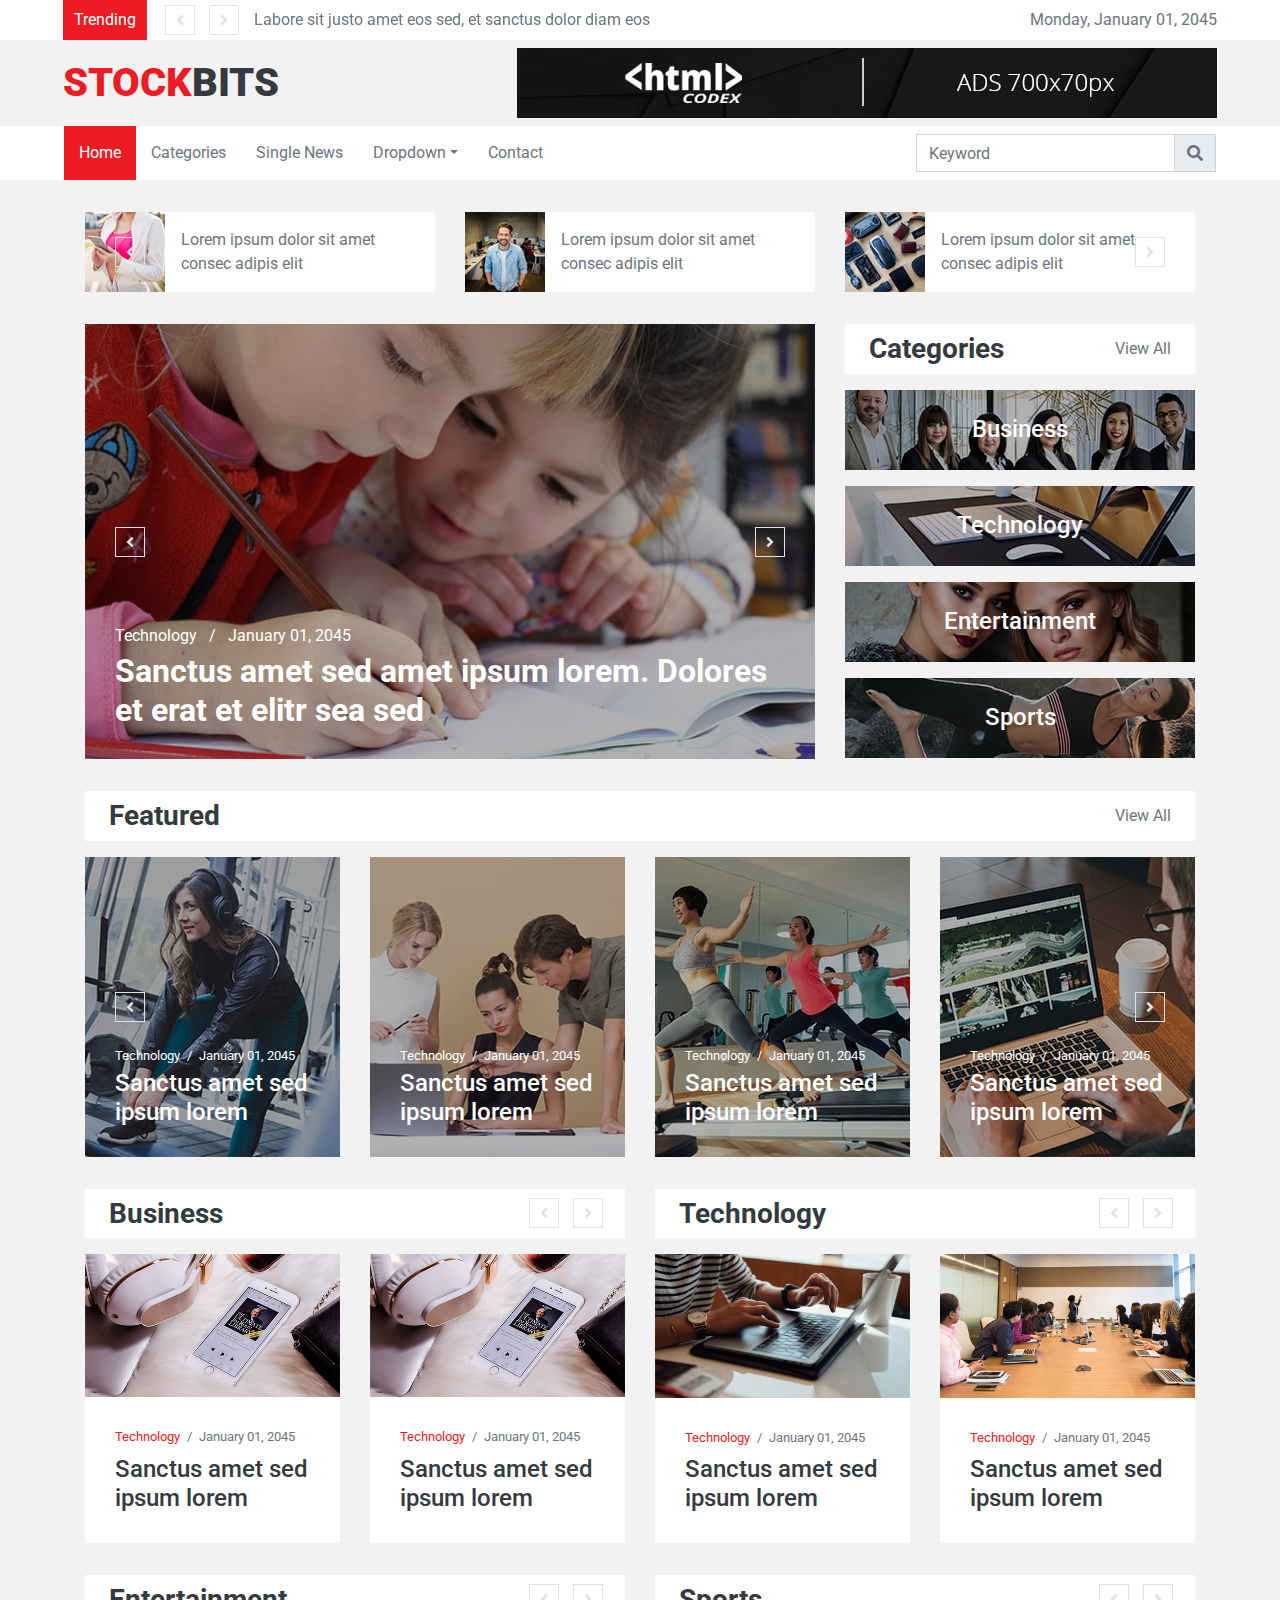
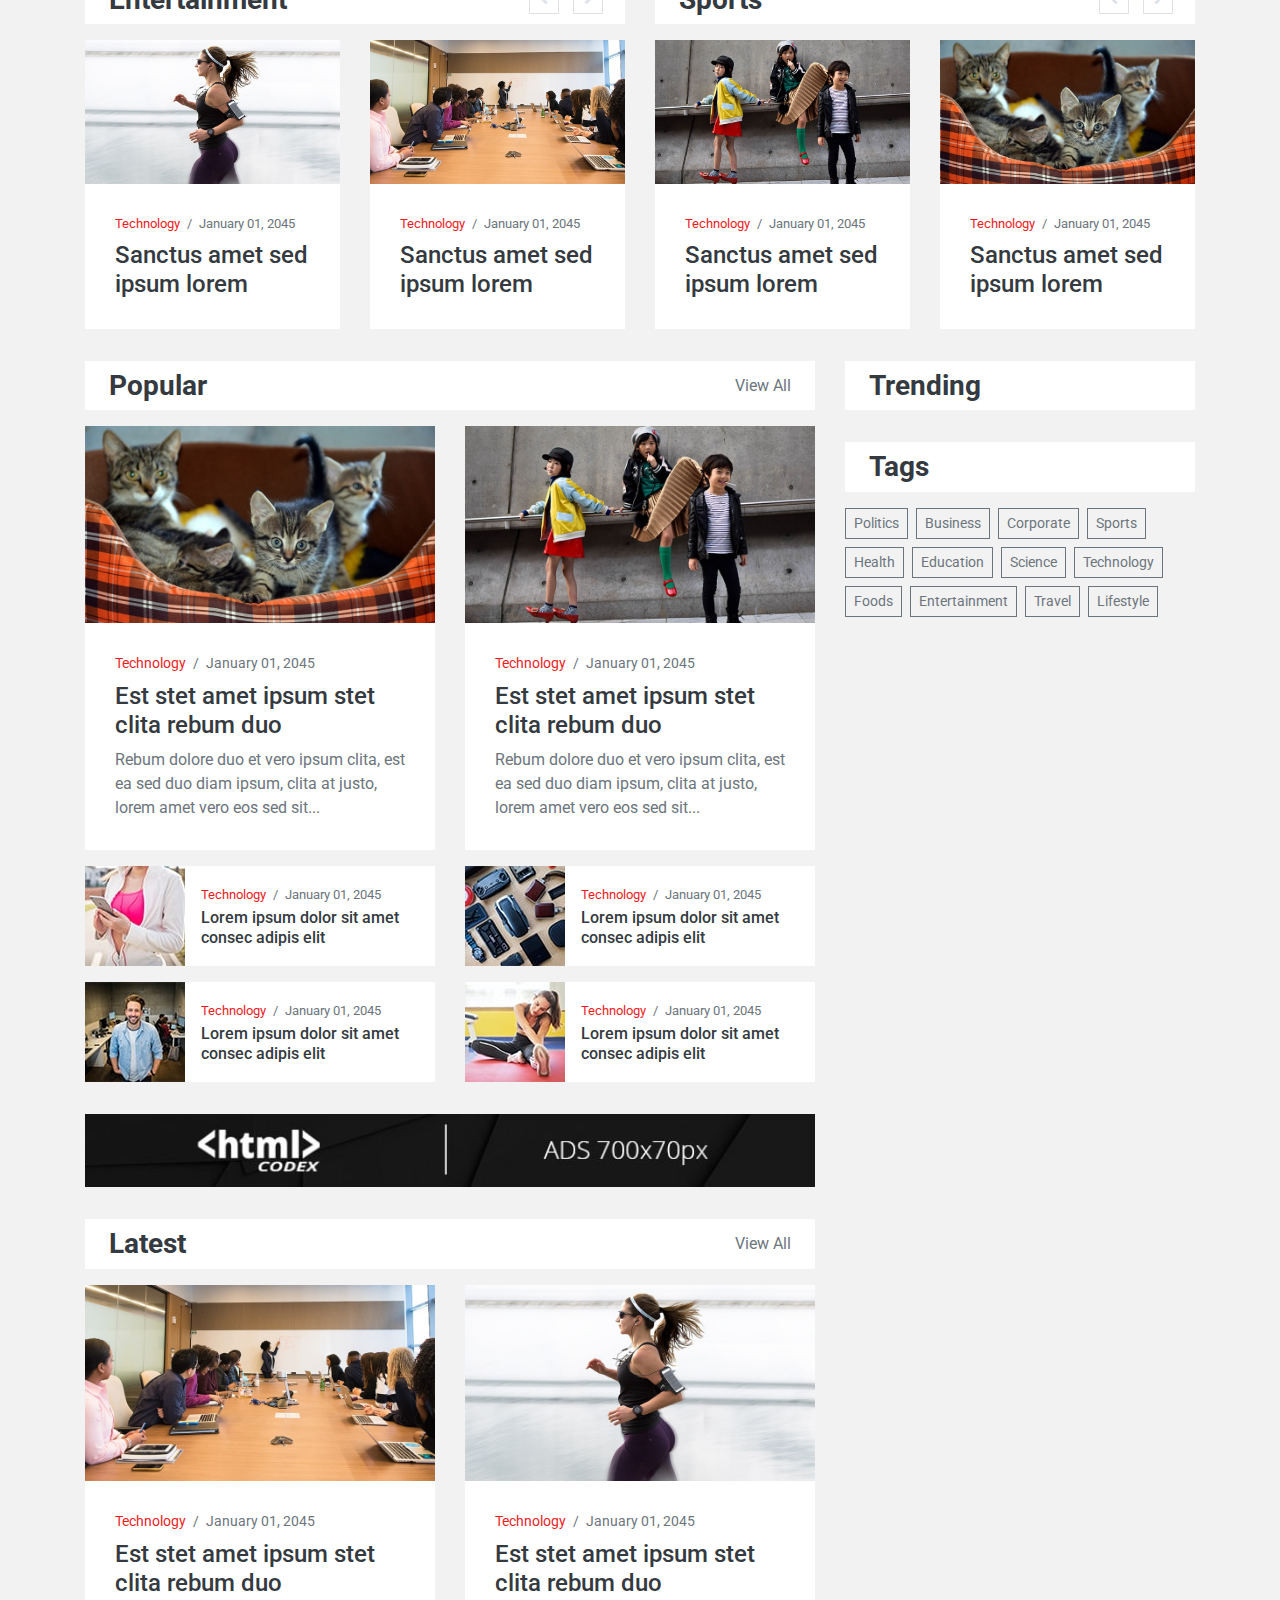
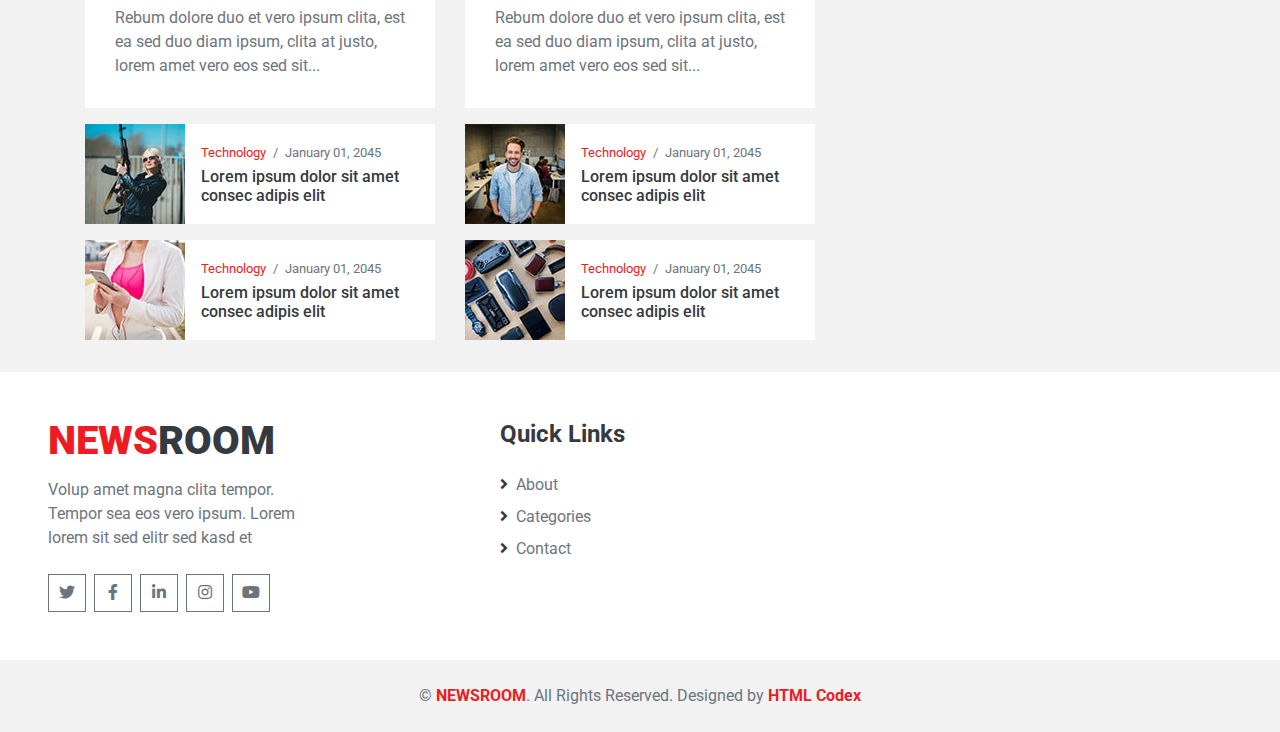
<file: index.html>
<!DOCTYPE html>
<html lang="en">

<head>
    <meta charset="utf-8">
    <title>StockBits - Free Financial advice.</title>
    <meta content="width=device-width, initial-scale=1.0" name="viewport">
    <meta content="Free HTML Templates" name="keywords">
    <meta content="Free HTML Templates" name="description">

    <!-- Favicon -->
    <link href="img/favicon.ico" rel="icon">

    <!-- Google Web Fonts -->
    <link rel="preconnect" href="https://fonts.gstatic.com">
    <link href="https://fonts.googleapis.com/css2?family=Roboto:wght@300;400;500;700;900&display=swap" rel="stylesheet">   

    <!-- Font Awesome -->
    <link href="https://cdnjs.cloudflare.com/ajax/libs/font-awesome/5.15.0/css/all.min.css" rel="stylesheet">

    <!-- Libraries Stylesheet -->
    <link href="lib/owlcarousel/assets/owl.carousel.min.css" rel="stylesheet">

    <!-- Customized Bootstrap Stylesheet -->
    <link href="css/style.css" rel="stylesheet">
</head>

<body>
    <!-- Topbar Start -->
    <div class="container-fluid">
        <div class="row align-items-center bg-light px-lg-5">
            <div class="col-12 col-md-8">
                <div class="d-flex justify-content-between">
                    <div class="bg-primary text-white text-center py-2" style="width: 100px;">Trending</div>
                    <div id="headerTrending" class="owl-carousel owl-carousel-1 tranding-carousel position-relative d-inline-flex align-items-center ml-3" style="width: calc(100% - 100px); padding-left: 90px;">
                        <div class="text-truncate"><a class="text-secondary" href="">Labore sit justo amet eos sed, et sanctus dolor diam eos</a></div>
                        <div class="text-truncate"><a class="text-secondary" href="">Gubergren elitr amet eirmod et lorem diam elitr, ut est erat Gubergren elitr amet eirmod et lorem diam elitr, ut est erat</a></div>
                    </div>
                </div>
            </div>
            <div id="headerDateTime" class="col-md-4 text-right d-none d-md-block">
                Monday, January 01, 2045
            </div>
        </div>
        <div class="row align-items-center py-2 px-lg-5">
            <div class="col-lg-4">
                <a href="" class="navbar-brand d-none d-lg-block">
                    <h1 class="m-0 display-5 text-uppercase"><span class="text-primary">Stock</span>Bits</h1>
                </a>
            </div>
            <div class="col-lg-8 text-center text-lg-right">
                <img class="img-fluid" src="img/ads-700x70.jpg" alt="">
            </div>
        </div>
    </div>
    <!-- Topbar End -->


    <!-- Navbar Start -->
    <div class="container-fluid p-0 mb-3">
        <nav class="navbar navbar-expand-lg bg-light navbar-light py-2 py-lg-0 px-lg-5">
            <a href="" class="navbar-brand d-block d-lg-none">
                <h1 class="m-0 display-5 text-uppercase"><span class="text-primary">Stock</span>Bits</h1>
            </a>
            <button type="button" class="navbar-toggler" data-toggle="collapse" data-target="#navbarCollapse">
                <span class="navbar-toggler-icon"></span>
            </button>
            <div class="collapse navbar-collapse justify-content-between px-0 px-lg-3" id="navbarCollapse">
                <div class="navbar-nav mr-auto py-0">
                    <a href="index.html" class="nav-item nav-link active">Home</a>
                    <a href="category.html" class="nav-item nav-link">Categories</a>
                    <a href="single.html" class="nav-item nav-link">Single News</a>
                    <div class="nav-item dropdown">
                        <a href="#" class="nav-link dropdown-toggle" data-toggle="dropdown">Dropdown</a>
                        <div class="dropdown-menu rounded-0 m-0">
                            <a href="#" class="dropdown-item">Menu item 1</a>
                            <a href="#" class="dropdown-item">Menu item 2</a>
                            <a href="#" class="dropdown-item">Menu item 3</a>
                        </div>
                    </div>
                    <a href="contact.html" class="nav-item nav-link">Contact</a>
                </div>
                <div class="input-group ml-auto" style="width: 100%; max-width: 300px;">
                    <input type="text" class="form-control" placeholder="Keyword">
                    <div class="input-group-append">
                        <button class="input-group-text text-secondary"><i
                                class="fa fa-search"></i></button>
                    </div>
                </div>
            </div>
        </nav>
    </div>
    <!-- Navbar End -->


    <!-- Top News Slider Start -->
    <div class="container-fluid py-3">
        <div class="container">
            <div id="home_top_news" class="owl-carousel owl-carousel-2 carousel-item-3 position-relative">
                <div class="d-flex">
                    <img src="img/news-100x100-1.jpg" style="width: 80px; height: 80px; object-fit: cover;">
                    <div class="d-flex align-items-center bg-light px-3" style="height: 80px;">
                        <a class="text-secondary font-weight-semi-bold" href="">Lorem ipsum dolor sit amet consec adipis elit</a>
                    </div>
                </div>
                <div class="d-flex">
                    <img src="img/news-100x100-2.jpg" style="width: 80px; height: 80px; object-fit: cover;">
                    <div class="d-flex align-items-center bg-light px-3" style="height: 80px;">
                        <a class="text-secondary font-weight-semi-bold" href="">Lorem ipsum dolor sit amet consec adipis elit</a>
                    </div>
                </div>
                <div class="d-flex">
                    <img src="img/news-100x100-3.jpg" style="width: 80px; height: 80px; object-fit: cover;">
                    <div class="d-flex align-items-center bg-light px-3" style="height: 80px;">
                        <a class="text-secondary font-weight-semi-bold" href="">Lorem ipsum dolor sit amet consec adipis elit</a>
                    </div>
                </div>
                <div class="d-flex">
                    <img src="img/news-100x100-4.jpg" style="width: 80px; height: 80px; object-fit: cover;">
                    <div class="d-flex align-items-center bg-light px-3" style="height: 80px;">
                        <a class="text-secondary font-weight-semi-bold" href="">Lorem ipsum dolor sit amet consec adipis elit</a>
                    </div>
                </div>
            </div>
        </div>
    </div>
    <!-- Top News Slider End -->


    <!-- Main News Slider Start -->
    <div class="container-fluid py-3">
        <div class="container">
            <div class="row">
                <div class="col-lg-8">
                    <div class="owl-carousel owl-carousel-2 carousel-item-1 position-relative mb-3 mb-lg-0">
                        <div class="position-relative overflow-hidden" style="height: 435px;">
                            <img class="img-fluid h-100" src="img/news-700x435-1.jpg" style="object-fit: cover;">
                            <div class="overlay">
                                <div class="mb-1">
                                    <a class="text-white" href="">Technology</a>
                                    <span class="px-2 text-white">/</span>
                                    <a class="text-white" href="">January 01, 2045</a>
                                </div>
                                <a class="h2 m-0 text-white font-weight-bold" href="">Sanctus amet sed amet ipsum lorem. Dolores et erat et elitr sea sed</a>
                            </div>
                        </div>
                        <div class="position-relative overflow-hidden" style="height: 435px;">
                            <img class="img-fluid h-100" src="img/news-700x435-2.jpg" style="object-fit: cover;">
                            <div class="overlay">
                                <div class="mb-1">
                                    <a class="text-white" href="">Technology</a>
                                    <span class="px-2 text-white">/</span>
                                    <a class="text-white" href="">January 01, 2045</a>
                                </div>
                                <a class="h2 m-0 text-white font-weight-bold" href="">Sanctus amet sed amet ipsum lorem. Dolores et erat et elitr sea sed</a>
                            </div>
                        </div>
                    </div>
                </div>
                <div class="col-lg-4">
                    <div class="d-flex align-items-center justify-content-between bg-light py-2 px-4 mb-3">
                        <h3 class="m-0">Categories</h3>
                        <a class="text-secondary font-weight-medium text-decoration-none" href="">View All</a>
                    </div>
                    <div class="position-relative overflow-hidden mb-3" style="height: 80px;">
                        <img class="img-fluid w-100 h-100" src="img/cat-500x80-1.jpg" style="object-fit: cover;">
                        <a href="" class="overlay align-items-center justify-content-center h4 m-0 text-white text-decoration-none">
                            Business
                        </a>
                    </div>
                    <div class="position-relative overflow-hidden mb-3" style="height: 80px;">
                        <img class="img-fluid w-100 h-100" src="img/cat-500x80-2.jpg" style="object-fit: cover;">
                        <a href="" class="overlay align-items-center justify-content-center h4 m-0 text-white text-decoration-none">
                            Technology
                        </a>
                    </div>
                    <div class="position-relative overflow-hidden mb-3" style="height: 80px;">
                        <img class="img-fluid w-100 h-100" src="img/cat-500x80-3.jpg" style="object-fit: cover;">
                        <a href="" class="overlay align-items-center justify-content-center h4 m-0 text-white text-decoration-none">
                            Entertainment
                        </a>
                    </div>
                    <div class="position-relative overflow-hidden" style="height: 80px;">
                        <img class="img-fluid w-100 h-100" src="img/cat-500x80-4.jpg" style="object-fit: cover;">
                        <a href="" class="overlay align-items-center justify-content-center h4 m-0 text-white text-decoration-none">
                            Sports
                        </a>
                    </div>
                </div>
            </div>
        </div>
    </div>
    <!-- Main News Slider End -->


    <!-- Featured News Slider Start -->
    <div class="container-fluid py-3">
        <div class="container">
            <div class="d-flex align-items-center justify-content-between bg-light py-2 px-4 mb-3">
                <h3 class="m-0">Featured</h3>
                <a class="text-secondary font-weight-medium text-decoration-none" href="">View All</a>
            </div>
            <div class="owl-carousel owl-carousel-2 carousel-item-4 position-relative">
                <div class="position-relative overflow-hidden" style="height: 300px;">
                    <img class="img-fluid w-100 h-100" src="img/news-300x300-1.jpg" style="object-fit: cover;">
                    <div class="overlay">
                        <div class="mb-1" style="font-size: 13px;">
                            <a class="text-white" href="">Technology</a>
                            <span class="px-1 text-white">/</span>
                            <a class="text-white" href="">January 01, 2045</a>
                        </div>
                        <a class="h4 m-0 text-white" href="">Sanctus amet sed ipsum lorem</a>
                    </div>
                </div>
                <div class="position-relative overflow-hidden" style="height: 300px;">
                    <img class="img-fluid w-100 h-100" src="img/news-300x300-2.jpg" style="object-fit: cover;">
                    <div class="overlay">
                        <div class="mb-1" style="font-size: 13px;">
                            <a class="text-white" href="">Technology</a>
                            <span class="px-1 text-white">/</span>
                            <a class="text-white" href="">January 01, 2045</a>
                        </div>
                        <a class="h4 m-0 text-white" href="">Sanctus amet sed ipsum lorem</a>
                    </div>
                </div>
                <div class="position-relative overflow-hidden" style="height: 300px;">
                    <img class="img-fluid w-100 h-100" src="img/news-300x300-3.jpg" style="object-fit: cover;">
                    <div class="overlay">
                        <div class="mb-1" style="font-size: 13px;">
                            <a class="text-white" href="">Technology</a>
                            <span class="px-1 text-white">/</span>
                            <a class="text-white" href="">January 01, 2045</a>
                        </div>
                        <a class="h4 m-0 text-white" href="">Sanctus amet sed ipsum lorem</a>
                    </div>
                </div>
                <div class="position-relative overflow-hidden" style="height: 300px;">
                    <img class="img-fluid w-100 h-100" src="img/news-300x300-4.jpg" style="object-fit: cover;">
                    <div class="overlay">
                        <div class="mb-1" style="font-size: 13px;">
                            <a class="text-white" href="">Technology</a>
                            <span class="px-1 text-white">/</span>
                            <a class="text-white" href="">January 01, 2045</a>
                        </div>
                        <a class="h4 m-0 text-white" href="">Sanctus amet sed ipsum lorem</a>
                    </div>
                </div>
                <div class="position-relative overflow-hidden" style="height: 300px;">
                    <img class="img-fluid w-100 h-100" src="img/news-300x300-5.jpg" style="object-fit: cover;">
                    <div class="overlay">
                        <div class="mb-1" style="font-size: 13px;">
                            <a class="text-white" href="">Technology</a>
                            <span class="px-1 text-white">/</span>
                            <a class="text-white" href="">January 01, 2045</a>
                        </div>
                        <a class="h4 m-0 text-white" href="">Sanctus amet sed ipsum lorem</a>
                    </div>
                </div>
            </div>
        </div>
    </div>
    </div>
    <!-- Featured News Slider End -->


    <!-- Category News Slider Start -->
    <div class="container-fluid">
        <div class="container">
            <div class="row">
                <div class="col-lg-6 py-3">
                    <div class="bg-light py-2 px-4 mb-3">
                        <h3 class="m-0">Business</h3>
                    </div>
                    <div id="businessNews" class="owl-carousel owl-carousel-3 carousel-item-2 position-relative">
                        <div class="position-relative">
                            <img class="img-fluid w-100" src="img/news-500x280-1.jpg" style="max-height: 280px; max-width: 500px;">
                            <div class="overlay position-relative bg-light">
                                <div class="mb-2" style="font-size: 13px;">
                                    <a href="">Technology</a>
                                    <span class="px-1">/</span>
                                    <span>January 01, 2045</span>
                                </div>
                                <a class="h4 m-0" href="">Sanctus amet sed ipsum lorem</a>
                            </div>
                        </div>
                        <div class="position-relative">
                            <img class="img-fluid w-100" src="img/news-500x280-1.jpg" style="max-height: 280px; max-width: 500px;">
                            <div class="overlay position-relative bg-light">
                                <div class="mb-2" style="font-size: 13px;">
                                    <a href="">Technology</a>
                                    <span class="px-1">/</span>
                                    <span>January 01, 2045</span>
                                </div>
                                <a class="h4 m-0" href="">Sanctus amet sed ipsum lorem</a>
                            </div>
                        </div>

                        <div class="position-relative">
                            <img class="img-fluid w-100" src="img/news-500x280-1.jpg" style="object-fit: cover;">
                            <div class="overlay position-relative bg-light">
                                <div class="mb-2" style="font-size: 13px;">
                                    <a href="">Technology</a>
                                    <span class="px-1">/</span>
                                    <span>January 01, 2045</span>
                                </div>
                                <a class="h4 m-0" href="">Sanctus amet sed ipsum lorem</a>
                            </div>
                        </div>
                        
                        <div class="position-relative">
                            <img class="img-fluid w-100" src="img/news-500x280-3.jpg" style="object-fit: cover;">
                            <div class="overlay position-relative bg-light">
                                <div class="mb-2" style="font-size: 13px;">
                                    <a href="">Technology</a>
                                    <span class="px-1">/</span>
                                    <span>January 01, 2045</span>
                                </div>
                                <a class="h4 m-0" href="">Sanctus amet sed ipsum lorem</a>
                            </div>
                        </div>
                    </div>
                </div>
                <div class="col-lg-6 py-3">
                    <div class="bg-light py-2 px-4 mb-3">
                        <h3 class="m-0">Technology</h3>
                    </div>
                    <div class="owl-carousel owl-carousel-3 carousel-item-2 position-relative">
                        <div class="position-relative">
                            <img class="img-fluid w-100" src="img/news-500x280-4.jpg" style="object-fit: cover;">
                            <div class="overlay position-relative bg-light">
                                <div class="mb-2" style="font-size: 13px;">
                                    <a href="">Technology</a>
                                    <span class="px-1">/</span>
                                    <span>January 01, 2045</span>
                                </div>
                                <a class="h4 m-0" href="">Sanctus amet sed ipsum lorem</a>
                            </div>
                        </div>
                        <div class="position-relative">
                            <img class="img-fluid w-100" src="img/news-500x280-5.jpg" style="object-fit: cover;">
                            <div class="overlay position-relative bg-light">
                                <div class="mb-2" style="font-size: 13px;">
                                    <a href="">Technology</a>
                                    <span class="px-1">/</span>
                                    <span>January 01, 2045</span>
                                </div>
                                <a class="h4 m-0" href="">Sanctus amet sed ipsum lorem</a>
                            </div>
                        </div>
                        <div class="position-relative">
                            <img class="img-fluid w-100" src="img/news-500x280-6.jpg" style="object-fit: cover;">
                            <div class="overlay position-relative bg-light">
                                <div class="mb-2" style="font-size: 13px;">
                                    <a href="">Technology</a>
                                    <span class="px-1">/</span>
                                    <span>January 01, 2045</span>
                                </div>
                                <a class="h4 m-0" href="">Sanctus amet sed ipsum lorem</a>
                            </div>
                        </div>
                    </div>
                </div>
            </div>
        </div>
    </div>
    </div>
    <!-- Category News Slider End -->


    <!-- Category News Slider Start -->
    <div class="container-fluid">
        <div class="container">
            <div class="row">
                <div class="col-lg-6 py-3">
                    <div class="bg-light py-2 px-4 mb-3">
                        <h3 class="m-0">Entertainment</h3>
                    </div>
                    <div class="owl-carousel owl-carousel-3 carousel-item-2 position-relative">
                        <div class="position-relative">
                            <img class="img-fluid w-100" src="img/news-500x280-6.jpg" style="object-fit: cover;">
                            <div class="overlay position-relative bg-light">
                                <div class="mb-2" style="font-size: 13px;">
                                    <a href="">Technology</a>
                                    <span class="px-1">/</span>
                                    <span>January 01, 2045</span>
                                </div>
                                <a class="h4 m-0" href="">Sanctus amet sed ipsum lorem</a>
                            </div>
                        </div>
                        <div class="position-relative">
                            <img class="img-fluid w-100" src="img/news-500x280-5.jpg" style="object-fit: cover;">
                            <div class="overlay position-relative bg-light">
                                <div class="mb-2" style="font-size: 13px;">
                                    <a href="">Technology</a>
                                    <span class="px-1">/</span>
                                    <span>January 01, 2045</span>
                                </div>
                                <a class="h4 m-0" href="">Sanctus amet sed ipsum lorem</a>
                            </div>
                        </div>
                        <div class="position-relative">
                            <img class="img-fluid w-100" src="img/news-500x280-4.jpg" style="object-fit: cover;">
                            <div class="overlay position-relative bg-light">
                                <div class="mb-2" style="font-size: 13px;">
                                    <a href="">Technology</a>
                                    <span class="px-1">/</span>
                                    <span>January 01, 2045</span>
                                </div>
                                <a class="h4 m-0" href="">Sanctus amet sed ipsum lorem</a>
                            </div>
                        </div>
                    </div>
                </div>
                <div class="col-lg-6 py-3">
                    <div class="bg-light py-2 px-4 mb-3">
                        <h3 class="m-0">Sports</h3>
                    </div>
                    <div class="owl-carousel owl-carousel-3 carousel-item-2 position-relative">
                        <div class="position-relative">
                            <img class="img-fluid w-100" src="img/news-500x280-3.jpg" style="object-fit: cover;">
                            <div class="overlay position-relative bg-light">
                                <div class="mb-2" style="font-size: 13px;">
                                    <a href="">Technology</a>
                                    <span class="px-1">/</span>
                                    <span>January 01, 2045</span>
                                </div>
                                <a class="h4 m-0" href="">Sanctus amet sed ipsum lorem</a>
                            </div>
                        </div>
                        <div class="position-relative">
                            <img class="img-fluid w-100" src="img/news-500x280-2.jpg" style="object-fit: cover;">
                            <div class="overlay position-relative bg-light">
                                <div class="mb-2" style="font-size: 13px;">
                                    <a href="">Technology</a>
                                    <span class="px-1">/</span>
                                    <span>January 01, 2045</span>
                                </div>
                                <a class="h4 m-0" href="">Sanctus amet sed ipsum lorem</a>
                            </div>
                        </div>
                        <div class="position-relative">
                            <img class="img-fluid w-100" src="img/news-500x280-1.jpg" style="object-fit: cover;">
                            <div class="overlay position-relative bg-light">
                                <div class="mb-2" style="font-size: 13px;">
                                    <a href="">Technology</a>
                                    <span class="px-1">/</span>
                                    <span>January 01, 2045</span>
                                </div>
                                <a class="h4 m-0" href="">Sanctus amet sed ipsum lorem</a>
                            </div>
                        </div>
                    </div>
                </div>
            </div>
        </div>
    </div>
    </div>
    <!-- Category News Slider End -->


    <!-- News With Sidebar Start -->
    <div class="container-fluid py-3">
        <div class="container">
            <div class="row">
                <div class="col-lg-8">
                    <div class="row mb-3">
                        <div class="col-12">
                            <div class="d-flex align-items-center justify-content-between bg-light py-2 px-4 mb-3">
                                <h3 class="m-0">Popular</h3>
                                <a class="text-secondary font-weight-medium text-decoration-none" href="">View All</a>
                            </div>
                        </div>
                        <div class="col-lg-6">
                            <div class="position-relative mb-3">
                                <img class="img-fluid w-100" src="img/news-500x280-2.jpg" style="object-fit: cover;">
                                <div class="overlay position-relative bg-light">
                                    <div class="mb-2" style="font-size: 14px;">
                                        <a href="">Technology</a>
                                        <span class="px-1">/</span>
                                        <span>January 01, 2045</span>
                                    </div>
                                    <a class="h4" href="">Est stet amet ipsum stet clita rebum duo</a>
                                    <p class="m-0">Rebum dolore duo et vero ipsum clita, est ea sed duo diam ipsum, clita at justo, lorem amet vero eos sed sit...</p>
                                </div>
                            </div>
                            <div class="d-flex mb-3">
                                <img src="img/news-100x100-1.jpg" style="width: 100px; height: 100px; object-fit: cover;">
                                <div class="w-100 d-flex flex-column justify-content-center bg-light px-3" style="height: 100px;">
                                    <div class="mb-1" style="font-size: 13px;">
                                        <a href="">Technology</a>
                                        <span class="px-1">/</span>
                                        <span>January 01, 2045</span>
                                    </div>
                                    <a class="h6 m-0" href="">Lorem ipsum dolor sit amet consec adipis elit</a>
                                </div>
                            </div>
                            <div class="d-flex mb-3">
                                <img src="img/news-100x100-2.jpg" style="width: 100px; height: 100px; object-fit: cover;">
                                <div class="w-100 d-flex flex-column justify-content-center bg-light px-3" style="height: 100px;">
                                    <div class="mb-1" style="font-size: 13px;">
                                        <a href="">Technology</a>
                                        <span class="px-1">/</span>
                                        <span>January 01, 2045</span>
                                    </div>
                                    <a class="h6 m-0" href="">Lorem ipsum dolor sit amet consec adipis elit</a>
                                </div>
                            </div>
                        </div>
                        <div class="col-lg-6">
                            <div class="position-relative mb-3">
                                <img class="img-fluid w-100" src="img/news-500x280-3.jpg" style="object-fit: cover;">
                                <div class="overlay position-relative bg-light">
                                    <div class="mb-2" style="font-size: 14px;">
                                        <a href="">Technology</a>
                                        <span class="px-1">/</span>
                                        <span>January 01, 2045</span>
                                    </div>
                                    <a class="h4" href="">Est stet amet ipsum stet clita rebum duo</a>
                                    <p class="m-0">Rebum dolore duo et vero ipsum clita, est ea sed duo diam ipsum, clita at justo, lorem amet vero eos sed sit...</p>
                                </div>
                            </div>
                            <div class="d-flex mb-3">
                                <img src="img/news-100x100-3.jpg" style="width: 100px; height: 100px; object-fit: cover;">
                                <div class="w-100 d-flex flex-column justify-content-center bg-light px-3" style="height: 100px;">
                                    <div class="mb-1" style="font-size: 13px;">
                                        <a href="">Technology</a>
                                        <span class="px-1">/</span>
                                        <span>January 01, 2045</span>
                                    </div>
                                    <a class="h6 m-0" href="">Lorem ipsum dolor sit amet consec adipis elit</a>
                                </div>
                            </div>
                            <div class="d-flex mb-3">
                                <img src="img/news-100x100-4.jpg" style="width: 100px; height: 100px; object-fit: cover;">
                                <div class="w-100 d-flex flex-column justify-content-center bg-light px-3" style="height: 100px;">
                                    <div class="mb-1" style="font-size: 13px;">
                                        <a href="">Technology</a>
                                        <span class="px-1">/</span>
                                        <span>January 01, 2045</span>
                                    </div>
                                    <a class="h6 m-0" href="">Lorem ipsum dolor sit amet consec adipis elit</a>
                                </div>
                            </div>
                        </div>
                    </div>
                    
                    <div class="mb-3 pb-3">
                        <a href=""><img class="img-fluid w-100" src="img/ads-700x70.jpg" alt=""></a>
                    </div>
                    
                    <div class="row">
                        <div class="col-12">
                            <div class="d-flex align-items-center justify-content-between bg-light py-2 px-4 mb-3">
                                <h3 class="m-0">Latest</h3>
                                <a class="text-secondary font-weight-medium text-decoration-none" href="">View All</a>
                            </div>
                        </div>
                        <div class="col-lg-6">
                            <div class="position-relative mb-3">
                                <img class="img-fluid w-100" src="img/news-500x280-5.jpg" style="object-fit: cover;">
                                <div class="overlay position-relative bg-light">
                                    <div class="mb-2" style="font-size: 14px;">
                                        <a href="">Technology</a>
                                        <span class="px-1">/</span>
                                        <span>January 01, 2045</span>
                                    </div>
                                    <a class="h4" href="">Est stet amet ipsum stet clita rebum duo</a>
                                    <p class="m-0">Rebum dolore duo et vero ipsum clita, est ea sed duo diam ipsum, clita at justo, lorem amet vero eos sed sit...</p>
                                </div>
                            </div>
                            <div class="d-flex mb-3">
                                <img src="img/news-100x100-5.jpg" style="width: 100px; height: 100px; object-fit: cover;">
                                <div class="w-100 d-flex flex-column justify-content-center bg-light px-3" style="height: 100px;">
                                    <div class="mb-1" style="font-size: 13px;">
                                        <a href="">Technology</a>
                                        <span class="px-1">/</span>
                                        <span>January 01, 2045</span>
                                    </div>
                                    <a class="h6 m-0" href="">Lorem ipsum dolor sit amet consec adipis elit</a>
                                </div>
                            </div>
                            <div class="d-flex mb-3">
                                <img src="img/news-100x100-1.jpg" style="width: 100px; height: 100px; object-fit: cover;">
                                <div class="w-100 d-flex flex-column justify-content-center bg-light px-3" style="height: 100px;">
                                    <div class="mb-1" style="font-size: 13px;">
                                        <a href="">Technology</a>
                                        <span class="px-1">/</span>
                                        <span>January 01, 2045</span>
                                    </div>
                                    <a class="h6 m-0" href="">Lorem ipsum dolor sit amet consec adipis elit</a>
                                </div>
                            </div>
                        </div>
                        <div class="col-lg-6">
                            <div class="position-relative mb-3">
                                <img class="img-fluid w-100" src="img/news-500x280-6.jpg" style="object-fit: cover;">
                                <div class="overlay position-relative bg-light">
                                    <div class="mb-2" style="font-size: 14px;">
                                        <a href="">Technology</a>
                                        <span class="px-1">/</span>
                                        <span>January 01, 2045</span>
                                    </div>
                                    <a class="h4" href="">Est stet amet ipsum stet clita rebum duo</a>
                                    <p class="m-0">Rebum dolore duo et vero ipsum clita, est ea sed duo diam ipsum, clita at justo, lorem amet vero eos sed sit...</p>
                                </div>
                            </div>
                            <div class="d-flex mb-3">
                                <img src="img/news-100x100-2.jpg" style="width: 100px; height: 100px; object-fit: cover;">
                                <div class="w-100 d-flex flex-column justify-content-center bg-light px-3" style="height: 100px;">
                                    <div class="mb-1" style="font-size: 13px;">
                                        <a href="">Technology</a>
                                        <span class="px-1">/</span>
                                        <span>January 01, 2045</span>
                                    </div>
                                    <a class="h6 m-0" href="">Lorem ipsum dolor sit amet consec adipis elit</a>
                                </div>
                            </div>
                            <div class="d-flex mb-3">
                                <img src="img/news-100x100-3.jpg" style="width: 100px; height: 100px; object-fit: cover;">
                                <div class="w-100 d-flex flex-column justify-content-center bg-light px-3" style="height: 100px;">
                                    <div class="mb-1" style="font-size: 13px;">
                                        <a href="">Technology</a>
                                        <span class="px-1">/</span>
                                        <span>January 01, 2045</span>
                                    </div>
                                    <a class="h6 m-0" href="">Lorem ipsum dolor sit amet consec adipis elit</a>
                                </div>
                            </div>
                        </div>
                    </div>
                </div>
                
                <div class="col-lg-4 pt-3 pt-lg-0">                                        

                    <!-- Popular News Start -->
                    <div id="popularNewsSidebar" class="pb-3">
                        <div class="bg-light py-2 px-4 mb-3">
                            <h3 class="m-0">Trending</h3>
                        </div>
                        <!-- popular news side bar data -->
                    </div>
                    <!-- Popular News End -->

                    <!-- Tags Start -->
                    <div class="pb-3">
                        <div class="bg-light py-2 px-4 mb-3">
                            <h3 class="m-0">Tags</h3>
                        </div>
                        <div class="d-flex flex-wrap m-n1">
                            <a href="" class="btn btn-sm btn-outline-secondary m-1">Politics</a>
                            <a href="" class="btn btn-sm btn-outline-secondary m-1">Business</a>
                            <a href="" class="btn btn-sm btn-outline-secondary m-1">Corporate</a>
                            <a href="" class="btn btn-sm btn-outline-secondary m-1">Sports</a>
                            <a href="" class="btn btn-sm btn-outline-secondary m-1">Health</a>
                            <a href="" class="btn btn-sm btn-outline-secondary m-1">Education</a>
                            <a href="" class="btn btn-sm btn-outline-secondary m-1">Science</a>
                            <a href="" class="btn btn-sm btn-outline-secondary m-1">Technology</a>
                            <a href="" class="btn btn-sm btn-outline-secondary m-1">Foods</a>
                            <a href="" class="btn btn-sm btn-outline-secondary m-1">Entertainment</a>
                            <a href="" class="btn btn-sm btn-outline-secondary m-1">Travel</a>
                            <a href="" class="btn btn-sm btn-outline-secondary m-1">Lifestyle</a>
                        </div>
                    </div>
                    <!-- Tags End -->
                </div>
            </div>
        </div>
    </div>
    </div>
    <!-- News With Sidebar End -->


    <!-- Footer Start -->
    <div class="container-fluid bg-light pt-5 px-sm-3 px-md-5">
        <div class="row">
            <div class="col-lg-3 col-md-6 mb-5">
                <a href="index.html" class="navbar-brand">
                    <h1 class="mb-2 mt-n2 display-5 text-uppercase"><span class="text-primary">News</span>Room</h1>
                </a>
                <p>Volup amet magna clita tempor. Tempor sea eos vero ipsum. Lorem lorem sit sed elitr sed kasd et</p>
                <div class="d-flex justify-content-start mt-4">
                    <a class="btn btn-outline-secondary text-center mr-2 px-0" style="width: 38px; height: 38px;" href="#"><i class="fab fa-twitter"></i></a>
                    <a class="btn btn-outline-secondary text-center mr-2 px-0" style="width: 38px; height: 38px;" href="#"><i class="fab fa-facebook-f"></i></a>
                    <a class="btn btn-outline-secondary text-center mr-2 px-0" style="width: 38px; height: 38px;" href="#"><i class="fab fa-linkedin-in"></i></a>
                    <a class="btn btn-outline-secondary text-center mr-2 px-0" style="width: 38px; height: 38px;" href="#"><i class="fab fa-instagram"></i></a>
                    <a class="btn btn-outline-secondary text-center mr-2 px-0" style="width: 38px; height: 38px;" href="#"><i class="fab fa-youtube"></i></a>
                </div>
            </div>
            
            <div class="col-lg-3 col-md-6 mb-5">                
                <div class="d-flex flex-column float-right">
                    <h4 class="font-weight-bold mb-4">Quick Links</h4>
                    <a class="text-secondary mb-2" href="#"><i class="fa fa-angle-right text-dark mr-2"></i>About</a>
                    <a class="text-secondary mb-2" href="#"><i class="fa fa-angle-right text-dark mr-2"></i>Categories</a>                                    
                    <a class="text-secondary" href="#"><i class="fa fa-angle-right text-dark mr-2"></i>Contact</a>
                </div>
            </div>
        </div>
    </div>
    <div class="container-fluid py-4 px-sm-3 px-md-5">
        <p class="m-0 text-center">
            &copy; <a class="font-weight-bold" href="#">NEWSROOM</a>. All Rights Reserved. 
			
			<!--/*** This template is free as long as you keep the footer author’s credit link/attribution link/backlink. If you'd like to use the template without the footer author’s credit link/attribution link/backlink, you can purchase the Credit Removal License from "https://htmlcodex.com/credit-removal". Thank you for your support. ***/-->
			Designed by <a class="font-weight-bold" href="https://htmlcodex.com">HTML Codex</a>
        </p>
    </div>
    <!-- Footer End -->


    <!-- Back to Top -->
    <a href="#" class="btn btn-dark back-to-top"><i class="fa fa-angle-up"></i></a>


    <!-- JavaScript Libraries -->
    <script src="https://code.jquery.com/jquery-3.4.1.min.js"></script>
    <script src="https://stackpath.bootstrapcdn.com/bootstrap/4.4.1/js/bootstrap.bundle.min.js"></script>
    <script src="lib/easing/easing.min.js"></script>
    <script src="lib/owlcarousel/owl.carousel.min.js"></script>

    <!-- Contact Javascript File -->
    <script src="mail/jqBootstrapValidation.min.js"></script>
    <script src="mail/contact.js"></script>

    <!-- Template Javascript -->
    <script type="module" src="js/common.js"></script>
    <script type="module" src="js/index.js"></script>
    <script src="js/main.js"></script>
    
</body>

</html>
</file>
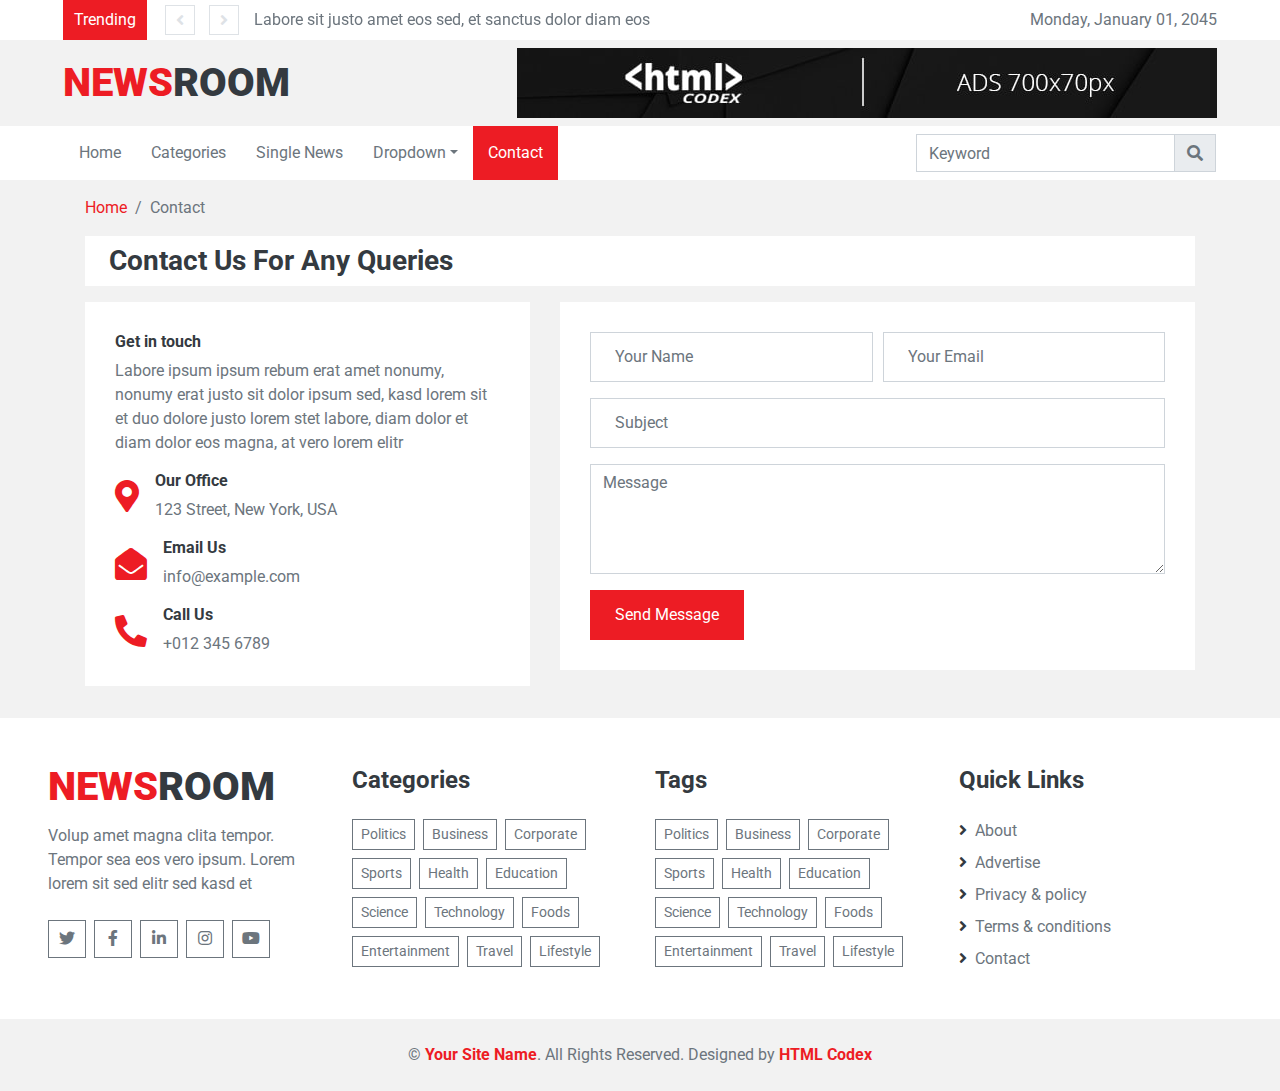
<file: category.html>
<!DOCTYPE html>
<html lang="en">

<head>
    <meta charset="utf-8">
    <title>NEWSROOM - Free Bootstrap Magazine Template</title>
    <meta content="width=device-width, initial-scale=1.0" name="viewport">
    <meta content="Free HTML Templates" name="keywords">
    <meta content="Free HTML Templates" name="description">

    <!-- Favicon -->
    <link href="img/favicon.ico" rel="icon">

    <!-- Google Web Fonts -->
    <link rel="preconnect" href="https://fonts.gstatic.com">
    <link href="https://fonts.googleapis.com/css2?family=Roboto:wght@300;400;500;700;900&display=swap" rel="stylesheet">   

    <!-- Font Awesome -->
    <link href="https://cdnjs.cloudflare.com/ajax/libs/font-awesome/5.15.0/css/all.min.css" rel="stylesheet">

    <!-- Libraries Stylesheet -->
    <link href="lib/owlcarousel/assets/owl.carousel.min.css" rel="stylesheet">

    <!-- Customized Bootstrap Stylesheet -->
    <link href="css/style.css" rel="stylesheet">
</head>

<body>
    <!-- Topbar Start -->
    <div class="container-fluid">
        <div class="row align-items-center bg-light px-lg-5">
            <div class="col-12 col-md-8">
                <div class="d-flex justify-content-between">
                    <div class="bg-primary text-white text-center py-2" style="width: 100px;">Trending</div>
                    <div class="owl-carousel owl-carousel-1 tranding-carousel position-relative d-inline-flex align-items-center ml-3" style="width: calc(100% - 100px); padding-left: 90px;">
                        <div class="text-truncate"><a class="text-secondary" href="">Labore sit justo amet eos sed, et sanctus dolor diam eos</a></div>
                        <div class="text-truncate"><a class="text-secondary" href="">Gubergren elitr amet eirmod et lorem diam elitr, ut est erat Gubergren elitr amet eirmod et lorem diam elitr, ut est erat</a></div>
                    </div>
                </div>
            </div>
            <div class="col-md-4 text-right d-none d-md-block">
                Monday, January 01, 2045
            </div>
        </div>
        <div class="row align-items-center py-2 px-lg-5">
            <div class="col-lg-4">
                <a href="" class="navbar-brand d-none d-lg-block">
                    <h1 class="m-0 display-5 text-uppercase"><span class="text-primary">News</span>Room</h1>
                </a>
            </div>
            <div class="col-lg-8 text-center text-lg-right">
                <img class="img-fluid" src="img/ads-700x70.jpg" alt="">
            </div>
        </div>
    </div>
    <!-- Topbar End -->


    <!-- Navbar Start -->
    <div class="container-fluid p-0 mb-3">
        <nav class="navbar navbar-expand-lg bg-light navbar-light py-2 py-lg-0 px-lg-5">
            <a href="" class="navbar-brand d-block d-lg-none">
                <h1 class="m-0 display-5 text-uppercase"><span class="text-primary">News</span>Room</h1>
            </a>
            <button type="button" class="navbar-toggler" data-toggle="collapse" data-target="#navbarCollapse">
                <span class="navbar-toggler-icon"></span>
            </button>
            <div class="collapse navbar-collapse justify-content-between px-0 px-lg-3" id="navbarCollapse">
                <div class="navbar-nav mr-auto py-0">
                    <a href="index.html" class="nav-item nav-link">Home</a>
                    <a href="category.html" class="nav-item nav-link">Categories</a>
                    <a href="single.html" class="nav-item nav-link">Single News</a>
                    <div class="nav-item dropdown">
                        <a href="#" class="nav-link dropdown-toggle" data-toggle="dropdown">Dropdown</a>
                        <div class="dropdown-menu rounded-0 m-0">
                            <a href="#" class="dropdown-item">Menu item 1</a>
                            <a href="#" class="dropdown-item">Menu item 2</a>
                            <a href="#" class="dropdown-item">Menu item 3</a>
                        </div>
                    </div>
                    <a href="contact.html" class="nav-item nav-link active">Contact</a>
                </div>
                <div class="input-group ml-auto" style="width: 100%; max-width: 300px;">
                    <input type="text" class="form-control" placeholder="Keyword">
                    <div class="input-group-append">
                        <button class="input-group-text text-secondary"><i
                                class="fa fa-search"></i></button>
                    </div>
                </div>
            </div>
        </nav>
    </div>
    <!-- Navbar End -->


    <!-- Breadcrumb Start -->
    <div class="container-fluid">
        <div class="container">
            <nav class="breadcrumb bg-transparent m-0 p-0">
                <a class="breadcrumb-item" href="#">Home</a>
                <span class="breadcrumb-item active">Contact</span>
            </nav>
        </div>
    </div>
    <!-- Breadcrumb End -->


    <!-- Contact Start -->
    <div class="container-fluid py-3">
        <div class="container">
            <div class="bg-light py-2 px-4 mb-3">
                <h3 class="m-0">Contact Us For Any Queries</h3>
            </div>
            <div class="row">
                <div class="col-md-5">
                    <div class="bg-light mb-3" style="padding: 30px;">
                        <h6 class="font-weight-bold">Get in touch</h6>
                        <p>Labore ipsum ipsum rebum erat amet nonumy, nonumy erat justo sit dolor ipsum sed, kasd lorem sit et duo dolore justo lorem stet labore, diam dolor et diam dolor eos magna, at vero lorem elitr</p>
                        <div class="d-flex align-items-center mb-3">
                            <i class="fa fa-2x fa-map-marker-alt text-primary mr-3"></i>
                            <div class="d-flex flex-column">
                                <h6 class="font-weight-bold">Our Office</h6>
                                <p class="m-0">123 Street, New York, USA</p>
                            </div>
                        </div>
                        <div class="d-flex align-items-center mb-3">
                            <i class="fa fa-2x fa-envelope-open text-primary mr-3"></i>
                            <div class="d-flex flex-column">
                                <h6 class="font-weight-bold">Email Us</h6>
                                <p class="m-0">info@example.com</p>
                            </div>
                        </div>
                        <div class="d-flex align-items-center">
                            <i class="fas fa-2x fa-phone-alt text-primary mr-3"></i>
                            <div class="d-flex flex-column">
                                <h6 class="font-weight-bold">Call Us</h6>
                                <p class="m-0">+012 345 6789</p>
                            </div>
                        </div>
                    </div>
                </div>
                <div class="col-md-7">
                    <div class="contact-form bg-light mb-3" style="padding: 30px;">
                        <div id="success"></div>
                        <form name="sentMessage" id="contactForm" novalidate="novalidate" onsubmit="sendEmail(); reset(); return false;">
                            <div class="form-row">
                                <div class="col-md-6">
                                    <div class="control-group">
                                        <input type="text" class="form-control p-4" id="name" placeholder="Your Name" required="required" data-validation-required-message="Please enter your name" />
                                        <p class="help-block text-danger"></p>
                                    </div>
                                </div>
                                <div class="col-md-6">
                                    <div class="control-group">
                                        <input type="email" class="form-control p-4" id="email" placeholder="Your Email" required="required" data-validation-required-message="Please enter your email" />
                                        <p class="help-block text-danger"></p>
                                    </div>
                                </div>
                            </div>
                            <div class="control-group">
                                <input type="text" class="form-control p-4" id="subject" placeholder="Subject" required="required" data-validation-required-message="Please enter a subject" />
                                <p class="help-block text-danger"></p>
                            </div>
                            <div class="control-group">
                                <textarea class="form-control" rows="4" id="message" placeholder="Message" required="required" data-validation-required-message="Please enter your message"></textarea>
                                <p class="help-block text-danger"></p>
                            </div>
                            <div>
                                <button class="btn btn-primary font-weight-semi-bold px-4" style="height: 50px;" type="submit" id="sendMessageButton">Send Message</button>
                            </div>
                        </form>
                    </div>
                </div>
            </div>
        </div>
    </div>
    <script src="https://smtpjs.com/v3/smtp.js">

    </script>

    <script>
        const sendEmail = (()=>{
    Email.send({
        Host : "smtp.elasticemail.com",
        Username : "stockbits5@gmail.com",
        Password : "2EC61E357EA5F6CCC5D978CEC6E4245243CC",
        To : 'stockbits5@gmail.com',
        From : "stockbits5@gmail.com",
        Subject : document.getElementById('subject').value,
        Body : document.getElementById('message').value
    }).then(
      message => alert(message)
    );
});
    </script>
    <!-- Contact End -->

    <!-- Footer Start -->
    <div class="container-fluid bg-light pt-5 px-sm-3 px-md-5">
        <div class="row">
            <div class="col-lg-3 col-md-6 mb-5">
                <a href="index.html" class="navbar-brand">
                    <h1 class="mb-2 mt-n2 display-5 text-uppercase"><span class="text-primary">News</span>Room</h1>
                </a>
                <p>Volup amet magna clita tempor. Tempor sea eos vero ipsum. Lorem lorem sit sed elitr sed kasd et</p>
                <div class="d-flex justify-content-start mt-4">
                    <a class="btn btn-outline-secondary text-center mr-2 px-0" style="width: 38px; height: 38px;" href="#"><i class="fab fa-twitter"></i></a>
                    <a class="btn btn-outline-secondary text-center mr-2 px-0" style="width: 38px; height: 38px;" href="#"><i class="fab fa-facebook-f"></i></a>
                    <a class="btn btn-outline-secondary text-center mr-2 px-0" style="width: 38px; height: 38px;" href="#"><i class="fab fa-linkedin-in"></i></a>
                    <a class="btn btn-outline-secondary text-center mr-2 px-0" style="width: 38px; height: 38px;" href="#"><i class="fab fa-instagram"></i></a>
                    <a class="btn btn-outline-secondary text-center mr-2 px-0" style="width: 38px; height: 38px;" href="#"><i class="fab fa-youtube"></i></a>
                </div>
            </div>
            <div class="col-lg-3 col-md-6 mb-5">
                <h4 class="font-weight-bold mb-4">Categories</h4>
                <div class="d-flex flex-wrap m-n1">
                    <a href="" class="btn btn-sm btn-outline-secondary m-1">Politics</a>
                    <a href="" class="btn btn-sm btn-outline-secondary m-1">Business</a>
                    <a href="" class="btn btn-sm btn-outline-secondary m-1">Corporate</a>
                    <a href="" class="btn btn-sm btn-outline-secondary m-1">Sports</a>
                    <a href="" class="btn btn-sm btn-outline-secondary m-1">Health</a>
                    <a href="" class="btn btn-sm btn-outline-secondary m-1">Education</a>
                    <a href="" class="btn btn-sm btn-outline-secondary m-1">Science</a>
                    <a href="" class="btn btn-sm btn-outline-secondary m-1">Technology</a>
                    <a href="" class="btn btn-sm btn-outline-secondary m-1">Foods</a>
                    <a href="" class="btn btn-sm btn-outline-secondary m-1">Entertainment</a>
                    <a href="" class="btn btn-sm btn-outline-secondary m-1">Travel</a>
                    <a href="" class="btn btn-sm btn-outline-secondary m-1">Lifestyle</a>
                </div>
            </div>
            <div class="col-lg-3 col-md-6 mb-5">
                <h4 class="font-weight-bold mb-4">Tags</h4>
                <div class="d-flex flex-wrap m-n1">
                    <a href="" class="btn btn-sm btn-outline-secondary m-1">Politics</a>
                    <a href="" class="btn btn-sm btn-outline-secondary m-1">Business</a>
                    <a href="" class="btn btn-sm btn-outline-secondary m-1">Corporate</a>
                    <a href="" class="btn btn-sm btn-outline-secondary m-1">Sports</a>
                    <a href="" class="btn btn-sm btn-outline-secondary m-1">Health</a>
                    <a href="" class="btn btn-sm btn-outline-secondary m-1">Education</a>
                    <a href="" class="btn btn-sm btn-outline-secondary m-1">Science</a>
                    <a href="" class="btn btn-sm btn-outline-secondary m-1">Technology</a>
                    <a href="" class="btn btn-sm btn-outline-secondary m-1">Foods</a>
                    <a href="" class="btn btn-sm btn-outline-secondary m-1">Entertainment</a>
                    <a href="" class="btn btn-sm btn-outline-secondary m-1">Travel</a>
                    <a href="" class="btn btn-sm btn-outline-secondary m-1">Lifestyle</a>
                </div>
            </div>
            <div class="col-lg-3 col-md-6 mb-5">
                <h4 class="font-weight-bold mb-4">Quick Links</h4>
                <div class="d-flex flex-column justify-content-start">
                    <a class="text-secondary mb-2" href="#"><i class="fa fa-angle-right text-dark mr-2"></i>About</a>
                    <a class="text-secondary mb-2" href="#"><i class="fa fa-angle-right text-dark mr-2"></i>Advertise</a>
                    <a class="text-secondary mb-2" href="#"><i class="fa fa-angle-right text-dark mr-2"></i>Privacy & policy</a>
                    <a class="text-secondary mb-2" href="#"><i class="fa fa-angle-right text-dark mr-2"></i>Terms & conditions</a>
                    <a class="text-secondary" href="#"><i class="fa fa-angle-right text-dark mr-2"></i>Contact</a>
                </div>
            </div>
        </div>
    </div>
    <div class="container-fluid py-4 px-sm-3 px-md-5">
        <p class="m-0 text-center">
            &copy; <a class="font-weight-bold" href="#">Your Site Name</a>. All Rights Reserved. 
			
			<!--/*** This template is free as long as you keep the footer author’s credit link/attribution link/backlink. If you'd like to use the template without the footer author’s credit link/attribution link/backlink, you can purchase the Credit Removal License from "https://htmlcodex.com/credit-removal". Thank you for your support. ***/-->
			Designed by <a class="font-weight-bold" href="https://htmlcodex.com">HTML Codex</a>
        </p>
    </div>
    <!-- Footer End -->


    <!-- Back to Top -->
    <a href="#" class="btn btn-dark back-to-top"><i class="fa fa-angle-up"></i></a>


    <!-- JavaScript Libraries -->
    <script src="https://code.jquery.com/jquery-3.4.1.min.js"></script>
    <script src="https://stackpath.bootstrapcdn.com/bootstrap/4.4.1/js/bootstrap.bundle.min.js"></script>
    <script src="lib/easing/easing.min.js"></script>
    <script src="lib/owlcarousel/owl.carousel.min.js"></script>

    <!-- Contact Javascript File -->
    <script src="mail/jqBootstrapValidation.min.js"></script>
    <script src="mail/contact.js"></script>

    <!-- Template Javascript -->
    <script src="js/main.js"></script>
</body>

</html>
</file>
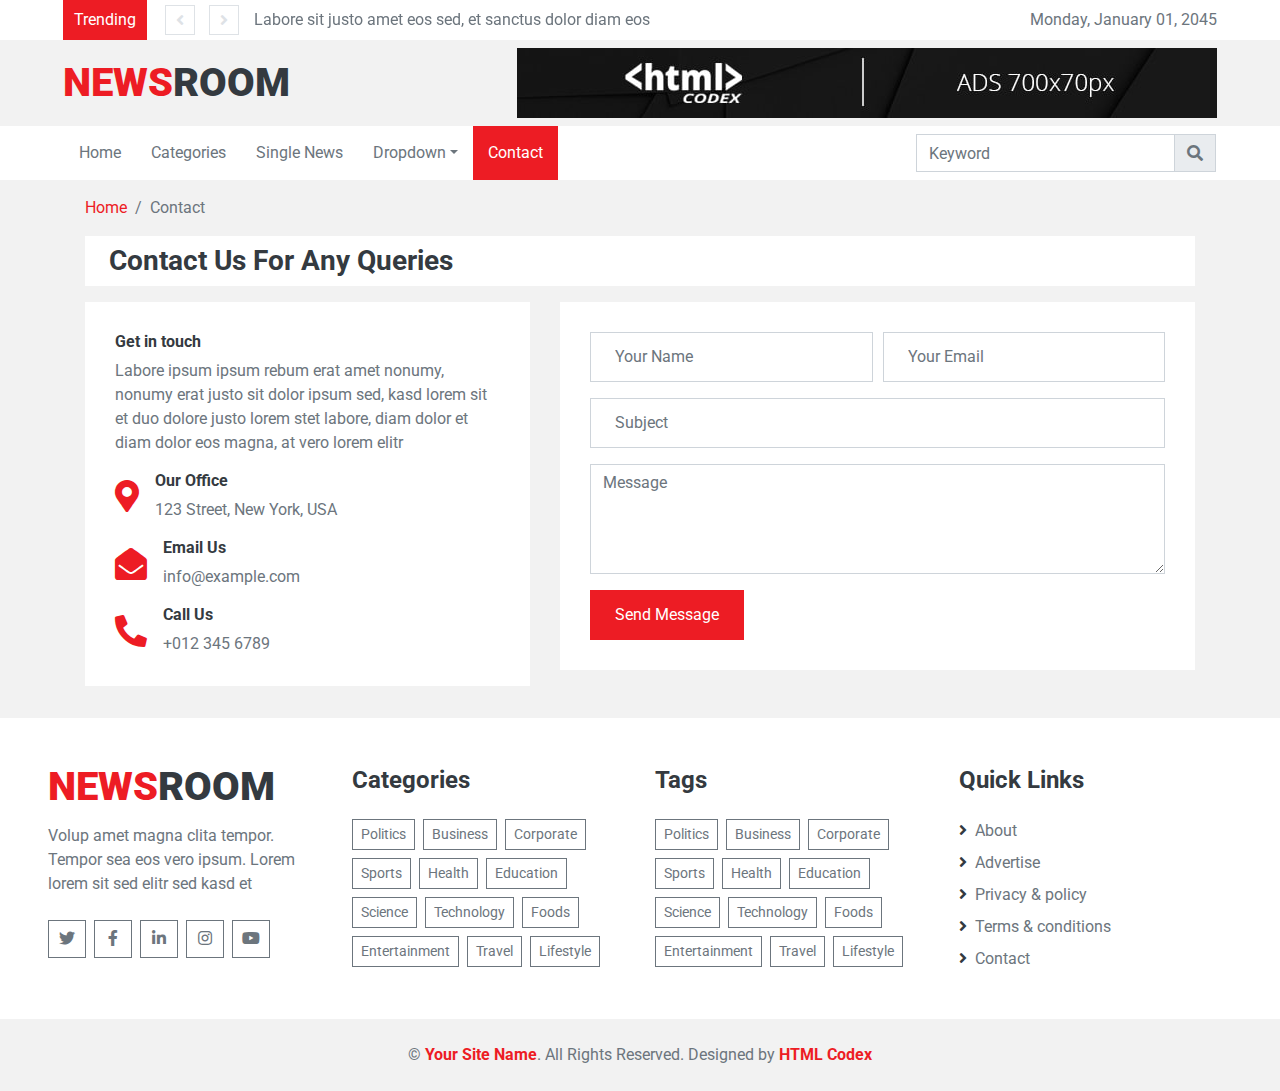
<file: contact.html>
<!DOCTYPE html>
<html lang="en">

<head>
    <meta charset="utf-8">
    <title>NEWSROOM - Free Bootstrap Magazine Template</title>
    <meta content="width=device-width, initial-scale=1.0" name="viewport">
    <meta content="Free HTML Templates" name="keywords">
    <meta content="Free HTML Templates" name="description">

    <!-- Favicon -->
    <link href="img/favicon.ico" rel="icon">

    <!-- Google Web Fonts -->
    <link rel="preconnect" href="https://fonts.gstatic.com">
    <link href="https://fonts.googleapis.com/css2?family=Roboto:wght@300;400;500;700;900&display=swap" rel="stylesheet">   

    <!-- Font Awesome -->
    <link href="https://cdnjs.cloudflare.com/ajax/libs/font-awesome/5.15.0/css/all.min.css" rel="stylesheet">

    <!-- Libraries Stylesheet -->
    <link href="lib/owlcarousel/assets/owl.carousel.min.css" rel="stylesheet">

    <!-- Customized Bootstrap Stylesheet -->
    <link href="css/style.css" rel="stylesheet">
</head>

<body>
    <!-- Topbar Start -->
    <div class="container-fluid">
        <div class="row align-items-center bg-light px-lg-5">
            <div class="col-12 col-md-8">
                <div class="d-flex justify-content-between">
                    <div class="bg-primary text-white text-center py-2" style="width: 100px;">Trending</div>
                    <div class="owl-carousel owl-carousel-1 tranding-carousel position-relative d-inline-flex align-items-center ml-3" style="width: calc(100% - 100px); padding-left: 90px;">
                        <div class="text-truncate"><a class="text-secondary" href="">Labore sit justo amet eos sed, et sanctus dolor diam eos</a></div>
                        <div class="text-truncate"><a class="text-secondary" href="">Gubergren elitr amet eirmod et lorem diam elitr, ut est erat Gubergren elitr amet eirmod et lorem diam elitr, ut est erat</a></div>
                    </div>
                </div>
            </div>
            <div class="col-md-4 text-right d-none d-md-block">
                Monday, January 01, 2045
            </div>
        </div>
        <div class="row align-items-center py-2 px-lg-5">
            <div class="col-lg-4">
                <a href="" class="navbar-brand d-none d-lg-block">
                    <h1 class="m-0 display-5 text-uppercase"><span class="text-primary">News</span>Room</h1>
                </a>
            </div>
            <div class="col-lg-8 text-center text-lg-right">
                <img class="img-fluid" src="img/ads-700x70.jpg" alt="">
            </div>
        </div>
    </div>
    <!-- Topbar End -->


    <!-- Navbar Start -->
    <div class="container-fluid p-0 mb-3">
        <nav class="navbar navbar-expand-lg bg-light navbar-light py-2 py-lg-0 px-lg-5">
            <a href="" class="navbar-brand d-block d-lg-none">
                <h1 class="m-0 display-5 text-uppercase"><span class="text-primary">News</span>Room</h1>
            </a>
            <button type="button" class="navbar-toggler" data-toggle="collapse" data-target="#navbarCollapse">
                <span class="navbar-toggler-icon"></span>
            </button>
            <div class="collapse navbar-collapse justify-content-between px-0 px-lg-3" id="navbarCollapse">
                <div class="navbar-nav mr-auto py-0">
                    <a href="index.html" class="nav-item nav-link">Home</a>
                    <a href="category.html" class="nav-item nav-link">Categories</a>
                    <a href="single.html" class="nav-item nav-link">Single News</a>
                    <div class="nav-item dropdown">
                        <a href="#" class="nav-link dropdown-toggle" data-toggle="dropdown">Dropdown</a>
                        <div class="dropdown-menu rounded-0 m-0">
                            <a href="#" class="dropdown-item">Menu item 1</a>
                            <a href="#" class="dropdown-item">Menu item 2</a>
                            <a href="#" class="dropdown-item">Menu item 3</a>
                        </div>
                    </div>
                    <a href="contact.html" class="nav-item nav-link active">Contact</a>
                </div>
                <div class="input-group ml-auto" style="width: 100%; max-width: 300px;">
                    <input type="text" class="form-control" placeholder="Keyword">
                    <div class="input-group-append">
                        <button class="input-group-text text-secondary"><i
                                class="fa fa-search"></i></button>
                    </div>
                </div>
            </div>
        </nav>
    </div>
    <!-- Navbar End -->


    <!-- Breadcrumb Start -->
    <div class="container-fluid">
        <div class="container">
            <nav class="breadcrumb bg-transparent m-0 p-0">
                <a class="breadcrumb-item" href="#">Home</a>
                <span class="breadcrumb-item active">Contact</span>
            </nav>
        </div>
    </div>
    <!-- Breadcrumb End -->


    <!-- Contact Start -->
    <div class="container-fluid py-3">
        <div class="container">
            <div class="bg-light py-2 px-4 mb-3">
                <h3 class="m-0">Contact Us For Any Queries</h3>
            </div>
            <div class="row">
                <div class="col-md-5">
                    <div class="bg-light mb-3" style="padding: 30px;">
                        <h6 class="font-weight-bold">Get in touch</h6>
                        <p>Labore ipsum ipsum rebum erat amet nonumy, nonumy erat justo sit dolor ipsum sed, kasd lorem sit et duo dolore justo lorem stet labore, diam dolor et diam dolor eos magna, at vero lorem elitr</p>
                        <div class="d-flex align-items-center mb-3">
                            <i class="fa fa-2x fa-map-marker-alt text-primary mr-3"></i>
                            <div class="d-flex flex-column">
                                <h6 class="font-weight-bold">Our Office</h6>
                                <p class="m-0">123 Street, New York, USA</p>
                            </div>
                        </div>
                        <div class="d-flex align-items-center mb-3">
                            <i class="fa fa-2x fa-envelope-open text-primary mr-3"></i>
                            <div class="d-flex flex-column">
                                <h6 class="font-weight-bold">Email Us</h6>
                                <p class="m-0">info@example.com</p>
                            </div>
                        </div>
                        <div class="d-flex align-items-center">
                            <i class="fas fa-2x fa-phone-alt text-primary mr-3"></i>
                            <div class="d-flex flex-column">
                                <h6 class="font-weight-bold">Call Us</h6>
                                <p class="m-0">+012 345 6789</p>
                            </div>
                        </div>
                    </div>
                </div>
                <div class="col-md-7">
                    <div class="contact-form bg-light mb-3" style="padding: 30px;">
                        <div id="success"></div>
                        <form name="sentMessage" id="contactForm" novalidate="novalidate">
                            <div class="form-row">
                                <div class="col-md-6">
                                    <div class="control-group">
                                        <input type="text" class="form-control p-4" id="name" placeholder="Your Name" required="required" data-validation-required-message="Please enter your name" />
                                        <p class="help-block text-danger"></p>
                                    </div>
                                </div>
                                <div class="col-md-6">
                                    <div class="control-group">
                                        <input type="email" class="form-control p-4" id="email" placeholder="Your Email" required="required" data-validation-required-message="Please enter your email" />
                                        <p class="help-block text-danger"></p>
                                    </div>
                                </div>
                            </div>
                            <div class="control-group">
                                <input type="text" class="form-control p-4" id="subject" placeholder="Subject" required="required" data-validation-required-message="Please enter a subject" />
                                <p class="help-block text-danger"></p>
                            </div>
                            <div class="control-group">
                                <textarea class="form-control" rows="4" id="message" placeholder="Message" required="required" data-validation-required-message="Please enter your message"></textarea>
                                <p class="help-block text-danger"></p>
                            </div>
                            <div>
                                <button class="btn btn-primary font-weight-semi-bold px-4" style="height: 50px;" type="submit" id="sendMessageButton">Send Message</button>
                            </div>
                        </form>
                    </div>
                </div>
            </div>
        </div>
    </div>
    <!-- Contact End -->

    <!-- Footer Start -->
    <div class="container-fluid bg-light pt-5 px-sm-3 px-md-5">
        <div class="row">
            <div class="col-lg-3 col-md-6 mb-5">
                <a href="index.html" class="navbar-brand">
                    <h1 class="mb-2 mt-n2 display-5 text-uppercase"><span class="text-primary">News</span>Room</h1>
                </a>
                <p>Volup amet magna clita tempor. Tempor sea eos vero ipsum. Lorem lorem sit sed elitr sed kasd et</p>
                <div class="d-flex justify-content-start mt-4">
                    <a class="btn btn-outline-secondary text-center mr-2 px-0" style="width: 38px; height: 38px;" href="#"><i class="fab fa-twitter"></i></a>
                    <a class="btn btn-outline-secondary text-center mr-2 px-0" style="width: 38px; height: 38px;" href="#"><i class="fab fa-facebook-f"></i></a>
                    <a class="btn btn-outline-secondary text-center mr-2 px-0" style="width: 38px; height: 38px;" href="#"><i class="fab fa-linkedin-in"></i></a>
                    <a class="btn btn-outline-secondary text-center mr-2 px-0" style="width: 38px; height: 38px;" href="#"><i class="fab fa-instagram"></i></a>
                    <a class="btn btn-outline-secondary text-center mr-2 px-0" style="width: 38px; height: 38px;" href="#"><i class="fab fa-youtube"></i></a>
                </div>
            </div>
            <div class="col-lg-3 col-md-6 mb-5">
                <h4 class="font-weight-bold mb-4">Categories</h4>
                <div class="d-flex flex-wrap m-n1">
                    <a href="" class="btn btn-sm btn-outline-secondary m-1">Politics</a>
                    <a href="" class="btn btn-sm btn-outline-secondary m-1">Business</a>
                    <a href="" class="btn btn-sm btn-outline-secondary m-1">Corporate</a>
                    <a href="" class="btn btn-sm btn-outline-secondary m-1">Sports</a>
                    <a href="" class="btn btn-sm btn-outline-secondary m-1">Health</a>
                    <a href="" class="btn btn-sm btn-outline-secondary m-1">Education</a>
                    <a href="" class="btn btn-sm btn-outline-secondary m-1">Science</a>
                    <a href="" class="btn btn-sm btn-outline-secondary m-1">Technology</a>
                    <a href="" class="btn btn-sm btn-outline-secondary m-1">Foods</a>
                    <a href="" class="btn btn-sm btn-outline-secondary m-1">Entertainment</a>
                    <a href="" class="btn btn-sm btn-outline-secondary m-1">Travel</a>
                    <a href="" class="btn btn-sm btn-outline-secondary m-1">Lifestyle</a>
                </div>
            </div>
            <div class="col-lg-3 col-md-6 mb-5">
                <h4 class="font-weight-bold mb-4">Tags</h4>
                <div class="d-flex flex-wrap m-n1">
                    <a href="" class="btn btn-sm btn-outline-secondary m-1">Politics</a>
                    <a href="" class="btn btn-sm btn-outline-secondary m-1">Business</a>
                    <a href="" class="btn btn-sm btn-outline-secondary m-1">Corporate</a>
                    <a href="" class="btn btn-sm btn-outline-secondary m-1">Sports</a>
                    <a href="" class="btn btn-sm btn-outline-secondary m-1">Health</a>
                    <a href="" class="btn btn-sm btn-outline-secondary m-1">Education</a>
                    <a href="" class="btn btn-sm btn-outline-secondary m-1">Science</a>
                    <a href="" class="btn btn-sm btn-outline-secondary m-1">Technology</a>
                    <a href="" class="btn btn-sm btn-outline-secondary m-1">Foods</a>
                    <a href="" class="btn btn-sm btn-outline-secondary m-1">Entertainment</a>
                    <a href="" class="btn btn-sm btn-outline-secondary m-1">Travel</a>
                    <a href="" class="btn btn-sm btn-outline-secondary m-1">Lifestyle</a>
                </div>
            </div>
            <div class="col-lg-3 col-md-6 mb-5">
                <h4 class="font-weight-bold mb-4">Quick Links</h4>
                <div class="d-flex flex-column justify-content-start">
                    <a class="text-secondary mb-2" href="#"><i class="fa fa-angle-right text-dark mr-2"></i>About</a>
                    <a class="text-secondary mb-2" href="#"><i class="fa fa-angle-right text-dark mr-2"></i>Advertise</a>
                    <a class="text-secondary mb-2" href="#"><i class="fa fa-angle-right text-dark mr-2"></i>Privacy & policy</a>
                    <a class="text-secondary mb-2" href="#"><i class="fa fa-angle-right text-dark mr-2"></i>Terms & conditions</a>
                    <a class="text-secondary" href="#"><i class="fa fa-angle-right text-dark mr-2"></i>Contact</a>
                </div>
            </div>
        </div>
    </div>
    <div class="container-fluid py-4 px-sm-3 px-md-5">
        <p class="m-0 text-center">
            &copy; <a class="font-weight-bold" href="#">Your Site Name</a>. All Rights Reserved. 
			
			<!--/*** This template is free as long as you keep the footer author’s credit link/attribution link/backlink. If you'd like to use the template without the footer author’s credit link/attribution link/backlink, you can purchase the Credit Removal License from "https://htmlcodex.com/credit-removal". Thank you for your support. ***/-->
			Designed by <a class="font-weight-bold" href="https://htmlcodex.com">HTML Codex</a>
        </p>
    </div>
    <!-- Footer End -->


    <!-- Back to Top -->
    <a href="#" class="btn btn-dark back-to-top"><i class="fa fa-angle-up"></i></a>


    <!-- JavaScript Libraries -->
    <script src="https://code.jquery.com/jquery-3.4.1.min.js"></script>
    <script src="https://stackpath.bootstrapcdn.com/bootstrap/4.4.1/js/bootstrap.bundle.min.js"></script>
    <script src="lib/easing/easing.min.js"></script>
    <script src="lib/owlcarousel/owl.carousel.min.js"></script>

    <!-- Contact Javascript File -->
    <script src="mail/jqBootstrapValidation.min.js"></script>
    <script src="mail/contact.js"></script>

    <!-- Template Javascript -->
    <script src="js/main.js"></script>
</body>

</html>
</file>
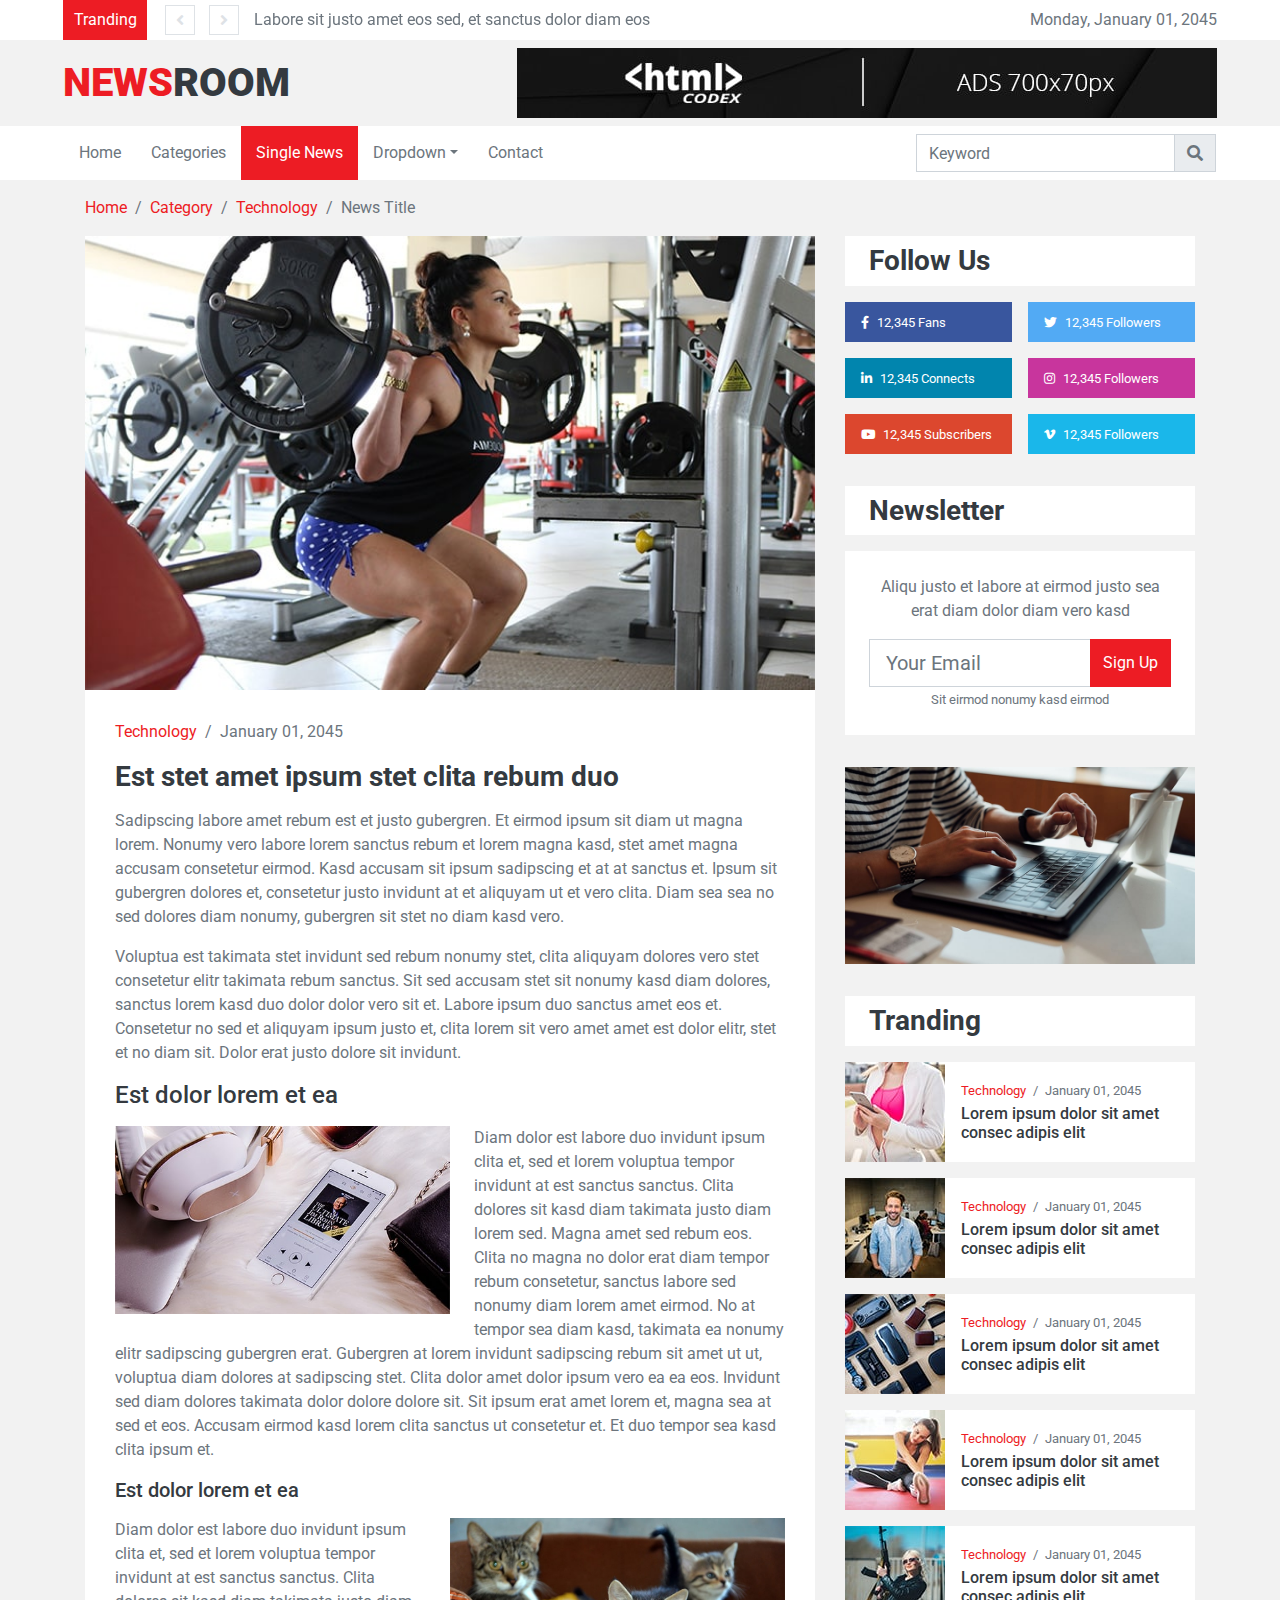
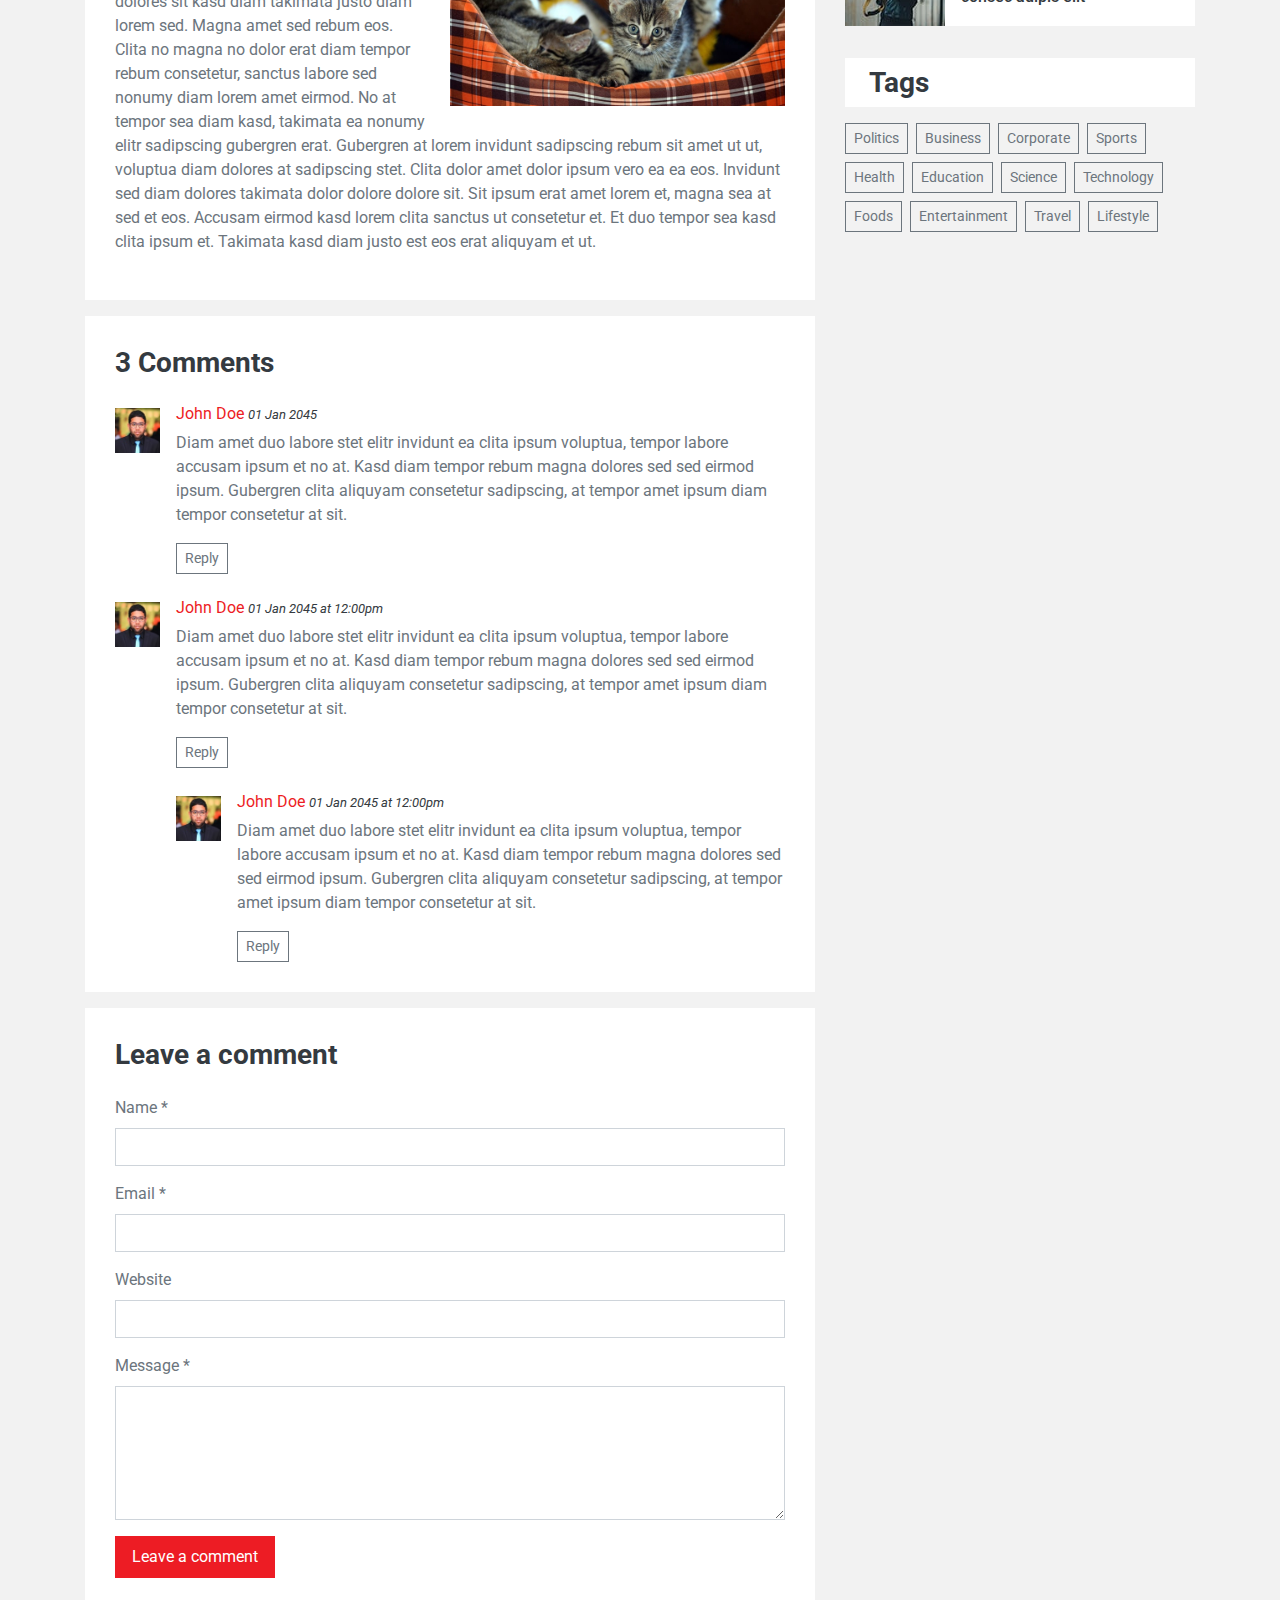
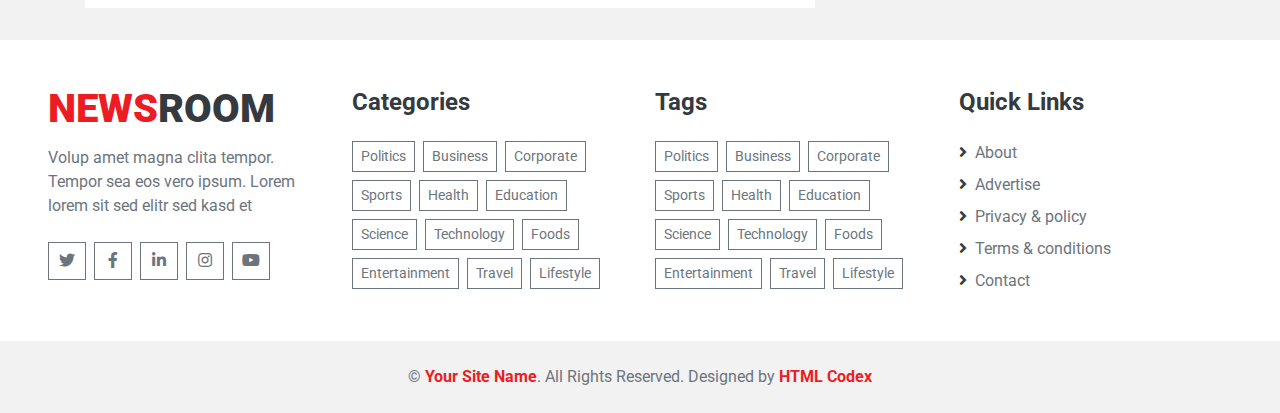
<file: single.html>
<!DOCTYPE html>
<html lang="en">

<head>
    <meta charset="utf-8">
    <title>NEWSROOM - Free Bootstrap Magazine Template</title>
    <meta content="width=device-width, initial-scale=1.0" name="viewport">
    <meta content="Free HTML Templates" name="keywords">
    <meta content="Free HTML Templates" name="description">

    <!-- Favicon -->
    <link href="img/favicon.ico" rel="icon">

    <!-- Google Web Fonts -->
    <link rel="preconnect" href="https://fonts.gstatic.com">
    <link href="https://fonts.googleapis.com/css2?family=Roboto:wght@300;400;500;700;900&display=swap" rel="stylesheet">   

    <!-- Font Awesome -->
    <link href="https://cdnjs.cloudflare.com/ajax/libs/font-awesome/5.15.0/css/all.min.css" rel="stylesheet">

    <!-- Libraries Stylesheet -->
    <link href="lib/owlcarousel/assets/owl.carousel.min.css" rel="stylesheet">

    <!-- Customized Bootstrap Stylesheet -->
    <link href="css/style.css" rel="stylesheet">
</head>

<body>
    <!-- Topbar Start -->
    <div class="container-fluid">
        <div class="row align-items-center bg-light px-lg-5">
            <div class="col-12 col-md-8">
                <div class="d-flex justify-content-between">
                    <div class="bg-primary text-white text-center py-2" style="width: 100px;">Tranding</div>
                    <div class="owl-carousel owl-carousel-1 tranding-carousel position-relative d-inline-flex align-items-center ml-3" style="width: calc(100% - 100px); padding-left: 90px;">
                        <div class="text-truncate"><a class="text-secondary" href="">Labore sit justo amet eos sed, et sanctus dolor diam eos</a></div>
                        <div class="text-truncate"><a class="text-secondary" href="">Gubergren elitr amet eirmod et lorem diam elitr, ut est erat Gubergren elitr amet eirmod et lorem diam elitr, ut est erat</a></div>
                    </div>
                </div>
            </div>
            <div class="col-md-4 text-right d-none d-md-block">
                Monday, January 01, 2045
            </div>
        </div>
        <div class="row align-items-center py-2 px-lg-5">
            <div class="col-lg-4">
                <a href="" class="navbar-brand d-none d-lg-block">
                    <h1 class="m-0 display-5 text-uppercase"><span class="text-primary">News</span>Room</h1>
                </a>
            </div>
            <div class="col-lg-8 text-center text-lg-right">
                <img class="img-fluid" src="img/ads-700x70.jpg" alt="">
            </div>
        </div>
    </div>
    <!-- Topbar End -->


    <!-- Navbar Start -->
    <div class="container-fluid p-0 mb-3">
        <nav class="navbar navbar-expand-lg bg-light navbar-light py-2 py-lg-0 px-lg-5">
            <a href="" class="navbar-brand d-block d-lg-none">
                <h1 class="m-0 display-5 text-uppercase"><span class="text-primary">News</span>Room</h1>
            </a>
            <button type="button" class="navbar-toggler" data-toggle="collapse" data-target="#navbarCollapse">
                <span class="navbar-toggler-icon"></span>
            </button>
            <div class="collapse navbar-collapse justify-content-between px-0 px-lg-3" id="navbarCollapse">
                <div class="navbar-nav mr-auto py-0">
                    <a href="index.html" class="nav-item nav-link">Home</a>
                    <a href="category.html" class="nav-item nav-link">Categories</a>
                    <a href="single.html" class="nav-item nav-link active">Single News</a>
                    <div class="nav-item dropdown">
                        <a href="#" class="nav-link dropdown-toggle" data-toggle="dropdown">Dropdown</a>
                        <div class="dropdown-menu rounded-0 m-0">
                            <a href="#" class="dropdown-item">Menu item 1</a>
                            <a href="#" class="dropdown-item">Menu item 2</a>
                            <a href="#" class="dropdown-item">Menu item 3</a>
                        </div>
                    </div>
                    <a href="contact.html" class="nav-item nav-link">Contact</a>
                </div>
                <div class="input-group ml-auto" style="width: 100%; max-width: 300px;">
                    <input type="text" class="form-control" placeholder="Keyword">
                    <div class="input-group-append">
                        <button class="input-group-text text-secondary"><i
                                class="fa fa-search"></i></button>
                    </div>
                </div>
            </div>
        </nav>
    </div>
    <!-- Navbar End -->


    <!-- Breadcrumb Start -->
    <div class="container-fluid">
        <div class="container">
            <nav class="breadcrumb bg-transparent m-0 p-0">
                <a class="breadcrumb-item" href="#">Home</a>
                <a class="breadcrumb-item" href="#">Category</a>
                <a class="breadcrumb-item" href="#">Technology</a>
                <span class="breadcrumb-item active">News Title</span>
            </nav>
        </div>
    </div>
    <!-- Breadcrumb End -->


    <!-- News With Sidebar Start -->
    <div class="container-fluid py-3">
        <div class="container">
            <div class="row">
                <div class="col-lg-8">
                    <!-- News Detail Start -->
                    <div class="position-relative mb-3">
                        <img class="img-fluid w-100" src="img/news-700x435-2.jpg" style="object-fit: cover;">
                        <div class="overlay position-relative bg-light">
                            <div class="mb-3">
                                <a href="">Technology</a>
                                <span class="px-1">/</span>
                                <span>January 01, 2045</span>
                            </div>
                            <div>
                                <h3 class="mb-3">Est stet amet ipsum stet clita rebum duo</h3>
                                <p>Sadipscing labore amet rebum est et justo gubergren. Et eirmod ipsum sit diam ut
                                    magna lorem. Nonumy vero labore lorem sanctus rebum et lorem magna kasd, stet
                                    amet magna accusam consetetur eirmod. Kasd accusam sit ipsum sadipscing et at at
                                    sanctus et. Ipsum sit gubergren dolores et, consetetur justo invidunt at et
                                    aliquyam ut et vero clita. Diam sea sea no sed dolores diam nonumy, gubergren
                                    sit stet no diam kasd vero.</p>
                                <p>Voluptua est takimata stet invidunt sed rebum nonumy stet, clita aliquyam dolores
                                    vero stet consetetur elitr takimata rebum sanctus. Sit sed accusam stet sit
                                    nonumy kasd diam dolores, sanctus lorem kasd duo dolor dolor vero sit et. Labore
                                    ipsum duo sanctus amet eos et. Consetetur no sed et aliquyam ipsum justo et,
                                    clita lorem sit vero amet amet est dolor elitr, stet et no diam sit. Dolor erat
                                    justo dolore sit invidunt.</p>
                                <h4 class="mb-3">Est dolor lorem et ea</h4>
                                <img class="img-fluid w-50 float-left mr-4 mb-2" src="img/news-500x280-1.jpg">
                                <p>Diam dolor est labore duo invidunt ipsum clita et, sed et lorem voluptua tempor
                                    invidunt at est sanctus sanctus. Clita dolores sit kasd diam takimata justo diam
                                    lorem sed. Magna amet sed rebum eos. Clita no magna no dolor erat diam tempor
                                    rebum consetetur, sanctus labore sed nonumy diam lorem amet eirmod. No at tempor
                                    sea diam kasd, takimata ea nonumy elitr sadipscing gubergren erat. Gubergren at
                                    lorem invidunt sadipscing rebum sit amet ut ut, voluptua diam dolores at
                                    sadipscing stet. Clita dolor amet dolor ipsum vero ea ea eos. Invidunt sed diam
                                    dolores takimata dolor dolore dolore sit. Sit ipsum erat amet lorem et, magna
                                    sea at sed et eos. Accusam eirmod kasd lorem clita sanctus ut consetetur et. Et
                                    duo tempor sea kasd clita ipsum et.</p>
                                <h5 class="mb-3">Est dolor lorem et ea</h5>
                                <img class="img-fluid w-50 float-right ml-4 mb-2" src="img/news-500x280-2.jpg">
                                <p>Diam dolor est labore duo invidunt ipsum clita et, sed et lorem voluptua tempor
                                    invidunt at est sanctus sanctus. Clita dolores sit kasd diam takimata justo diam
                                    lorem sed. Magna amet sed rebum eos. Clita no magna no dolor erat diam tempor
                                    rebum consetetur, sanctus labore sed nonumy diam lorem amet eirmod. No at tempor
                                    sea diam kasd, takimata ea nonumy elitr sadipscing gubergren erat. Gubergren at
                                    lorem invidunt sadipscing rebum sit amet ut ut, voluptua diam dolores at
                                    sadipscing stet. Clita dolor amet dolor ipsum vero ea ea eos. Invidunt sed diam
                                    dolores takimata dolor dolore dolore sit. Sit ipsum erat amet lorem et, magna
                                    sea at sed et eos. Accusam eirmod kasd lorem clita sanctus ut consetetur et. Et
                                    duo tempor sea kasd clita ipsum et. Takimata kasd diam justo est eos erat
                                    aliquyam et ut.</p>
                            </div>
                        </div>
                    </div>
                    <!-- News Detail End -->

                    <!-- Comment List Start -->
                    <div class="bg-light mb-3" style="padding: 30px;">
                        <h3 class="mb-4">3 Comments</h3>
                        <div class="media mb-4">
                            <img src="img/user.jpg" alt="Image" class="img-fluid mr-3 mt-1" style="width: 45px;">
                            <div class="media-body">
                                <h6><a href="">John Doe</a> <small><i>01 Jan 2045</i></small></h6>
                                <p>Diam amet duo labore stet elitr invidunt ea clita ipsum voluptua, tempor labore
                                    accusam ipsum et no at. Kasd diam tempor rebum magna dolores sed sed eirmod ipsum.
                                    Gubergren clita aliquyam consetetur sadipscing, at tempor amet ipsum diam tempor
                                    consetetur at sit.</p>
                                <button class="btn btn-sm btn-outline-secondary">Reply</button>
                            </div>
                        </div>
                        <div class="media">
                            <img src="img/user.jpg" alt="Image" class="img-fluid mr-3 mt-1" style="width: 45px;">
                            <div class="media-body">
                                <h6><a href="">John Doe</a> <small><i>01 Jan 2045 at 12:00pm</i></small></h6>
                                <p>Diam amet duo labore stet elitr invidunt ea clita ipsum voluptua, tempor labore
                                    accusam ipsum et no at. Kasd diam tempor rebum magna dolores sed sed eirmod ipsum.
                                    Gubergren clita aliquyam consetetur sadipscing, at tempor amet ipsum diam tempor
                                    consetetur at sit.</p>
                                <button class="btn btn-sm btn-outline-secondary">Reply</button>
                                <div class="media mt-4">
                                    <img src="img/user.jpg" alt="Image" class="img-fluid mr-3 mt-1"
                                        style="width: 45px;">
                                    <div class="media-body">
                                        <h6><a href="">John Doe</a> <small><i>01 Jan 2045 at 12:00pm</i></small></h6>
                                        <p>Diam amet duo labore stet elitr invidunt ea clita ipsum voluptua, tempor
                                            labore accusam ipsum et no at. Kasd diam tempor rebum magna dolores sed sed
                                            eirmod ipsum. Gubergren clita aliquyam consetetur sadipscing, at tempor amet
                                            ipsum diam tempor consetetur at sit.</p>
                                        <button class="btn btn-sm btn-outline-secondary">Reply</button>
                                    </div>
                                </div>
                            </div>
                        </div>
                    </div>
                    <!-- Comment List End -->

                    <!-- Comment Form Start -->
                    <div class="bg-light mb-3" style="padding: 30px;">
                        <h3 class="mb-4">Leave a comment</h3>
                        <form>
                            <div class="form-group">
                                <label for="name">Name *</label>
                                <input type="text" class="form-control" id="name">
                            </div>
                            <div class="form-group">
                                <label for="email">Email *</label>
                                <input type="email" class="form-control" id="email">
                            </div>
                            <div class="form-group">
                                <label for="website">Website</label>
                                <input type="url" class="form-control" id="website">
                            </div>

                            <div class="form-group">
                                <label for="message">Message *</label>
                                <textarea id="message" cols="30" rows="5" class="form-control"></textarea>
                            </div>
                            <div class="form-group mb-0">
                                <input type="submit" value="Leave a comment"
                                    class="btn btn-primary font-weight-semi-bold py-2 px-3">
                            </div>
                        </form>
                    </div>
                    <!-- Comment Form End -->
                </div>

                <div class="col-lg-4 pt-3 pt-lg-0">
                    <!-- Social Follow Start -->
                    <div class="pb-3">
                        <div class="bg-light py-2 px-4 mb-3">
                            <h3 class="m-0">Follow Us</h3>
                        </div>
                        <div class="d-flex mb-3">
                            <a href="" class="d-block w-50 py-2 px-3 text-white text-decoration-none mr-2" style="background: #39569E;">
                                <small class="fab fa-facebook-f mr-2"></small><small>12,345 Fans</small>
                            </a>
                            <a href="" class="d-block w-50 py-2 px-3 text-white text-decoration-none ml-2" style="background: #52AAF4;">
                                <small class="fab fa-twitter mr-2"></small><small>12,345 Followers</small>
                            </a>
                        </div>
                        <div class="d-flex mb-3">
                            <a href="" class="d-block w-50 py-2 px-3 text-white text-decoration-none mr-2" style="background: #0185AE;">
                                <small class="fab fa-linkedin-in mr-2"></small><small>12,345 Connects</small>
                            </a>
                            <a href="" class="d-block w-50 py-2 px-3 text-white text-decoration-none ml-2" style="background: #C8359D;">
                                <small class="fab fa-instagram mr-2"></small><small>12,345 Followers</small>
                            </a>
                        </div>
                        <div class="d-flex mb-3">
                            <a href="" class="d-block w-50 py-2 px-3 text-white text-decoration-none mr-2" style="background: #DC472E;">
                                <small class="fab fa-youtube mr-2"></small><small>12,345 Subscribers</small>
                            </a>
                            <a href="" class="d-block w-50 py-2 px-3 text-white text-decoration-none ml-2" style="background: #1AB7EA;">
                                <small class="fab fa-vimeo-v mr-2"></small><small>12,345 Followers</small>
                            </a>
                        </div>
                    </div>
                    <!-- Social Follow End -->

                    <!-- Newsletter Start -->
                    <div class="pb-3">
                        <div class="bg-light py-2 px-4 mb-3">
                            <h3 class="m-0">Newsletter</h3>
                        </div>
                        <div class="bg-light text-center p-4 mb-3">
                            <p>Aliqu justo et labore at eirmod justo sea erat diam dolor diam vero kasd</p>
                            <div class="input-group" style="width: 100%;">
                                <input type="text" class="form-control form-control-lg" placeholder="Your Email">
                                <div class="input-group-append">
                                    <button class="btn btn-primary">Sign Up</button>
                                </div>
                            </div>
                            <small>Sit eirmod nonumy kasd eirmod</small>
                        </div>
                    </div>
                    <!-- Newsletter End -->

                    <!-- Ads Start -->
                    <div class="mb-3 pb-3">
                        <a href=""><img class="img-fluid" src="img/news-500x280-4.jpg" alt=""></a>
                    </div>
                    <!-- Ads End -->

                    <!-- Popular News Start -->
                    <div class="pb-3">
                        <div class="bg-light py-2 px-4 mb-3">
                            <h3 class="m-0">Tranding</h3>
                        </div>
                        <div class="d-flex mb-3">
                            <img src="img/news-100x100-1.jpg" style="width: 100px; height: 100px; object-fit: cover;">
                            <div class="w-100 d-flex flex-column justify-content-center bg-light px-3" style="height: 100px;">
                                <div class="mb-1" style="font-size: 13px;">
                                    <a href="">Technology</a>
                                    <span class="px-1">/</span>
                                    <span>January 01, 2045</span>
                                </div>
                                <a class="h6 m-0" href="">Lorem ipsum dolor sit amet consec adipis elit</a>
                            </div>
                        </div>
                        <div class="d-flex mb-3">
                            <img src="img/news-100x100-2.jpg" style="width: 100px; height: 100px; object-fit: cover;">
                            <div class="w-100 d-flex flex-column justify-content-center bg-light px-3" style="height: 100px;">
                                <div class="mb-1" style="font-size: 13px;">
                                    <a href="">Technology</a>
                                    <span class="px-1">/</span>
                                    <span>January 01, 2045</span>
                                </div>
                                <a class="h6 m-0" href="">Lorem ipsum dolor sit amet consec adipis elit</a>
                            </div>
                        </div>
                        <div class="d-flex mb-3">
                            <img src="img/news-100x100-3.jpg" style="width: 100px; height: 100px; object-fit: cover;">
                            <div class="w-100 d-flex flex-column justify-content-center bg-light px-3" style="height: 100px;">
                                <div class="mb-1" style="font-size: 13px;">
                                    <a href="">Technology</a>
                                    <span class="px-1">/</span>
                                    <span>January 01, 2045</span>
                                </div>
                                <a class="h6 m-0" href="">Lorem ipsum dolor sit amet consec adipis elit</a>
                            </div>
                        </div>
                        <div class="d-flex mb-3">
                            <img src="img/news-100x100-4.jpg" style="width: 100px; height: 100px; object-fit: cover;">
                            <div class="w-100 d-flex flex-column justify-content-center bg-light px-3" style="height: 100px;">
                                <div class="mb-1" style="font-size: 13px;">
                                    <a href="">Technology</a>
                                    <span class="px-1">/</span>
                                    <span>January 01, 2045</span>
                                </div>
                                <a class="h6 m-0" href="">Lorem ipsum dolor sit amet consec adipis elit</a>
                            </div>
                        </div>
                        <div class="d-flex mb-3">
                            <img src="img/news-100x100-5.jpg" style="width: 100px; height: 100px; object-fit: cover;">
                            <div class="w-100 d-flex flex-column justify-content-center bg-light px-3" style="height: 100px;">
                                <div class="mb-1" style="font-size: 13px;">
                                    <a href="">Technology</a>
                                    <span class="px-1">/</span>
                                    <span>January 01, 2045</span>
                                </div>
                                <a class="h6 m-0" href="">Lorem ipsum dolor sit amet consec adipis elit</a>
                            </div>
                        </div>
                    </div>
                    <!-- Popular News End -->

                    <!-- Tags Start -->
                    <div class="pb-3">
                        <div class="bg-light py-2 px-4 mb-3">
                            <h3 class="m-0">Tags</h3>
                        </div>
                        <div class="d-flex flex-wrap m-n1">
                            <a href="" class="btn btn-sm btn-outline-secondary m-1">Politics</a>
                            <a href="" class="btn btn-sm btn-outline-secondary m-1">Business</a>
                            <a href="" class="btn btn-sm btn-outline-secondary m-1">Corporate</a>
                            <a href="" class="btn btn-sm btn-outline-secondary m-1">Sports</a>
                            <a href="" class="btn btn-sm btn-outline-secondary m-1">Health</a>
                            <a href="" class="btn btn-sm btn-outline-secondary m-1">Education</a>
                            <a href="" class="btn btn-sm btn-outline-secondary m-1">Science</a>
                            <a href="" class="btn btn-sm btn-outline-secondary m-1">Technology</a>
                            <a href="" class="btn btn-sm btn-outline-secondary m-1">Foods</a>
                            <a href="" class="btn btn-sm btn-outline-secondary m-1">Entertainment</a>
                            <a href="" class="btn btn-sm btn-outline-secondary m-1">Travel</a>
                            <a href="" class="btn btn-sm btn-outline-secondary m-1">Lifestyle</a>
                        </div>
                    </div>
                    <!-- Tags End -->
                </div>
            </div>
        </div>
    </div>
    </div>
    <!-- News With Sidebar End -->


    <!-- Footer Start -->
    <div class="container-fluid bg-light pt-5 px-sm-3 px-md-5">
        <div class="row">
            <div class="col-lg-3 col-md-6 mb-5">
                <a href="index.html" class="navbar-brand">
                    <h1 class="mb-2 mt-n2 display-5 text-uppercase"><span class="text-primary">News</span>Room</h1>
                </a>
                <p>Volup amet magna clita tempor. Tempor sea eos vero ipsum. Lorem lorem sit sed elitr sed kasd et</p>
                <div class="d-flex justify-content-start mt-4">
                    <a class="btn btn-outline-secondary text-center mr-2 px-0" style="width: 38px; height: 38px;" href="#"><i class="fab fa-twitter"></i></a>
                    <a class="btn btn-outline-secondary text-center mr-2 px-0" style="width: 38px; height: 38px;" href="#"><i class="fab fa-facebook-f"></i></a>
                    <a class="btn btn-outline-secondary text-center mr-2 px-0" style="width: 38px; height: 38px;" href="#"><i class="fab fa-linkedin-in"></i></a>
                    <a class="btn btn-outline-secondary text-center mr-2 px-0" style="width: 38px; height: 38px;" href="#"><i class="fab fa-instagram"></i></a>
                    <a class="btn btn-outline-secondary text-center mr-2 px-0" style="width: 38px; height: 38px;" href="#"><i class="fab fa-youtube"></i></a>
                </div>
            </div>
            <div class="col-lg-3 col-md-6 mb-5">
                <h4 class="font-weight-bold mb-4">Categories</h4>
                <div class="d-flex flex-wrap m-n1">
                    <a href="" class="btn btn-sm btn-outline-secondary m-1">Politics</a>
                    <a href="" class="btn btn-sm btn-outline-secondary m-1">Business</a>
                    <a href="" class="btn btn-sm btn-outline-secondary m-1">Corporate</a>
                    <a href="" class="btn btn-sm btn-outline-secondary m-1">Sports</a>
                    <a href="" class="btn btn-sm btn-outline-secondary m-1">Health</a>
                    <a href="" class="btn btn-sm btn-outline-secondary m-1">Education</a>
                    <a href="" class="btn btn-sm btn-outline-secondary m-1">Science</a>
                    <a href="" class="btn btn-sm btn-outline-secondary m-1">Technology</a>
                    <a href="" class="btn btn-sm btn-outline-secondary m-1">Foods</a>
                    <a href="" class="btn btn-sm btn-outline-secondary m-1">Entertainment</a>
                    <a href="" class="btn btn-sm btn-outline-secondary m-1">Travel</a>
                    <a href="" class="btn btn-sm btn-outline-secondary m-1">Lifestyle</a>
                </div>
            </div>
            <div class="col-lg-3 col-md-6 mb-5">
                <h4 class="font-weight-bold mb-4">Tags</h4>
                <div class="d-flex flex-wrap m-n1">
                    <a href="" class="btn btn-sm btn-outline-secondary m-1">Politics</a>
                    <a href="" class="btn btn-sm btn-outline-secondary m-1">Business</a>
                    <a href="" class="btn btn-sm btn-outline-secondary m-1">Corporate</a>
                    <a href="" class="btn btn-sm btn-outline-secondary m-1">Sports</a>
                    <a href="" class="btn btn-sm btn-outline-secondary m-1">Health</a>
                    <a href="" class="btn btn-sm btn-outline-secondary m-1">Education</a>
                    <a href="" class="btn btn-sm btn-outline-secondary m-1">Science</a>
                    <a href="" class="btn btn-sm btn-outline-secondary m-1">Technology</a>
                    <a href="" class="btn btn-sm btn-outline-secondary m-1">Foods</a>
                    <a href="" class="btn btn-sm btn-outline-secondary m-1">Entertainment</a>
                    <a href="" class="btn btn-sm btn-outline-secondary m-1">Travel</a>
                    <a href="" class="btn btn-sm btn-outline-secondary m-1">Lifestyle</a>
                </div>
            </div>
            <div class="col-lg-3 col-md-6 mb-5">
                <h4 class="font-weight-bold mb-4">Quick Links</h4>
                <div class="d-flex flex-column justify-content-start">
                    <a class="text-secondary mb-2" href="#"><i class="fa fa-angle-right text-dark mr-2"></i>About</a>
                    <a class="text-secondary mb-2" href="#"><i class="fa fa-angle-right text-dark mr-2"></i>Advertise</a>
                    <a class="text-secondary mb-2" href="#"><i class="fa fa-angle-right text-dark mr-2"></i>Privacy & policy</a>
                    <a class="text-secondary mb-2" href="#"><i class="fa fa-angle-right text-dark mr-2"></i>Terms & conditions</a>
                    <a class="text-secondary" href="#"><i class="fa fa-angle-right text-dark mr-2"></i>Contact</a>
                </div>
            </div>
        </div>
    </div>
    <div class="container-fluid py-4 px-sm-3 px-md-5">
        <p class="m-0 text-center">
            &copy; <a class="font-weight-bold" href="#">Your Site Name</a>. All Rights Reserved. 
			
			<!--/*** This template is free as long as you keep the footer author’s credit link/attribution link/backlink. If you'd like to use the template without the footer author’s credit link/attribution link/backlink, you can purchase the Credit Removal License from "https://htmlcodex.com/credit-removal". Thank you for your support. ***/-->
			Designed by <a class="font-weight-bold" href="https://htmlcodex.com">HTML Codex</a>
        </p>
    </div>
    <!-- Footer End -->


    <!-- Back to Top -->
    <a href="#" class="btn btn-dark back-to-top"><i class="fa fa-angle-up"></i></a>


    <!-- JavaScript Libraries -->
    <script src="https://code.jquery.com/jquery-3.4.1.min.js"></script>
    <script src="https://stackpath.bootstrapcdn.com/bootstrap/4.4.1/js/bootstrap.bundle.min.js"></script>
    <script src="lib/easing/easing.min.js"></script>
    <script src="lib/owlcarousel/owl.carousel.min.js"></script>

    <!-- Contact Javascript File -->
    <script src="mail/jqBootstrapValidation.min.js"></script>
    <script src="mail/contact.js"></script>

    <!-- Template Javascript -->
    <script src="js/main.js"></script>
</body>

</html>
</file>
<file: css/style.css>
@charset "UTF-8";
/******* Bootstrap Theming ********/ /*!
 * Bootstrap v4.5.3 (https://getbootstrap.com/)
 * Copyright 2011-2020 The Bootstrap Authors
 * Copyright 2011-2020 Twitter, Inc.
 * Licensed under MIT (https://github.com/twbs/bootstrap/blob/main/LICENSE)
 */
:root {
  --blue: #007bff;
  --indigo: #6610f2;
  --purple: #6f42c1;
  --pink: #e83e8c;
  --red: #dc3545;
  --orange: #fd7e14;
  --yellow: #ffc107;
  --green: #28a745;
  --teal: #20c997;
  --cyan: #17a2b8;
  --white: #fff;
  --gray: #6c757d;
  --gray-dark: #343a40;
  --primary: #ED1C24;
  --secondary: #6c757d;
  --success: #28a745;
  --info: #17a2b8;
  --warning: #ffc107;
  --danger: #dc3545;
  --light: #ffffff;
  --dark: #343a40;
  --breakpoint-xs: 0;
  --breakpoint-sm: 576px;
  --breakpoint-md: 768px;
  --breakpoint-lg: 992px;
  --breakpoint-xl: 1200px;
  --font-family-sans-serif: "Roboto", sans-serif;
  --font-family-monospace: SFMono-Regular, Menlo, Monaco, Consolas, "Liberation Mono", "Courier New", monospace;
}

*,
*::before,
*::after {
  box-sizing: border-box;
}

html {
  font-family: sans-serif;
  line-height: 1.15;
  -webkit-text-size-adjust: 100%;
  -webkit-tap-highlight-color: rgba(0, 0, 0, 0);
}

article, aside, figcaption, figure, footer, header, hgroup, main, nav, section {
  display: block;
}

body {
  margin: 0;
  font-family: "Roboto", sans-serif;
  font-size: 1rem;
  font-weight: 400;
  line-height: 1.5;
  color: #6c757d;
  text-align: left;
  background-color: #f2f2f2;
}

[tabindex="-1"]:focus:not(:focus-visible) {
  outline: 0 !important;
}

hr {
  box-sizing: content-box;
  height: 0;
  overflow: visible;
}

h1, h2, h3, h4, h5, h6 {
  margin-top: 0;
  margin-bottom: 0.5rem;
}

p {
  margin-top: 0;
  margin-bottom: 1rem;
}

abbr[title],
abbr[data-original-title] {
  text-decoration: underline;
  -webkit-text-decoration: underline dotted;
          text-decoration: underline dotted;
  cursor: help;
  border-bottom: 0;
  -webkit-text-decoration-skip-ink: none;
          text-decoration-skip-ink: none;
}

address {
  margin-bottom: 1rem;
  font-style: normal;
  line-height: inherit;
}

ol,
ul,
dl {
  margin-top: 0;
  margin-bottom: 1rem;
}

ol ol,
ul ul,
ol ul,
ul ol {
  margin-bottom: 0;
}

dt {
  font-weight: 700;
}

dd {
  margin-bottom: 0.5rem;
  margin-left: 0;
}

blockquote {
  margin: 0 0 1rem;
}

b,
strong {
  font-weight: bolder;
}

small {
  font-size: 80%;
}

sub,
sup {
  position: relative;
  font-size: 75%;
  line-height: 0;
  vertical-align: baseline;
}

sub {
  bottom: -0.25em;
}

sup {
  top: -0.5em;
}

a {
  color: #ED1C24;
  text-decoration: none;
  background-color: transparent;
}
a:hover {
  color: #af0e14;
  text-decoration: underline;
}

a:not([href]):not([class]) {
  color: inherit;
  text-decoration: none;
}
a:not([href]):not([class]):hover {
  color: inherit;
  text-decoration: none;
}

pre,
code,
kbd,
samp {
  font-family: SFMono-Regular, Menlo, Monaco, Consolas, "Liberation Mono", "Courier New", monospace;
  font-size: 1em;
}

pre {
  margin-top: 0;
  margin-bottom: 1rem;
  overflow: auto;
  -ms-overflow-style: scrollbar;
}

figure {
  margin: 0 0 1rem;
}

img {
  vertical-align: middle;
  border-style: none;
}

svg {
  overflow: hidden;
  vertical-align: middle;
}

table {
  border-collapse: collapse;
}

caption {
  padding-top: 0.75rem;
  padding-bottom: 0.75rem;
  color: #6c757d;
  text-align: left;
  caption-side: bottom;
}

th {
  text-align: inherit;
  text-align: -webkit-match-parent;
}

label {
  display: inline-block;
  margin-bottom: 0.5rem;
}

button {
  border-radius: 0;
}

button:focus {
  outline: 1px dotted;
  outline: 5px auto -webkit-focus-ring-color;
}

input,
button,
select,
optgroup,
textarea {
  margin: 0;
  font-family: inherit;
  font-size: inherit;
  line-height: inherit;
}

button,
input {
  overflow: visible;
}

button,
select {
  text-transform: none;
}

[role=button] {
  cursor: pointer;
}

select {
  word-wrap: normal;
}

button,
[type=button],
[type=reset],
[type=submit] {
  -webkit-appearance: button;
}

button:not(:disabled),
[type=button]:not(:disabled),
[type=reset]:not(:disabled),
[type=submit]:not(:disabled) {
  cursor: pointer;
}

button::-moz-focus-inner,
[type=button]::-moz-focus-inner,
[type=reset]::-moz-focus-inner,
[type=submit]::-moz-focus-inner {
  padding: 0;
  border-style: none;
}

input[type=radio],
input[type=checkbox] {
  box-sizing: border-box;
  padding: 0;
}

textarea {
  overflow: auto;
  resize: vertical;
}

fieldset {
  min-width: 0;
  padding: 0;
  margin: 0;
  border: 0;
}

legend {
  display: block;
  width: 100%;
  max-width: 100%;
  padding: 0;
  margin-bottom: 0.5rem;
  font-size: 1.5rem;
  line-height: inherit;
  color: inherit;
  white-space: normal;
}
@media (max-width: 1200px) {
  legend {
    font-size: calc(1.275rem + 0.3vw);
  }
}

progress {
  vertical-align: baseline;
}

[type=number]::-webkit-inner-spin-button,
[type=number]::-webkit-outer-spin-button {
  height: auto;
}

[type=search] {
  outline-offset: -2px;
  -webkit-appearance: none;
}

[type=search]::-webkit-search-decoration {
  -webkit-appearance: none;
}

::-webkit-file-upload-button {
  font: inherit;
  -webkit-appearance: button;
}

output {
  display: inline-block;
}

summary {
  display: list-item;
  cursor: pointer;
}

template {
  display: none;
}

[hidden] {
  display: none !important;
}

h1, h2, h3, h4, h5, h6,
.h1, .h2, .h3, .h4, .h5, .h6 {
  margin-bottom: 0.5rem;
  font-weight: 500;
  line-height: 1.2;
  color: #343a40;
}

h1, .h1 {
  font-size: 2.5rem;
}
@media (max-width: 1200px) {
  h1, .h1 {
    font-size: calc(1.375rem + 1.5vw);
  }
}

h2, .h2 {
  font-size: 2rem;
}
@media (max-width: 1200px) {
  h2, .h2 {
    font-size: calc(1.325rem + 0.9vw);
  }
}

h3, .h3 {
  font-size: 1.75rem;
}
@media (max-width: 1200px) {
  h3, .h3 {
    font-size: calc(1.3rem + 0.6vw);
  }
}

h4, .h4 {
  font-size: 1.5rem;
}
@media (max-width: 1200px) {
  h4, .h4 {
    font-size: calc(1.275rem + 0.3vw);
  }
}

h5, .h5 {
  font-size: 1.25rem;
}

h6, .h6 {
  font-size: 1rem;
}

.lead {
  font-size: 1.25rem;
  font-weight: 300;
}

.display-1 {
  font-size: 6rem;
  font-weight: 300;
  line-height: 1.2;
}
@media (max-width: 1200px) {
  .display-1 {
    font-size: calc(1.725rem + 5.7vw);
  }
}

.display-2 {
  font-size: 5.5rem;
  font-weight: 300;
  line-height: 1.2;
}
@media (max-width: 1200px) {
  .display-2 {
    font-size: calc(1.675rem + 5.1vw);
  }
}

.display-3 {
  font-size: 4.5rem;
  font-weight: 300;
  line-height: 1.2;
}
@media (max-width: 1200px) {
  .display-3 {
    font-size: calc(1.575rem + 3.9vw);
  }
}

.display-4 {
  font-size: 3.5rem;
  font-weight: 300;
  line-height: 1.2;
}
@media (max-width: 1200px) {
  .display-4 {
    font-size: calc(1.475rem + 2.7vw);
  }
}

hr {
  margin-top: 1rem;
  margin-bottom: 1rem;
  border: 0;
  border-top: 1px solid rgba(0, 0, 0, 0.1);
}

small,
.small {
  font-size: 80%;
  font-weight: 400;
}

mark,
.mark {
  padding: 0.2em;
  background-color: #fcf8e3;
}

.list-unstyled {
  padding-left: 0;
  list-style: none;
}

.list-inline {
  padding-left: 0;
  list-style: none;
}

.list-inline-item {
  display: inline-block;
}
.list-inline-item:not(:last-child) {
  margin-right: 0.5rem;
}

.initialism {
  font-size: 90%;
  text-transform: uppercase;
}

.blockquote {
  margin-bottom: 1rem;
  font-size: 1.25rem;
}

.blockquote-footer {
  display: block;
  font-size: 80%;
  color: #6c757d;
}
.blockquote-footer::before {
  content: "— ";
}

.img-fluid {
  max-width: 100%;
  height: auto;
}

.img-thumbnail {
  padding: 0.25rem;
  background-color: #f2f2f2;
  border: 1px solid #dee2e6;
  max-width: 100%;
  height: auto;
}

.figure {
  display: inline-block;
}

.figure-img {
  margin-bottom: 0.5rem;
  line-height: 1;
}

.figure-caption {
  font-size: 90%;
  color: #6c757d;
}

code {
  font-size: 87.5%;
  color: #e83e8c;
  word-wrap: break-word;
}
a > code {
  color: inherit;
}

kbd {
  padding: 0.2rem 0.4rem;
  font-size: 87.5%;
  color: #fff;
  background-color: #212529;
}
kbd kbd {
  padding: 0;
  font-size: 100%;
  font-weight: 700;
}

pre {
  display: block;
  font-size: 87.5%;
  color: #212529;
}
pre code {
  font-size: inherit;
  color: inherit;
  word-break: normal;
}

.pre-scrollable {
  max-height: 340px;
  overflow-y: scroll;
}

.container,
.container-fluid,
.container-xl,
.container-lg,
.container-md,
.container-sm {
  width: 100%;
  padding-right: 15px;
  padding-left: 15px;
  margin-right: auto;
  margin-left: auto;
}

@media (min-width: 576px) {
  .container-sm, .container {
    max-width: 540px;
  }
}
@media (min-width: 768px) {
  .container-md, .container-sm, .container {
    max-width: 720px;
  }
}
@media (min-width: 992px) {
  .container-lg, .container-md, .container-sm, .container {
    max-width: 960px;
  }
}
@media (min-width: 1200px) {
  .container-xl, .container-lg, .container-md, .container-sm, .container {
    max-width: 1140px;
  }
}
.row {
  display: flex;
  flex-wrap: wrap;
  margin-right: -15px;
  margin-left: -15px;
}

.no-gutters {
  margin-right: 0;
  margin-left: 0;
}
.no-gutters > .col,
.no-gutters > [class*=col-] {
  padding-right: 0;
  padding-left: 0;
}

.col-xl,
.col-xl-auto, .col-xl-12, .col-xl-11, .col-xl-10, .col-xl-9, .col-xl-8, .col-xl-7, .col-xl-6, .col-xl-5, .col-xl-4, .col-xl-3, .col-xl-2, .col-xl-1, .col-lg,
.col-lg-auto, .col-lg-12, .col-lg-11, .col-lg-10, .col-lg-9, .col-lg-8, .col-lg-7, .col-lg-6, .col-lg-5, .col-lg-4, .col-lg-3, .col-lg-2, .col-lg-1, .col-md,
.col-md-auto, .col-md-12, .col-md-11, .col-md-10, .col-md-9, .col-md-8, .col-md-7, .col-md-6, .col-md-5, .col-md-4, .col-md-3, .col-md-2, .col-md-1, .col-sm,
.col-sm-auto, .col-sm-12, .col-sm-11, .col-sm-10, .col-sm-9, .col-sm-8, .col-sm-7, .col-sm-6, .col-sm-5, .col-sm-4, .col-sm-3, .col-sm-2, .col-sm-1, .col,
.col-auto, .col-12, .col-11, .col-10, .col-9, .col-8, .col-7, .col-6, .col-5, .col-4, .col-3, .col-2, .col-1 {
  position: relative;
  width: 100%;
  padding-right: 15px;
  padding-left: 15px;
}

.col {
  flex-basis: 0;
  flex-grow: 1;
  max-width: 100%;
}

.row-cols-1 > * {
  flex: 0 0 100%;
  max-width: 100%;
}

.row-cols-2 > * {
  flex: 0 0 50%;
  max-width: 50%;
}

.row-cols-3 > * {
  flex: 0 0 33.3333333333%;
  max-width: 33.3333333333%;
}

.row-cols-4 > * {
  flex: 0 0 25%;
  max-width: 25%;
}

.row-cols-5 > * {
  flex: 0 0 20%;
  max-width: 20%;
}

.row-cols-6 > * {
  flex: 0 0 16.6666666667%;
  max-width: 16.6666666667%;
}

.col-auto {
  flex: 0 0 auto;
  width: auto;
  max-width: 100%;
}

.col-1 {
  flex: 0 0 8.3333333333%;
  max-width: 8.3333333333%;
}

.col-2 {
  flex: 0 0 16.6666666667%;
  max-width: 16.6666666667%;
}

.col-3 {
  flex: 0 0 25%;
  max-width: 25%;
}

.col-4 {
  flex: 0 0 33.3333333333%;
  max-width: 33.3333333333%;
}

.col-5 {
  flex: 0 0 41.6666666667%;
  max-width: 41.6666666667%;
}

.col-6 {
  flex: 0 0 50%;
  max-width: 50%;
}

.col-7 {
  flex: 0 0 58.3333333333%;
  max-width: 58.3333333333%;
}

.col-8 {
  flex: 0 0 66.6666666667%;
  max-width: 66.6666666667%;
}

.col-9 {
  flex: 0 0 75%;
  max-width: 75%;
}

.col-10 {
  flex: 0 0 83.3333333333%;
  max-width: 83.3333333333%;
}

.col-11 {
  flex: 0 0 91.6666666667%;
  max-width: 91.6666666667%;
}

.col-12 {
  flex: 0 0 100%;
  max-width: 100%;
}

.order-first {
  order: -1;
}

.order-last {
  order: 13;
}

.order-0 {
  order: 0;
}

.order-1 {
  order: 1;
}

.order-2 {
  order: 2;
}

.order-3 {
  order: 3;
}

.order-4 {
  order: 4;
}

.order-5 {
  order: 5;
}

.order-6 {
  order: 6;
}

.order-7 {
  order: 7;
}

.order-8 {
  order: 8;
}

.order-9 {
  order: 9;
}

.order-10 {
  order: 10;
}

.order-11 {
  order: 11;
}

.order-12 {
  order: 12;
}

.offset-1 {
  margin-left: 8.3333333333%;
}

.offset-2 {
  margin-left: 16.6666666667%;
}

.offset-3 {
  margin-left: 25%;
}

.offset-4 {
  margin-left: 33.3333333333%;
}

.offset-5 {
  margin-left: 41.6666666667%;
}

.offset-6 {
  margin-left: 50%;
}

.offset-7 {
  margin-left: 58.3333333333%;
}

.offset-8 {
  margin-left: 66.6666666667%;
}

.offset-9 {
  margin-left: 75%;
}

.offset-10 {
  margin-left: 83.3333333333%;
}

.offset-11 {
  margin-left: 91.6666666667%;
}

@media (min-width: 576px) {
  .col-sm {
    flex-basis: 0;
    flex-grow: 1;
    max-width: 100%;
  }
  .row-cols-sm-1 > * {
    flex: 0 0 100%;
    max-width: 100%;
  }
  .row-cols-sm-2 > * {
    flex: 0 0 50%;
    max-width: 50%;
  }
  .row-cols-sm-3 > * {
    flex: 0 0 33.3333333333%;
    max-width: 33.3333333333%;
  }
  .row-cols-sm-4 > * {
    flex: 0 0 25%;
    max-width: 25%;
  }
  .row-cols-sm-5 > * {
    flex: 0 0 20%;
    max-width: 20%;
  }
  .row-cols-sm-6 > * {
    flex: 0 0 16.6666666667%;
    max-width: 16.6666666667%;
  }
  .col-sm-auto {
    flex: 0 0 auto;
    width: auto;
    max-width: 100%;
  }
  .col-sm-1 {
    flex: 0 0 8.3333333333%;
    max-width: 8.3333333333%;
  }
  .col-sm-2 {
    flex: 0 0 16.6666666667%;
    max-width: 16.6666666667%;
  }
  .col-sm-3 {
    flex: 0 0 25%;
    max-width: 25%;
  }
  .col-sm-4 {
    flex: 0 0 33.3333333333%;
    max-width: 33.3333333333%;
  }
  .col-sm-5 {
    flex: 0 0 41.6666666667%;
    max-width: 41.6666666667%;
  }
  .col-sm-6 {
    flex: 0 0 50%;
    max-width: 50%;
  }
  .col-sm-7 {
    flex: 0 0 58.3333333333%;
    max-width: 58.3333333333%;
  }
  .col-sm-8 {
    flex: 0 0 66.6666666667%;
    max-width: 66.6666666667%;
  }
  .col-sm-9 {
    flex: 0 0 75%;
    max-width: 75%;
  }
  .col-sm-10 {
    flex: 0 0 83.3333333333%;
    max-width: 83.3333333333%;
  }
  .col-sm-11 {
    flex: 0 0 91.6666666667%;
    max-width: 91.6666666667%;
  }
  .col-sm-12 {
    flex: 0 0 100%;
    max-width: 100%;
  }
  .order-sm-first {
    order: -1;
  }
  .order-sm-last {
    order: 13;
  }
  .order-sm-0 {
    order: 0;
  }
  .order-sm-1 {
    order: 1;
  }
  .order-sm-2 {
    order: 2;
  }
  .order-sm-3 {
    order: 3;
  }
  .order-sm-4 {
    order: 4;
  }
  .order-sm-5 {
    order: 5;
  }
  .order-sm-6 {
    order: 6;
  }
  .order-sm-7 {
    order: 7;
  }
  .order-sm-8 {
    order: 8;
  }
  .order-sm-9 {
    order: 9;
  }
  .order-sm-10 {
    order: 10;
  }
  .order-sm-11 {
    order: 11;
  }
  .order-sm-12 {
    order: 12;
  }
  .offset-sm-0 {
    margin-left: 0;
  }
  .offset-sm-1 {
    margin-left: 8.3333333333%;
  }
  .offset-sm-2 {
    margin-left: 16.6666666667%;
  }
  .offset-sm-3 {
    margin-left: 25%;
  }
  .offset-sm-4 {
    margin-left: 33.3333333333%;
  }
  .offset-sm-5 {
    margin-left: 41.6666666667%;
  }
  .offset-sm-6 {
    margin-left: 50%;
  }
  .offset-sm-7 {
    margin-left: 58.3333333333%;
  }
  .offset-sm-8 {
    margin-left: 66.6666666667%;
  }
  .offset-sm-9 {
    margin-left: 75%;
  }
  .offset-sm-10 {
    margin-left: 83.3333333333%;
  }
  .offset-sm-11 {
    margin-left: 91.6666666667%;
  }
}
@media (min-width: 768px) {
  .col-md {
    flex-basis: 0;
    flex-grow: 1;
    max-width: 100%;
  }
  .row-cols-md-1 > * {
    flex: 0 0 100%;
    max-width: 100%;
  }
  .row-cols-md-2 > * {
    flex: 0 0 50%;
    max-width: 50%;
  }
  .row-cols-md-3 > * {
    flex: 0 0 33.3333333333%;
    max-width: 33.3333333333%;
  }
  .row-cols-md-4 > * {
    flex: 0 0 25%;
    max-width: 25%;
  }
  .row-cols-md-5 > * {
    flex: 0 0 20%;
    max-width: 20%;
  }
  .row-cols-md-6 > * {
    flex: 0 0 16.6666666667%;
    max-width: 16.6666666667%;
  }
  .col-md-auto {
    flex: 0 0 auto;
    width: auto;
    max-width: 100%;
  }
  .col-md-1 {
    flex: 0 0 8.3333333333%;
    max-width: 8.3333333333%;
  }
  .col-md-2 {
    flex: 0 0 16.6666666667%;
    max-width: 16.6666666667%;
  }
  .col-md-3 {
    flex: 0 0 25%;
    max-width: 25%;
  }
  .col-md-4 {
    flex: 0 0 33.3333333333%;
    max-width: 33.3333333333%;
  }
  .col-md-5 {
    flex: 0 0 41.6666666667%;
    max-width: 41.6666666667%;
  }
  .col-md-6 {
    flex: 0 0 50%;
    max-width: 50%;
  }
  .col-md-7 {
    flex: 0 0 58.3333333333%;
    max-width: 58.3333333333%;
  }
  .col-md-8 {
    flex: 0 0 66.6666666667%;
    max-width: 66.6666666667%;
  }
  .col-md-9 {
    flex: 0 0 75%;
    max-width: 75%;
  }
  .col-md-10 {
    flex: 0 0 83.3333333333%;
    max-width: 83.3333333333%;
  }
  .col-md-11 {
    flex: 0 0 91.6666666667%;
    max-width: 91.6666666667%;
  }
  .col-md-12 {
    flex: 0 0 100%;
    max-width: 100%;
  }
  .order-md-first {
    order: -1;
  }
  .order-md-last {
    order: 13;
  }
  .order-md-0 {
    order: 0;
  }
  .order-md-1 {
    order: 1;
  }
  .order-md-2 {
    order: 2;
  }
  .order-md-3 {
    order: 3;
  }
  .order-md-4 {
    order: 4;
  }
  .order-md-5 {
    order: 5;
  }
  .order-md-6 {
    order: 6;
  }
  .order-md-7 {
    order: 7;
  }
  .order-md-8 {
    order: 8;
  }
  .order-md-9 {
    order: 9;
  }
  .order-md-10 {
    order: 10;
  }
  .order-md-11 {
    order: 11;
  }
  .order-md-12 {
    order: 12;
  }
  .offset-md-0 {
    margin-left: 0;
  }
  .offset-md-1 {
    margin-left: 8.3333333333%;
  }
  .offset-md-2 {
    margin-left: 16.6666666667%;
  }
  .offset-md-3 {
    margin-left: 25%;
  }
  .offset-md-4 {
    margin-left: 33.3333333333%;
  }
  .offset-md-5 {
    margin-left: 41.6666666667%;
  }
  .offset-md-6 {
    margin-left: 50%;
  }
  .offset-md-7 {
    margin-left: 58.3333333333%;
  }
  .offset-md-8 {
    margin-left: 66.6666666667%;
  }
  .offset-md-9 {
    margin-left: 75%;
  }
  .offset-md-10 {
    margin-left: 83.3333333333%;
  }
  .offset-md-11 {
    margin-left: 91.6666666667%;
  }
}
@media (min-width: 992px) {
  .col-lg {
    flex-basis: 0;
    flex-grow: 1;
    max-width: 100%;
  }
  .row-cols-lg-1 > * {
    flex: 0 0 100%;
    max-width: 100%;
  }
  .row-cols-lg-2 > * {
    flex: 0 0 50%;
    max-width: 50%;
  }
  .row-cols-lg-3 > * {
    flex: 0 0 33.3333333333%;
    max-width: 33.3333333333%;
  }
  .row-cols-lg-4 > * {
    flex: 0 0 25%;
    max-width: 25%;
  }
  .row-cols-lg-5 > * {
    flex: 0 0 20%;
    max-width: 20%;
  }
  .row-cols-lg-6 > * {
    flex: 0 0 16.6666666667%;
    max-width: 16.6666666667%;
  }
  .col-lg-auto {
    flex: 0 0 auto;
    width: auto;
    max-width: 100%;
  }
  .col-lg-1 {
    flex: 0 0 8.3333333333%;
    max-width: 8.3333333333%;
  }
  .col-lg-2 {
    flex: 0 0 16.6666666667%;
    max-width: 16.6666666667%;
  }
  .col-lg-3 {
    flex: 0 0 25%;
    max-width: 25%;
  }
  .col-lg-4 {
    flex: 0 0 33.3333333333%;
    max-width: 33.3333333333%;
  }
  .col-lg-5 {
    flex: 0 0 41.6666666667%;
    max-width: 41.6666666667%;
  }
  .col-lg-6 {
    flex: 0 0 50%;
    max-width: 50%;
  }
  .col-lg-7 {
    flex: 0 0 58.3333333333%;
    max-width: 58.3333333333%;
  }
  .col-lg-8 {
    flex: 0 0 66.6666666667%;
    max-width: 66.6666666667%;
  }
  .col-lg-9 {
    flex: 0 0 75%;
    max-width: 75%;
  }
  .col-lg-10 {
    flex: 0 0 83.3333333333%;
    max-width: 83.3333333333%;
  }
  .col-lg-11 {
    flex: 0 0 91.6666666667%;
    max-width: 91.6666666667%;
  }
  .col-lg-12 {
    flex: 0 0 100%;
    max-width: 100%;
  }
  .order-lg-first {
    order: -1;
  }
  .order-lg-last {
    order: 13;
  }
  .order-lg-0 {
    order: 0;
  }
  .order-lg-1 {
    order: 1;
  }
  .order-lg-2 {
    order: 2;
  }
  .order-lg-3 {
    order: 3;
  }
  .order-lg-4 {
    order: 4;
  }
  .order-lg-5 {
    order: 5;
  }
  .order-lg-6 {
    order: 6;
  }
  .order-lg-7 {
    order: 7;
  }
  .order-lg-8 {
    order: 8;
  }
  .order-lg-9 {
    order: 9;
  }
  .order-lg-10 {
    order: 10;
  }
  .order-lg-11 {
    order: 11;
  }
  .order-lg-12 {
    order: 12;
  }
  .offset-lg-0 {
    margin-left: 0;
  }
  .offset-lg-1 {
    margin-left: 8.3333333333%;
  }
  .offset-lg-2 {
    margin-left: 16.6666666667%;
  }
  .offset-lg-3 {
    margin-left: 25%;
  }
  .offset-lg-4 {
    margin-left: 33.3333333333%;
  }
  .offset-lg-5 {
    margin-left: 41.6666666667%;
  }
  .offset-lg-6 {
    margin-left: 50%;
  }
  .offset-lg-7 {
    margin-left: 58.3333333333%;
  }
  .offset-lg-8 {
    margin-left: 66.6666666667%;
  }
  .offset-lg-9 {
    margin-left: 75%;
  }
  .offset-lg-10 {
    margin-left: 83.3333333333%;
  }
  .offset-lg-11 {
    margin-left: 91.6666666667%;
  }
}
@media (min-width: 1200px) {
  .col-xl {
    flex-basis: 0;
    flex-grow: 1;
    max-width: 100%;
  }
  .row-cols-xl-1 > * {
    flex: 0 0 100%;
    max-width: 100%;
  }
  .row-cols-xl-2 > * {
    flex: 0 0 50%;
    max-width: 50%;
  }
  .row-cols-xl-3 > * {
    flex: 0 0 33.3333333333%;
    max-width: 33.3333333333%;
  }
  .row-cols-xl-4 > * {
    flex: 0 0 25%;
    max-width: 25%;
  }
  .row-cols-xl-5 > * {
    flex: 0 0 20%;
    max-width: 20%;
  }
  .row-cols-xl-6 > * {
    flex: 0 0 16.6666666667%;
    max-width: 16.6666666667%;
  }
  .col-xl-auto {
    flex: 0 0 auto;
    width: auto;
    max-width: 100%;
  }
  .col-xl-1 {
    flex: 0 0 8.3333333333%;
    max-width: 8.3333333333%;
  }
  .col-xl-2 {
    flex: 0 0 16.6666666667%;
    max-width: 16.6666666667%;
  }
  .col-xl-3 {
    flex: 0 0 25%;
    max-width: 25%;
  }
  .col-xl-4 {
    flex: 0 0 33.3333333333%;
    max-width: 33.3333333333%;
  }
  .col-xl-5 {
    flex: 0 0 41.6666666667%;
    max-width: 41.6666666667%;
  }
  .col-xl-6 {
    flex: 0 0 50%;
    max-width: 50%;
  }
  .col-xl-7 {
    flex: 0 0 58.3333333333%;
    max-width: 58.3333333333%;
  }
  .col-xl-8 {
    flex: 0 0 66.6666666667%;
    max-width: 66.6666666667%;
  }
  .col-xl-9 {
    flex: 0 0 75%;
    max-width: 75%;
  }
  .col-xl-10 {
    flex: 0 0 83.3333333333%;
    max-width: 83.3333333333%;
  }
  .col-xl-11 {
    flex: 0 0 91.6666666667%;
    max-width: 91.6666666667%;
  }
  .col-xl-12 {
    flex: 0 0 100%;
    max-width: 100%;
  }
  .order-xl-first {
    order: -1;
  }
  .order-xl-last {
    order: 13;
  }
  .order-xl-0 {
    order: 0;
  }
  .order-xl-1 {
    order: 1;
  }
  .order-xl-2 {
    order: 2;
  }
  .order-xl-3 {
    order: 3;
  }
  .order-xl-4 {
    order: 4;
  }
  .order-xl-5 {
    order: 5;
  }
  .order-xl-6 {
    order: 6;
  }
  .order-xl-7 {
    order: 7;
  }
  .order-xl-8 {
    order: 8;
  }
  .order-xl-9 {
    order: 9;
  }
  .order-xl-10 {
    order: 10;
  }
  .order-xl-11 {
    order: 11;
  }
  .order-xl-12 {
    order: 12;
  }
  .offset-xl-0 {
    margin-left: 0;
  }
  .offset-xl-1 {
    margin-left: 8.3333333333%;
  }
  .offset-xl-2 {
    margin-left: 16.6666666667%;
  }
  .offset-xl-3 {
    margin-left: 25%;
  }
  .offset-xl-4 {
    margin-left: 33.3333333333%;
  }
  .offset-xl-5 {
    margin-left: 41.6666666667%;
  }
  .offset-xl-6 {
    margin-left: 50%;
  }
  .offset-xl-7 {
    margin-left: 58.3333333333%;
  }
  .offset-xl-8 {
    margin-left: 66.6666666667%;
  }
  .offset-xl-9 {
    margin-left: 75%;
  }
  .offset-xl-10 {
    margin-left: 83.3333333333%;
  }
  .offset-xl-11 {
    margin-left: 91.6666666667%;
  }
}
.table {
  width: 100%;
  margin-bottom: 1rem;
  color: #6c757d;
}
.table th,
.table td {
  padding: 0.75rem;
  vertical-align: top;
  border-top: 1px solid #dee2e6;
}
.table thead th {
  vertical-align: bottom;
  border-bottom: 2px solid #dee2e6;
}
.table tbody + tbody {
  border-top: 2px solid #dee2e6;
}

.table-sm th,
.table-sm td {
  padding: 0.3rem;
}

.table-bordered {
  border: 1px solid #dee2e6;
}
.table-bordered th,
.table-bordered td {
  border: 1px solid #dee2e6;
}
.table-bordered thead th,
.table-bordered thead td {
  border-bottom-width: 2px;
}

.table-borderless th,
.table-borderless td,
.table-borderless thead th,
.table-borderless tbody + tbody {
  border: 0;
}

.table-striped tbody tr:nth-of-type(odd) {
  background-color: rgba(0, 0, 0, 0.05);
}

.table-hover tbody tr:hover {
  color: #6c757d;
  background-color: rgba(0, 0, 0, 0.075);
}

.table-primary,
.table-primary > th,
.table-primary > td {
  background-color: #fabfc2;
}
.table-primary th,
.table-primary td,
.table-primary thead th,
.table-primary tbody + tbody {
  border-color: #f6898d;
}

.table-hover .table-primary:hover {
  background-color: #f8a7ab;
}
.table-hover .table-primary:hover > td,
.table-hover .table-primary:hover > th {
  background-color: #f8a7ab;
}

.table-secondary,
.table-secondary > th,
.table-secondary > td {
  background-color: #d6d8db;
}
.table-secondary th,
.table-secondary td,
.table-secondary thead th,
.table-secondary tbody + tbody {
  border-color: #b3b7bb;
}

.table-hover .table-secondary:hover {
  background-color: #c8cbcf;
}
.table-hover .table-secondary:hover > td,
.table-hover .table-secondary:hover > th {
  background-color: #c8cbcf;
}

.table-success,
.table-success > th,
.table-success > td {
  background-color: #c3e6cb;
}
.table-success th,
.table-success td,
.table-success thead th,
.table-success tbody + tbody {
  border-color: #8fd19e;
}

.table-hover .table-success:hover {
  background-color: #b1dfbb;
}
.table-hover .table-success:hover > td,
.table-hover .table-success:hover > th {
  background-color: #b1dfbb;
}

.table-info,
.table-info > th,
.table-info > td {
  background-color: #bee5eb;
}
.table-info th,
.table-info td,
.table-info thead th,
.table-info tbody + tbody {
  border-color: #86cfda;
}

.table-hover .table-info:hover {
  background-color: #abdde5;
}
.table-hover .table-info:hover > td,
.table-hover .table-info:hover > th {
  background-color: #abdde5;
}

.table-warning,
.table-warning > th,
.table-warning > td {
  background-color: #ffeeba;
}
.table-warning th,
.table-warning td,
.table-warning thead th,
.table-warning tbody + tbody {
  border-color: #ffdf7e;
}

.table-hover .table-warning:hover {
  background-color: #ffe8a1;
}
.table-hover .table-warning:hover > td,
.table-hover .table-warning:hover > th {
  background-color: #ffe8a1;
}

.table-danger,
.table-danger > th,
.table-danger > td {
  background-color: #f5c6cb;
}
.table-danger th,
.table-danger td,
.table-danger thead th,
.table-danger tbody + tbody {
  border-color: #ed969e;
}

.table-hover .table-danger:hover {
  background-color: #f1b0b7;
}
.table-hover .table-danger:hover > td,
.table-hover .table-danger:hover > th {
  background-color: #f1b0b7;
}

.table-light,
.table-light > th,
.table-light > td {
  background-color: white;
}
.table-light th,
.table-light td,
.table-light thead th,
.table-light tbody + tbody {
  border-color: white;
}

.table-hover .table-light:hover {
  background-color: #f2f2f2;
}
.table-hover .table-light:hover > td,
.table-hover .table-light:hover > th {
  background-color: #f2f2f2;
}

.table-dark,
.table-dark > th,
.table-dark > td {
  background-color: #c6c8ca;
}
.table-dark th,
.table-dark td,
.table-dark thead th,
.table-dark tbody + tbody {
  border-color: #95999c;
}

.table-hover .table-dark:hover {
  background-color: #b9bbbe;
}
.table-hover .table-dark:hover > td,
.table-hover .table-dark:hover > th {
  background-color: #b9bbbe;
}

.table-active,
.table-active > th,
.table-active > td {
  background-color: rgba(0, 0, 0, 0.075);
}

.table-hover .table-active:hover {
  background-color: rgba(0, 0, 0, 0.075);
}
.table-hover .table-active:hover > td,
.table-hover .table-active:hover > th {
  background-color: rgba(0, 0, 0, 0.075);
}

.table .thead-dark th {
  color: #fff;
  background-color: #343a40;
  border-color: #454d55;
}
.table .thead-light th {
  color: #495057;
  background-color: #e9ecef;
  border-color: #dee2e6;
}

.table-dark {
  color: #fff;
  background-color: #343a40;
}
.table-dark th,
.table-dark td,
.table-dark thead th {
  border-color: #454d55;
}
.table-dark.table-bordered {
  border: 0;
}
.table-dark.table-striped tbody tr:nth-of-type(odd) {
  background-color: rgba(255, 255, 255, 0.05);
}
.table-dark.table-hover tbody tr:hover {
  color: #fff;
  background-color: rgba(255, 255, 255, 0.075);
}

@media (max-width: 575.98px) {
  .table-responsive-sm {
    display: block;
    width: 100%;
    overflow-x: auto;
    -webkit-overflow-scrolling: touch;
  }
  .table-responsive-sm > .table-bordered {
    border: 0;
  }
}
@media (max-width: 767.98px) {
  .table-responsive-md {
    display: block;
    width: 100%;
    overflow-x: auto;
    -webkit-overflow-scrolling: touch;
  }
  .table-responsive-md > .table-bordered {
    border: 0;
  }
}
@media (max-width: 991.98px) {
  .table-responsive-lg {
    display: block;
    width: 100%;
    overflow-x: auto;
    -webkit-overflow-scrolling: touch;
  }
  .table-responsive-lg > .table-bordered {
    border: 0;
  }
}
@media (max-width: 1199.98px) {
  .table-responsive-xl {
    display: block;
    width: 100%;
    overflow-x: auto;
    -webkit-overflow-scrolling: touch;
  }
  .table-responsive-xl > .table-bordered {
    border: 0;
  }
}
.table-responsive {
  display: block;
  width: 100%;
  overflow-x: auto;
  -webkit-overflow-scrolling: touch;
}
.table-responsive > .table-bordered {
  border: 0;
}

.form-control {
  display: block;
  width: 100%;
  height: calc(1.5em + 0.75rem + 2px);
  padding: 0.375rem 0.75rem;
  font-size: 1rem;
  font-weight: 400;
  line-height: 1.5;
  color: #495057;
  background-color: #fff;
  background-clip: padding-box;
  border: 1px solid #ced4da;
  border-radius: 0;
  transition: border-color 0.15s ease-in-out, box-shadow 0.15s ease-in-out;
}
@media (prefers-reduced-motion: reduce) {
  .form-control {
    transition: none;
  }
}
.form-control::-ms-expand {
  background-color: transparent;
  border: 0;
}
.form-control:-moz-focusring {
  color: transparent;
  text-shadow: 0 0 0 #495057;
}
.form-control:focus {
  color: #495057;
  background-color: #fff;
  border-color: #f69296;
  outline: 0;
  box-shadow: 0 0 0 0.2rem rgba(237, 28, 36, 0.25);
}
.form-control::-moz-placeholder {
  color: #6c757d;
  opacity: 1;
}
.form-control:-ms-input-placeholder {
  color: #6c757d;
  opacity: 1;
}
.form-control::placeholder {
  color: #6c757d;
  opacity: 1;
}
.form-control:disabled, .form-control[readonly] {
  background-color: #e9ecef;
  opacity: 1;
}

input[type=date].form-control,
input[type=time].form-control,
input[type=datetime-local].form-control,
input[type=month].form-control {
  -webkit-appearance: none;
     -moz-appearance: none;
          appearance: none;
}

select.form-control:focus::-ms-value {
  color: #495057;
  background-color: #fff;
}

.form-control-file,
.form-control-range {
  display: block;
  width: 100%;
}

.col-form-label {
  padding-top: calc(0.375rem + 1px);
  padding-bottom: calc(0.375rem + 1px);
  margin-bottom: 0;
  font-size: inherit;
  line-height: 1.5;
}

.col-form-label-lg {
  padding-top: calc(0.5rem + 1px);
  padding-bottom: calc(0.5rem + 1px);
  font-size: 1.25rem;
  line-height: 1.5;
}

.col-form-label-sm {
  padding-top: calc(0.25rem + 1px);
  padding-bottom: calc(0.25rem + 1px);
  font-size: 0.875rem;
  line-height: 1.5;
}

.form-control-plaintext {
  display: block;
  width: 100%;
  padding: 0.375rem 0;
  margin-bottom: 0;
  font-size: 1rem;
  line-height: 1.5;
  color: #6c757d;
  background-color: transparent;
  border: solid transparent;
  border-width: 1px 0;
}
.form-control-plaintext.form-control-sm, .form-control-plaintext.form-control-lg {
  padding-right: 0;
  padding-left: 0;
}

.form-control-sm {
  height: calc(1.5em + 0.5rem + 2px);
  padding: 0.25rem 0.5rem;
  font-size: 0.875rem;
  line-height: 1.5;
}

.form-control-lg {
  height: calc(1.5em + 1rem + 2px);
  padding: 0.5rem 1rem;
  font-size: 1.25rem;
  line-height: 1.5;
}

select.form-control[size], select.form-control[multiple] {
  height: auto;
}

textarea.form-control {
  height: auto;
}

.form-group {
  margin-bottom: 1rem;
}

.form-text {
  display: block;
  margin-top: 0.25rem;
}

.form-row {
  display: flex;
  flex-wrap: wrap;
  margin-right: -5px;
  margin-left: -5px;
}
.form-row > .col,
.form-row > [class*=col-] {
  padding-right: 5px;
  padding-left: 5px;
}

.form-check {
  position: relative;
  display: block;
  padding-left: 1.25rem;
}

.form-check-input {
  position: absolute;
  margin-top: 0.3rem;
  margin-left: -1.25rem;
}
.form-check-input[disabled] ~ .form-check-label, .form-check-input:disabled ~ .form-check-label {
  color: #6c757d;
}

.form-check-label {
  margin-bottom: 0;
}

.form-check-inline {
  display: inline-flex;
  align-items: center;
  padding-left: 0;
  margin-right: 0.75rem;
}
.form-check-inline .form-check-input {
  position: static;
  margin-top: 0;
  margin-right: 0.3125rem;
  margin-left: 0;
}

.valid-feedback {
  display: none;
  width: 100%;
  margin-top: 0.25rem;
  font-size: 80%;
  color: #28a745;
}

.valid-tooltip {
  position: absolute;
  top: 100%;
  left: 0;
  z-index: 5;
  display: none;
  max-width: 100%;
  padding: 0.25rem 0.5rem;
  margin-top: 0.1rem;
  font-size: 0.875rem;
  line-height: 1.5;
  color: #fff;
  background-color: rgba(40, 167, 69, 0.9);
}

.was-validated :valid ~ .valid-feedback,
.was-validated :valid ~ .valid-tooltip,
.is-valid ~ .valid-feedback,
.is-valid ~ .valid-tooltip {
  display: block;
}

.was-validated .form-control:valid, .form-control.is-valid {
  border-color: #28a745;
  padding-right: calc(1.5em + 0.75rem);
  background-image: url("data:image/svg+xml,%3csvg xmlns='http://www.w3.org/2000/svg' width='8' height='8' viewBox='0 0 8 8'%3e%3cpath fill='%2328a745' d='M2.3 6.73L.6 4.53c-.4-1.04.46-1.4 1.1-.8l1.1 1.4 3.4-3.8c.6-.63 1.6-.27 1.2.7l-4 4.6c-.43.5-.8.4-1.1.1z'/%3e%3c/svg%3e");
  background-repeat: no-repeat;
  background-position: right calc(0.375em + 0.1875rem) center;
  background-size: calc(0.75em + 0.375rem) calc(0.75em + 0.375rem);
}
.was-validated .form-control:valid:focus, .form-control.is-valid:focus {
  border-color: #28a745;
  box-shadow: 0 0 0 0.2rem rgba(40, 167, 69, 0.25);
}

.was-validated textarea.form-control:valid, textarea.form-control.is-valid {
  padding-right: calc(1.5em + 0.75rem);
  background-position: top calc(0.375em + 0.1875rem) right calc(0.375em + 0.1875rem);
}

.was-validated .custom-select:valid, .custom-select.is-valid {
  border-color: #28a745;
  padding-right: calc(0.75em + 2.3125rem);
  background: url("data:image/svg+xml,%3csvg xmlns='http://www.w3.org/2000/svg' width='4' height='5' viewBox='0 0 4 5'%3e%3cpath fill='%23343a40' d='M2 0L0 2h4zm0 5L0 3h4z'/%3e%3c/svg%3e") no-repeat right 0.75rem center/8px 10px, url("data:image/svg+xml,%3csvg xmlns='http://www.w3.org/2000/svg' width='8' height='8' viewBox='0 0 8 8'%3e%3cpath fill='%2328a745' d='M2.3 6.73L.6 4.53c-.4-1.04.46-1.4 1.1-.8l1.1 1.4 3.4-3.8c.6-.63 1.6-.27 1.2.7l-4 4.6c-.43.5-.8.4-1.1.1z'/%3e%3c/svg%3e") #fff no-repeat center right 1.75rem/calc(0.75em + 0.375rem) calc(0.75em + 0.375rem);
}
.was-validated .custom-select:valid:focus, .custom-select.is-valid:focus {
  border-color: #28a745;
  box-shadow: 0 0 0 0.2rem rgba(40, 167, 69, 0.25);
}

.was-validated .form-check-input:valid ~ .form-check-label, .form-check-input.is-valid ~ .form-check-label {
  color: #28a745;
}
.was-validated .form-check-input:valid ~ .valid-feedback,
.was-validated .form-check-input:valid ~ .valid-tooltip, .form-check-input.is-valid ~ .valid-feedback,
.form-check-input.is-valid ~ .valid-tooltip {
  display: block;
}

.was-validated .custom-control-input:valid ~ .custom-control-label, .custom-control-input.is-valid ~ .custom-control-label {
  color: #28a745;
}
.was-validated .custom-control-input:valid ~ .custom-control-label::before, .custom-control-input.is-valid ~ .custom-control-label::before {
  border-color: #28a745;
}
.was-validated .custom-control-input:valid:checked ~ .custom-control-label::before, .custom-control-input.is-valid:checked ~ .custom-control-label::before {
  border-color: #34ce57;
  background-color: #34ce57;
}
.was-validated .custom-control-input:valid:focus ~ .custom-control-label::before, .custom-control-input.is-valid:focus ~ .custom-control-label::before {
  box-shadow: 0 0 0 0.2rem rgba(40, 167, 69, 0.25);
}
.was-validated .custom-control-input:valid:focus:not(:checked) ~ .custom-control-label::before, .custom-control-input.is-valid:focus:not(:checked) ~ .custom-control-label::before {
  border-color: #28a745;
}

.was-validated .custom-file-input:valid ~ .custom-file-label, .custom-file-input.is-valid ~ .custom-file-label {
  border-color: #28a745;
}
.was-validated .custom-file-input:valid:focus ~ .custom-file-label, .custom-file-input.is-valid:focus ~ .custom-file-label {
  border-color: #28a745;
  box-shadow: 0 0 0 0.2rem rgba(40, 167, 69, 0.25);
}

.invalid-feedback {
  display: none;
  width: 100%;
  margin-top: 0.25rem;
  font-size: 80%;
  color: #dc3545;
}

.invalid-tooltip {
  position: absolute;
  top: 100%;
  left: 0;
  z-index: 5;
  display: none;
  max-width: 100%;
  padding: 0.25rem 0.5rem;
  margin-top: 0.1rem;
  font-size: 0.875rem;
  line-height: 1.5;
  color: #fff;
  background-color: rgba(220, 53, 69, 0.9);
}

.was-validated :invalid ~ .invalid-feedback,
.was-validated :invalid ~ .invalid-tooltip,
.is-invalid ~ .invalid-feedback,
.is-invalid ~ .invalid-tooltip {
  display: block;
}

.was-validated .form-control:invalid, .form-control.is-invalid {
  border-color: #dc3545;
  padding-right: calc(1.5em + 0.75rem);
  background-image: url("data:image/svg+xml,%3csvg xmlns='http://www.w3.org/2000/svg' width='12' height='12' fill='none' stroke='%23dc3545' viewBox='0 0 12 12'%3e%3ccircle cx='6' cy='6' r='4.5'/%3e%3cpath stroke-linejoin='round' d='M5.8 3.6h.4L6 6.5z'/%3e%3ccircle cx='6' cy='8.2' r='.6' fill='%23dc3545' stroke='none'/%3e%3c/svg%3e");
  background-repeat: no-repeat;
  background-position: right calc(0.375em + 0.1875rem) center;
  background-size: calc(0.75em + 0.375rem) calc(0.75em + 0.375rem);
}
.was-validated .form-control:invalid:focus, .form-control.is-invalid:focus {
  border-color: #dc3545;
  box-shadow: 0 0 0 0.2rem rgba(220, 53, 69, 0.25);
}

.was-validated textarea.form-control:invalid, textarea.form-control.is-invalid {
  padding-right: calc(1.5em + 0.75rem);
  background-position: top calc(0.375em + 0.1875rem) right calc(0.375em + 0.1875rem);
}

.was-validated .custom-select:invalid, .custom-select.is-invalid {
  border-color: #dc3545;
  padding-right: calc(0.75em + 2.3125rem);
  background: url("data:image/svg+xml,%3csvg xmlns='http://www.w3.org/2000/svg' width='4' height='5' viewBox='0 0 4 5'%3e%3cpath fill='%23343a40' d='M2 0L0 2h4zm0 5L0 3h4z'/%3e%3c/svg%3e") no-repeat right 0.75rem center/8px 10px, url("data:image/svg+xml,%3csvg xmlns='http://www.w3.org/2000/svg' width='12' height='12' fill='none' stroke='%23dc3545' viewBox='0 0 12 12'%3e%3ccircle cx='6' cy='6' r='4.5'/%3e%3cpath stroke-linejoin='round' d='M5.8 3.6h.4L6 6.5z'/%3e%3ccircle cx='6' cy='8.2' r='.6' fill='%23dc3545' stroke='none'/%3e%3c/svg%3e") #fff no-repeat center right 1.75rem/calc(0.75em + 0.375rem) calc(0.75em + 0.375rem);
}
.was-validated .custom-select:invalid:focus, .custom-select.is-invalid:focus {
  border-color: #dc3545;
  box-shadow: 0 0 0 0.2rem rgba(220, 53, 69, 0.25);
}

.was-validated .form-check-input:invalid ~ .form-check-label, .form-check-input.is-invalid ~ .form-check-label {
  color: #dc3545;
}
.was-validated .form-check-input:invalid ~ .invalid-feedback,
.was-validated .form-check-input:invalid ~ .invalid-tooltip, .form-check-input.is-invalid ~ .invalid-feedback,
.form-check-input.is-invalid ~ .invalid-tooltip {
  display: block;
}

.was-validated .custom-control-input:invalid ~ .custom-control-label, .custom-control-input.is-invalid ~ .custom-control-label {
  color: #dc3545;
}
.was-validated .custom-control-input:invalid ~ .custom-control-label::before, .custom-control-input.is-invalid ~ .custom-control-label::before {
  border-color: #dc3545;
}
.was-validated .custom-control-input:invalid:checked ~ .custom-control-label::before, .custom-control-input.is-invalid:checked ~ .custom-control-label::before {
  border-color: #e4606d;
  background-color: #e4606d;
}
.was-validated .custom-control-input:invalid:focus ~ .custom-control-label::before, .custom-control-input.is-invalid:focus ~ .custom-control-label::before {
  box-shadow: 0 0 0 0.2rem rgba(220, 53, 69, 0.25);
}
.was-validated .custom-control-input:invalid:focus:not(:checked) ~ .custom-control-label::before, .custom-control-input.is-invalid:focus:not(:checked) ~ .custom-control-label::before {
  border-color: #dc3545;
}

.was-validated .custom-file-input:invalid ~ .custom-file-label, .custom-file-input.is-invalid ~ .custom-file-label {
  border-color: #dc3545;
}
.was-validated .custom-file-input:invalid:focus ~ .custom-file-label, .custom-file-input.is-invalid:focus ~ .custom-file-label {
  border-color: #dc3545;
  box-shadow: 0 0 0 0.2rem rgba(220, 53, 69, 0.25);
}

.form-inline {
  display: flex;
  flex-flow: row wrap;
  align-items: center;
}
.form-inline .form-check {
  width: 100%;
}
@media (min-width: 576px) {
  .form-inline label {
    display: flex;
    align-items: center;
    justify-content: center;
    margin-bottom: 0;
  }
  .form-inline .form-group {
    display: flex;
    flex: 0 0 auto;
    flex-flow: row wrap;
    align-items: center;
    margin-bottom: 0;
  }
  .form-inline .form-control {
    display: inline-block;
    width: auto;
    vertical-align: middle;
  }
  .form-inline .form-control-plaintext {
    display: inline-block;
  }
  .form-inline .input-group,
.form-inline .custom-select {
    width: auto;
  }
  .form-inline .form-check {
    display: flex;
    align-items: center;
    justify-content: center;
    width: auto;
    padding-left: 0;
  }
  .form-inline .form-check-input {
    position: relative;
    flex-shrink: 0;
    margin-top: 0;
    margin-right: 0.25rem;
    margin-left: 0;
  }
  .form-inline .custom-control {
    align-items: center;
    justify-content: center;
  }
  .form-inline .custom-control-label {
    margin-bottom: 0;
  }
}

.btn {
  display: inline-block;
  font-weight: 400;
  color: #6c757d;
  text-align: center;
  vertical-align: middle;
  -webkit-user-select: none;
     -moz-user-select: none;
      -ms-user-select: none;
          user-select: none;
  background-color: transparent;
  border: 1px solid transparent;
  padding: 0.375rem 0.75rem;
  font-size: 1rem;
  line-height: 1.5;
  border-radius: 0;
  transition: color 0.15s ease-in-out, background-color 0.15s ease-in-out, border-color 0.15s ease-in-out, box-shadow 0.15s ease-in-out;
}
@media (prefers-reduced-motion: reduce) {
  .btn {
    transition: none;
  }
}
.btn:hover {
  color: #6c757d;
  text-decoration: none;
}
.btn:focus, .btn.focus {
  outline: 0;
  box-shadow: 0 0 0 0.2rem rgba(237, 28, 36, 0.25);
}
.btn.disabled, .btn:disabled {
  opacity: 0.65;
}
.btn:not(:disabled):not(.disabled) {
  cursor: pointer;
}
a.btn.disabled,
fieldset:disabled a.btn {
  pointer-events: none;
}

.btn-primary {
  color: #fff;
  background-color: #ED1C24;
  border-color: #ED1C24;
}
.btn-primary:hover {
  color: #fff;
  background-color: #d21118;
  border-color: #c61017;
}
.btn-primary:focus, .btn-primary.focus {
  color: #fff;
  background-color: #d21118;
  border-color: #c61017;
  box-shadow: 0 0 0 0.2rem rgba(240, 62, 69, 0.5);
}
.btn-primary.disabled, .btn-primary:disabled {
  color: #fff;
  background-color: #ED1C24;
  border-color: #ED1C24;
}
.btn-primary:not(:disabled):not(.disabled):active, .btn-primary:not(:disabled):not(.disabled).active, .show > .btn-primary.dropdown-toggle {
  color: #fff;
  background-color: #c61017;
  border-color: #ba0f15;
}
.btn-primary:not(:disabled):not(.disabled):active:focus, .btn-primary:not(:disabled):not(.disabled).active:focus, .show > .btn-primary.dropdown-toggle:focus {
  box-shadow: 0 0 0 0.2rem rgba(240, 62, 69, 0.5);
}

.btn-secondary {
  color: #fff;
  background-color: #6c757d;
  border-color: #6c757d;
}
.btn-secondary:hover {
  color: #fff;
  background-color: #5a6268;
  border-color: #545b62;
}
.btn-secondary:focus, .btn-secondary.focus {
  color: #fff;
  background-color: #5a6268;
  border-color: #545b62;
  box-shadow: 0 0 0 0.2rem rgba(130, 138, 145, 0.5);
}
.btn-secondary.disabled, .btn-secondary:disabled {
  color: #fff;
  background-color: #6c757d;
  border-color: #6c757d;
}
.btn-secondary:not(:disabled):not(.disabled):active, .btn-secondary:not(:disabled):not(.disabled).active, .show > .btn-secondary.dropdown-toggle {
  color: #fff;
  background-color: #545b62;
  border-color: #4e555b;
}
.btn-secondary:not(:disabled):not(.disabled):active:focus, .btn-secondary:not(:disabled):not(.disabled).active:focus, .show > .btn-secondary.dropdown-toggle:focus {
  box-shadow: 0 0 0 0.2rem rgba(130, 138, 145, 0.5);
}

.btn-success {
  color: #fff;
  background-color: #28a745;
  border-color: #28a745;
}
.btn-success:hover {
  color: #fff;
  background-color: #218838;
  border-color: #1e7e34;
}
.btn-success:focus, .btn-success.focus {
  color: #fff;
  background-color: #218838;
  border-color: #1e7e34;
  box-shadow: 0 0 0 0.2rem rgba(72, 180, 97, 0.5);
}
.btn-success.disabled, .btn-success:disabled {
  color: #fff;
  background-color: #28a745;
  border-color: #28a745;
}
.btn-success:not(:disabled):not(.disabled):active, .btn-success:not(:disabled):not(.disabled).active, .show > .btn-success.dropdown-toggle {
  color: #fff;
  background-color: #1e7e34;
  border-color: #1c7430;
}
.btn-success:not(:disabled):not(.disabled):active:focus, .btn-success:not(:disabled):not(.disabled).active:focus, .show > .btn-success.dropdown-toggle:focus {
  box-shadow: 0 0 0 0.2rem rgba(72, 180, 97, 0.5);
}

.btn-info {
  color: #fff;
  background-color: #17a2b8;
  border-color: #17a2b8;
}
.btn-info:hover {
  color: #fff;
  background-color: #138496;
  border-color: #117a8b;
}
.btn-info:focus, .btn-info.focus {
  color: #fff;
  background-color: #138496;
  border-color: #117a8b;
  box-shadow: 0 0 0 0.2rem rgba(58, 176, 195, 0.5);
}
.btn-info.disabled, .btn-info:disabled {
  color: #fff;
  background-color: #17a2b8;
  border-color: #17a2b8;
}
.btn-info:not(:disabled):not(.disabled):active, .btn-info:not(:disabled):not(.disabled).active, .show > .btn-info.dropdown-toggle {
  color: #fff;
  background-color: #117a8b;
  border-color: #10707f;
}
.btn-info:not(:disabled):not(.disabled):active:focus, .btn-info:not(:disabled):not(.disabled).active:focus, .show > .btn-info.dropdown-toggle:focus {
  box-shadow: 0 0 0 0.2rem rgba(58, 176, 195, 0.5);
}

.btn-warning {
  color: #212529;
  background-color: #ffc107;
  border-color: #ffc107;
}
.btn-warning:hover {
  color: #212529;
  background-color: #e0a800;
  border-color: #d39e00;
}
.btn-warning:focus, .btn-warning.focus {
  color: #212529;
  background-color: #e0a800;
  border-color: #d39e00;
  box-shadow: 0 0 0 0.2rem rgba(222, 170, 12, 0.5);
}
.btn-warning.disabled, .btn-warning:disabled {
  color: #212529;
  background-color: #ffc107;
  border-color: #ffc107;
}
.btn-warning:not(:disabled):not(.disabled):active, .btn-warning:not(:disabled):not(.disabled).active, .show > .btn-warning.dropdown-toggle {
  color: #212529;
  background-color: #d39e00;
  border-color: #c69500;
}
.btn-warning:not(:disabled):not(.disabled):active:focus, .btn-warning:not(:disabled):not(.disabled).active:focus, .show > .btn-warning.dropdown-toggle:focus {
  box-shadow: 0 0 0 0.2rem rgba(222, 170, 12, 0.5);
}

.btn-danger {
  color: #fff;
  background-color: #dc3545;
  border-color: #dc3545;
}
.btn-danger:hover {
  color: #fff;
  background-color: #c82333;
  border-color: #bd2130;
}
.btn-danger:focus, .btn-danger.focus {
  color: #fff;
  background-color: #c82333;
  border-color: #bd2130;
  box-shadow: 0 0 0 0.2rem rgba(225, 83, 97, 0.5);
}
.btn-danger.disabled, .btn-danger:disabled {
  color: #fff;
  background-color: #dc3545;
  border-color: #dc3545;
}
.btn-danger:not(:disabled):not(.disabled):active, .btn-danger:not(:disabled):not(.disabled).active, .show > .btn-danger.dropdown-toggle {
  color: #fff;
  background-color: #bd2130;
  border-color: #b21f2d;
}
.btn-danger:not(:disabled):not(.disabled):active:focus, .btn-danger:not(:disabled):not(.disabled).active:focus, .show > .btn-danger.dropdown-toggle:focus {
  box-shadow: 0 0 0 0.2rem rgba(225, 83, 97, 0.5);
}

.btn-light {
  color: #212529;
  background-color: #ffffff;
  border-color: #ffffff;
}
.btn-light:hover {
  color: #212529;
  background-color: #ececec;
  border-color: #e6e6e6;
}
.btn-light:focus, .btn-light.focus {
  color: #212529;
  background-color: #ececec;
  border-color: #e6e6e6;
  box-shadow: 0 0 0 0.2rem rgba(222, 222, 223, 0.5);
}
.btn-light.disabled, .btn-light:disabled {
  color: #212529;
  background-color: #ffffff;
  border-color: #ffffff;
}
.btn-light:not(:disabled):not(.disabled):active, .btn-light:not(:disabled):not(.disabled).active, .show > .btn-light.dropdown-toggle {
  color: #212529;
  background-color: #e6e6e6;
  border-color: #dfdfdf;
}
.btn-light:not(:disabled):not(.disabled):active:focus, .btn-light:not(:disabled):not(.disabled).active:focus, .show > .btn-light.dropdown-toggle:focus {
  box-shadow: 0 0 0 0.2rem rgba(222, 222, 223, 0.5);
}

.btn-dark {
  color: #fff;
  background-color: #343a40;
  border-color: #343a40;
}
.btn-dark:hover {
  color: #fff;
  background-color: #23272b;
  border-color: #1d2124;
}
.btn-dark:focus, .btn-dark.focus {
  color: #fff;
  background-color: #23272b;
  border-color: #1d2124;
  box-shadow: 0 0 0 0.2rem rgba(82, 88, 93, 0.5);
}
.btn-dark.disabled, .btn-dark:disabled {
  color: #fff;
  background-color: #343a40;
  border-color: #343a40;
}
.btn-dark:not(:disabled):not(.disabled):active, .btn-dark:not(:disabled):not(.disabled).active, .show > .btn-dark.dropdown-toggle {
  color: #fff;
  background-color: #1d2124;
  border-color: #171a1d;
}
.btn-dark:not(:disabled):not(.disabled):active:focus, .btn-dark:not(:disabled):not(.disabled).active:focus, .show > .btn-dark.dropdown-toggle:focus {
  box-shadow: 0 0 0 0.2rem rgba(82, 88, 93, 0.5);
}

.btn-outline-primary {
  color: #ED1C24;
  border-color: #ED1C24;
}
.btn-outline-primary:hover {
  color: #fff;
  background-color: #ED1C24;
  border-color: #ED1C24;
}
.btn-outline-primary:focus, .btn-outline-primary.focus {
  box-shadow: 0 0 0 0.2rem rgba(237, 28, 36, 0.5);
}
.btn-outline-primary.disabled, .btn-outline-primary:disabled {
  color: #ED1C24;
  background-color: transparent;
}
.btn-outline-primary:not(:disabled):not(.disabled):active, .btn-outline-primary:not(:disabled):not(.disabled).active, .show > .btn-outline-primary.dropdown-toggle {
  color: #fff;
  background-color: #ED1C24;
  border-color: #ED1C24;
}
.btn-outline-primary:not(:disabled):not(.disabled):active:focus, .btn-outline-primary:not(:disabled):not(.disabled).active:focus, .show > .btn-outline-primary.dropdown-toggle:focus {
  box-shadow: 0 0 0 0.2rem rgba(237, 28, 36, 0.5);
}

.btn-outline-secondary {
  color: #6c757d;
  border-color: #6c757d;
}
.btn-outline-secondary:hover {
  color: #fff;
  background-color: #6c757d;
  border-color: #6c757d;
}
.btn-outline-secondary:focus, .btn-outline-secondary.focus {
  box-shadow: 0 0 0 0.2rem rgba(108, 117, 125, 0.5);
}
.btn-outline-secondary.disabled, .btn-outline-secondary:disabled {
  color: #6c757d;
  background-color: transparent;
}
.btn-outline-secondary:not(:disabled):not(.disabled):active, .btn-outline-secondary:not(:disabled):not(.disabled).active, .show > .btn-outline-secondary.dropdown-toggle {
  color: #fff;
  background-color: #6c757d;
  border-color: #6c757d;
}
.btn-outline-secondary:not(:disabled):not(.disabled):active:focus, .btn-outline-secondary:not(:disabled):not(.disabled).active:focus, .show > .btn-outline-secondary.dropdown-toggle:focus {
  box-shadow: 0 0 0 0.2rem rgba(108, 117, 125, 0.5);
}

.btn-outline-success {
  color: #28a745;
  border-color: #28a745;
}
.btn-outline-success:hover {
  color: #fff;
  background-color: #28a745;
  border-color: #28a745;
}
.btn-outline-success:focus, .btn-outline-success.focus {
  box-shadow: 0 0 0 0.2rem rgba(40, 167, 69, 0.5);
}
.btn-outline-success.disabled, .btn-outline-success:disabled {
  color: #28a745;
  background-color: transparent;
}
.btn-outline-success:not(:disabled):not(.disabled):active, .btn-outline-success:not(:disabled):not(.disabled).active, .show > .btn-outline-success.dropdown-toggle {
  color: #fff;
  background-color: #28a745;
  border-color: #28a745;
}
.btn-outline-success:not(:disabled):not(.disabled):active:focus, .btn-outline-success:not(:disabled):not(.disabled).active:focus, .show > .btn-outline-success.dropdown-toggle:focus {
  box-shadow: 0 0 0 0.2rem rgba(40, 167, 69, 0.5);
}

.btn-outline-info {
  color: #17a2b8;
  border-color: #17a2b8;
}
.btn-outline-info:hover {
  color: #fff;
  background-color: #17a2b8;
  border-color: #17a2b8;
}
.btn-outline-info:focus, .btn-outline-info.focus {
  box-shadow: 0 0 0 0.2rem rgba(23, 162, 184, 0.5);
}
.btn-outline-info.disabled, .btn-outline-info:disabled {
  color: #17a2b8;
  background-color: transparent;
}
.btn-outline-info:not(:disabled):not(.disabled):active, .btn-outline-info:not(:disabled):not(.disabled).active, .show > .btn-outline-info.dropdown-toggle {
  color: #fff;
  background-color: #17a2b8;
  border-color: #17a2b8;
}
.btn-outline-info:not(:disabled):not(.disabled):active:focus, .btn-outline-info:not(:disabled):not(.disabled).active:focus, .show > .btn-outline-info.dropdown-toggle:focus {
  box-shadow: 0 0 0 0.2rem rgba(23, 162, 184, 0.5);
}

.btn-outline-warning {
  color: #ffc107;
  border-color: #ffc107;
}
.btn-outline-warning:hover {
  color: #212529;
  background-color: #ffc107;
  border-color: #ffc107;
}
.btn-outline-warning:focus, .btn-outline-warning.focus {
  box-shadow: 0 0 0 0.2rem rgba(255, 193, 7, 0.5);
}
.btn-outline-warning.disabled, .btn-outline-warning:disabled {
  color: #ffc107;
  background-color: transparent;
}
.btn-outline-warning:not(:disabled):not(.disabled):active, .btn-outline-warning:not(:disabled):not(.disabled).active, .show > .btn-outline-warning.dropdown-toggle {
  color: #212529;
  background-color: #ffc107;
  border-color: #ffc107;
}
.btn-outline-warning:not(:disabled):not(.disabled):active:focus, .btn-outline-warning:not(:disabled):not(.disabled).active:focus, .show > .btn-outline-warning.dropdown-toggle:focus {
  box-shadow: 0 0 0 0.2rem rgba(255, 193, 7, 0.5);
}

.btn-outline-danger {
  color: #dc3545;
  border-color: #dc3545;
}
.btn-outline-danger:hover {
  color: #fff;
  background-color: #dc3545;
  border-color: #dc3545;
}
.btn-outline-danger:focus, .btn-outline-danger.focus {
  box-shadow: 0 0 0 0.2rem rgba(220, 53, 69, 0.5);
}
.btn-outline-danger.disabled, .btn-outline-danger:disabled {
  color: #dc3545;
  background-color: transparent;
}
.btn-outline-danger:not(:disabled):not(.disabled):active, .btn-outline-danger:not(:disabled):not(.disabled).active, .show > .btn-outline-danger.dropdown-toggle {
  color: #fff;
  background-color: #dc3545;
  border-color: #dc3545;
}
.btn-outline-danger:not(:disabled):not(.disabled):active:focus, .btn-outline-danger:not(:disabled):not(.disabled).active:focus, .show > .btn-outline-danger.dropdown-toggle:focus {
  box-shadow: 0 0 0 0.2rem rgba(220, 53, 69, 0.5);
}

.btn-outline-light {
  color: #ffffff;
  border-color: #ffffff;
}
.btn-outline-light:hover {
  color: #212529;
  background-color: #ffffff;
  border-color: #ffffff;
}
.btn-outline-light:focus, .btn-outline-light.focus {
  box-shadow: 0 0 0 0.2rem rgba(255, 255, 255, 0.5);
}
.btn-outline-light.disabled, .btn-outline-light:disabled {
  color: #ffffff;
  background-color: transparent;
}
.btn-outline-light:not(:disabled):not(.disabled):active, .btn-outline-light:not(:disabled):not(.disabled).active, .show > .btn-outline-light.dropdown-toggle {
  color: #212529;
  background-color: #ffffff;
  border-color: #ffffff;
}
.btn-outline-light:not(:disabled):not(.disabled):active:focus, .btn-outline-light:not(:disabled):not(.disabled).active:focus, .show > .btn-outline-light.dropdown-toggle:focus {
  box-shadow: 0 0 0 0.2rem rgba(255, 255, 255, 0.5);
}

.btn-outline-dark {
  color: #343a40;
  border-color: #343a40;
}
.btn-outline-dark:hover {
  color: #fff;
  background-color: #343a40;
  border-color: #343a40;
}
.btn-outline-dark:focus, .btn-outline-dark.focus {
  box-shadow: 0 0 0 0.2rem rgba(52, 58, 64, 0.5);
}
.btn-outline-dark.disabled, .btn-outline-dark:disabled {
  color: #343a40;
  background-color: transparent;
}
.btn-outline-dark:not(:disabled):not(.disabled):active, .btn-outline-dark:not(:disabled):not(.disabled).active, .show > .btn-outline-dark.dropdown-toggle {
  color: #fff;
  background-color: #343a40;
  border-color: #343a40;
}
.btn-outline-dark:not(:disabled):not(.disabled):active:focus, .btn-outline-dark:not(:disabled):not(.disabled).active:focus, .show > .btn-outline-dark.dropdown-toggle:focus {
  box-shadow: 0 0 0 0.2rem rgba(52, 58, 64, 0.5);
}

.btn-link {
  font-weight: 400;
  color: #ED1C24;
  text-decoration: none;
}
.btn-link:hover {
  color: #af0e14;
  text-decoration: underline;
}
.btn-link:focus, .btn-link.focus {
  text-decoration: underline;
}
.btn-link:disabled, .btn-link.disabled {
  color: #6c757d;
  pointer-events: none;
}

.btn-lg, .btn-group-lg > .btn {
  padding: 0.5rem 1rem;
  font-size: 1.25rem;
  line-height: 1.5;
  border-radius: 0;
}

.btn-sm, .btn-group-sm > .btn {
  padding: 0.25rem 0.5rem;
  font-size: 0.875rem;
  line-height: 1.5;
  border-radius: 0;
}

.btn-block {
  display: block;
  width: 100%;
}
.btn-block + .btn-block {
  margin-top: 0.5rem;
}

input[type=submit].btn-block,
input[type=reset].btn-block,
input[type=button].btn-block {
  width: 100%;
}

.fade {
  transition: opacity 0.15s linear;
}
@media (prefers-reduced-motion: reduce) {
  .fade {
    transition: none;
  }
}
.fade:not(.show) {
  opacity: 0;
}

.collapse:not(.show) {
  display: none;
}

.collapsing {
  position: relative;
  height: 0;
  overflow: hidden;
  transition: height 0.35s ease;
}
@media (prefers-reduced-motion: reduce) {
  .collapsing {
    transition: none;
  }
}

.dropup,
.dropright,
.dropdown,
.dropleft {
  position: relative;
}

.dropdown-toggle {
  white-space: nowrap;
}
.dropdown-toggle::after {
  display: inline-block;
  margin-left: 0.255em;
  vertical-align: 0.255em;
  content: "";
  border-top: 0.3em solid;
  border-right: 0.3em solid transparent;
  border-bottom: 0;
  border-left: 0.3em solid transparent;
}
.dropdown-toggle:empty::after {
  margin-left: 0;
}

.dropdown-menu {
  position: absolute;
  top: 100%;
  left: 0;
  z-index: 1000;
  display: none;
  float: left;
  min-width: 10rem;
  padding: 0.5rem 0;
  margin: 0.125rem 0 0;
  font-size: 1rem;
  color: #6c757d;
  text-align: left;
  list-style: none;
  background-color: #fff;
  background-clip: padding-box;
  border: 1px solid rgba(0, 0, 0, 0.15);
}

.dropdown-menu-left {
  right: auto;
  left: 0;
}

.dropdown-menu-right {
  right: 0;
  left: auto;
}

@media (min-width: 576px) {
  .dropdown-menu-sm-left {
    right: auto;
    left: 0;
  }
  .dropdown-menu-sm-right {
    right: 0;
    left: auto;
  }
}
@media (min-width: 768px) {
  .dropdown-menu-md-left {
    right: auto;
    left: 0;
  }
  .dropdown-menu-md-right {
    right: 0;
    left: auto;
  }
}
@media (min-width: 992px) {
  .dropdown-menu-lg-left {
    right: auto;
    left: 0;
  }
  .dropdown-menu-lg-right {
    right: 0;
    left: auto;
  }
}
@media (min-width: 1200px) {
  .dropdown-menu-xl-left {
    right: auto;
    left: 0;
  }
  .dropdown-menu-xl-right {
    right: 0;
    left: auto;
  }
}
.dropup .dropdown-menu {
  top: auto;
  bottom: 100%;
  margin-top: 0;
  margin-bottom: 0.125rem;
}
.dropup .dropdown-toggle::after {
  display: inline-block;
  margin-left: 0.255em;
  vertical-align: 0.255em;
  content: "";
  border-top: 0;
  border-right: 0.3em solid transparent;
  border-bottom: 0.3em solid;
  border-left: 0.3em solid transparent;
}
.dropup .dropdown-toggle:empty::after {
  margin-left: 0;
}

.dropright .dropdown-menu {
  top: 0;
  right: auto;
  left: 100%;
  margin-top: 0;
  margin-left: 0.125rem;
}
.dropright .dropdown-toggle::after {
  display: inline-block;
  margin-left: 0.255em;
  vertical-align: 0.255em;
  content: "";
  border-top: 0.3em solid transparent;
  border-right: 0;
  border-bottom: 0.3em solid transparent;
  border-left: 0.3em solid;
}
.dropright .dropdown-toggle:empty::after {
  margin-left: 0;
}
.dropright .dropdown-toggle::after {
  vertical-align: 0;
}

.dropleft .dropdown-menu {
  top: 0;
  right: 100%;
  left: auto;
  margin-top: 0;
  margin-right: 0.125rem;
}
.dropleft .dropdown-toggle::after {
  display: inline-block;
  margin-left: 0.255em;
  vertical-align: 0.255em;
  content: "";
}
.dropleft .dropdown-toggle::after {
  display: none;
}
.dropleft .dropdown-toggle::before {
  display: inline-block;
  margin-right: 0.255em;
  vertical-align: 0.255em;
  content: "";
  border-top: 0.3em solid transparent;
  border-right: 0.3em solid;
  border-bottom: 0.3em solid transparent;
}
.dropleft .dropdown-toggle:empty::after {
  margin-left: 0;
}
.dropleft .dropdown-toggle::before {
  vertical-align: 0;
}

.dropdown-menu[x-placement^=top], .dropdown-menu[x-placement^=right], .dropdown-menu[x-placement^=bottom], .dropdown-menu[x-placement^=left] {
  right: auto;
  bottom: auto;
}

.dropdown-divider {
  height: 0;
  margin: 0.5rem 0;
  overflow: hidden;
  border-top: 1px solid #e9ecef;
}

.dropdown-item {
  display: block;
  width: 100%;
  padding: 0.25rem 1.5rem;
  clear: both;
  font-weight: 400;
  color: #212529;
  text-align: inherit;
  white-space: nowrap;
  background-color: transparent;
  border: 0;
}
.dropdown-item:hover, .dropdown-item:focus {
  color: #16181b;
  text-decoration: none;
  background-color: #f8f9fa;
}
.dropdown-item.active, .dropdown-item:active {
  color: #fff;
  text-decoration: none;
  background-color: #ED1C24;
}
.dropdown-item.disabled, .dropdown-item:disabled {
  color: #6c757d;
  pointer-events: none;
  background-color: transparent;
}

.dropdown-menu.show {
  display: block;
}

.dropdown-header {
  display: block;
  padding: 0.5rem 1.5rem;
  margin-bottom: 0;
  font-size: 0.875rem;
  color: #6c757d;
  white-space: nowrap;
}

.dropdown-item-text {
  display: block;
  padding: 0.25rem 1.5rem;
  color: #212529;
}

.btn-group,
.btn-group-vertical {
  position: relative;
  display: inline-flex;
  vertical-align: middle;
}
.btn-group > .btn,
.btn-group-vertical > .btn {
  position: relative;
  flex: 1 1 auto;
}
.btn-group > .btn:hover,
.btn-group-vertical > .btn:hover {
  z-index: 1;
}
.btn-group > .btn:focus, .btn-group > .btn:active, .btn-group > .btn.active,
.btn-group-vertical > .btn:focus,
.btn-group-vertical > .btn:active,
.btn-group-vertical > .btn.active {
  z-index: 1;
}

.btn-toolbar {
  display: flex;
  flex-wrap: wrap;
  justify-content: flex-start;
}
.btn-toolbar .input-group {
  width: auto;
}

.btn-group > .btn:not(:first-child),
.btn-group > .btn-group:not(:first-child) {
  margin-left: -1px;
}
.dropdown-toggle-split {
  padding-right: 0.5625rem;
  padding-left: 0.5625rem;
}
.dropdown-toggle-split::after, .dropup .dropdown-toggle-split::after, .dropright .dropdown-toggle-split::after {
  margin-left: 0;
}
.dropleft .dropdown-toggle-split::before {
  margin-right: 0;
}

.btn-sm + .dropdown-toggle-split, .btn-group-sm > .btn + .dropdown-toggle-split {
  padding-right: 0.375rem;
  padding-left: 0.375rem;
}

.btn-lg + .dropdown-toggle-split, .btn-group-lg > .btn + .dropdown-toggle-split {
  padding-right: 0.75rem;
  padding-left: 0.75rem;
}

.btn-group-vertical {
  flex-direction: column;
  align-items: flex-start;
  justify-content: center;
}
.btn-group-vertical > .btn,
.btn-group-vertical > .btn-group {
  width: 100%;
}
.btn-group-vertical > .btn:not(:first-child),
.btn-group-vertical > .btn-group:not(:first-child) {
  margin-top: -1px;
}
.btn-group-toggle > .btn,
.btn-group-toggle > .btn-group > .btn {
  margin-bottom: 0;
}
.btn-group-toggle > .btn input[type=radio],
.btn-group-toggle > .btn input[type=checkbox],
.btn-group-toggle > .btn-group > .btn input[type=radio],
.btn-group-toggle > .btn-group > .btn input[type=checkbox] {
  position: absolute;
  clip: rect(0, 0, 0, 0);
  pointer-events: none;
}

.input-group {
  position: relative;
  display: flex;
  flex-wrap: wrap;
  align-items: stretch;
  width: 100%;
}
.input-group > .form-control,
.input-group > .form-control-plaintext,
.input-group > .custom-select,
.input-group > .custom-file {
  position: relative;
  flex: 1 1 auto;
  width: 1%;
  min-width: 0;
  margin-bottom: 0;
}
.input-group > .form-control + .form-control,
.input-group > .form-control + .custom-select,
.input-group > .form-control + .custom-file,
.input-group > .form-control-plaintext + .form-control,
.input-group > .form-control-plaintext + .custom-select,
.input-group > .form-control-plaintext + .custom-file,
.input-group > .custom-select + .form-control,
.input-group > .custom-select + .custom-select,
.input-group > .custom-select + .custom-file,
.input-group > .custom-file + .form-control,
.input-group > .custom-file + .custom-select,
.input-group > .custom-file + .custom-file {
  margin-left: -1px;
}
.input-group > .form-control:focus,
.input-group > .custom-select:focus,
.input-group > .custom-file .custom-file-input:focus ~ .custom-file-label {
  z-index: 3;
}
.input-group > .custom-file .custom-file-input:focus {
  z-index: 4;
}
.input-group > .custom-file {
  display: flex;
  align-items: center;
}
.input-group-prepend,
.input-group-append {
  display: flex;
}
.input-group-prepend .btn,
.input-group-append .btn {
  position: relative;
  z-index: 2;
}
.input-group-prepend .btn:focus,
.input-group-append .btn:focus {
  z-index: 3;
}
.input-group-prepend .btn + .btn,
.input-group-prepend .btn + .input-group-text,
.input-group-prepend .input-group-text + .input-group-text,
.input-group-prepend .input-group-text + .btn,
.input-group-append .btn + .btn,
.input-group-append .btn + .input-group-text,
.input-group-append .input-group-text + .input-group-text,
.input-group-append .input-group-text + .btn {
  margin-left: -1px;
}

.input-group-prepend {
  margin-right: -1px;
}

.input-group-append {
  margin-left: -1px;
}

.input-group-text {
  display: flex;
  align-items: center;
  padding: 0.375rem 0.75rem;
  margin-bottom: 0;
  font-size: 1rem;
  font-weight: 400;
  line-height: 1.5;
  color: #495057;
  text-align: center;
  white-space: nowrap;
  background-color: #e9ecef;
  border: 1px solid #ced4da;
}
.input-group-text input[type=radio],
.input-group-text input[type=checkbox] {
  margin-top: 0;
}

.input-group-lg > .form-control:not(textarea),
.input-group-lg > .custom-select {
  height: calc(1.5em + 1rem + 2px);
}

.input-group-lg > .form-control,
.input-group-lg > .custom-select,
.input-group-lg > .input-group-prepend > .input-group-text,
.input-group-lg > .input-group-append > .input-group-text,
.input-group-lg > .input-group-prepend > .btn,
.input-group-lg > .input-group-append > .btn {
  padding: 0.5rem 1rem;
  font-size: 1.25rem;
  line-height: 1.5;
}

.input-group-sm > .form-control:not(textarea),
.input-group-sm > .custom-select {
  height: calc(1.5em + 0.5rem + 2px);
}

.input-group-sm > .form-control,
.input-group-sm > .custom-select,
.input-group-sm > .input-group-prepend > .input-group-text,
.input-group-sm > .input-group-append > .input-group-text,
.input-group-sm > .input-group-prepend > .btn,
.input-group-sm > .input-group-append > .btn {
  padding: 0.25rem 0.5rem;
  font-size: 0.875rem;
  line-height: 1.5;
}

.input-group-lg > .custom-select,
.input-group-sm > .custom-select {
  padding-right: 1.75rem;
}

.custom-control {
  position: relative;
  z-index: 1;
  display: block;
  min-height: 1.5rem;
  padding-left: 1.5rem;
  -webkit-print-color-adjust: exact;
          color-adjust: exact;
}

.custom-control-inline {
  display: inline-flex;
  margin-right: 1rem;
}

.custom-control-input {
  position: absolute;
  left: 0;
  z-index: -1;
  width: 1rem;
  height: 1.25rem;
  opacity: 0;
}
.custom-control-input:checked ~ .custom-control-label::before {
  color: #fff;
  border-color: #ED1C24;
  background-color: #ED1C24;
}
.custom-control-input:focus ~ .custom-control-label::before {
  box-shadow: 0 0 0 0.2rem rgba(237, 28, 36, 0.25);
}
.custom-control-input:focus:not(:checked) ~ .custom-control-label::before {
  border-color: #f69296;
}
.custom-control-input:not(:disabled):active ~ .custom-control-label::before {
  color: #fff;
  background-color: #fac1c4;
  border-color: #fac1c4;
}
.custom-control-input[disabled] ~ .custom-control-label, .custom-control-input:disabled ~ .custom-control-label {
  color: #6c757d;
}
.custom-control-input[disabled] ~ .custom-control-label::before, .custom-control-input:disabled ~ .custom-control-label::before {
  background-color: #e9ecef;
}

.custom-control-label {
  position: relative;
  margin-bottom: 0;
  vertical-align: top;
}
.custom-control-label::before {
  position: absolute;
  top: 0.25rem;
  left: -1.5rem;
  display: block;
  width: 1rem;
  height: 1rem;
  pointer-events: none;
  content: "";
  background-color: #fff;
  border: #adb5bd solid 1px;
}
.custom-control-label::after {
  position: absolute;
  top: 0.25rem;
  left: -1.5rem;
  display: block;
  width: 1rem;
  height: 1rem;
  content: "";
  background: no-repeat 50%/50% 50%;
}

.custom-checkbox .custom-control-input:checked ~ .custom-control-label::after {
  background-image: url("data:image/svg+xml,%3csvg xmlns='http://www.w3.org/2000/svg' width='8' height='8' viewBox='0 0 8 8'%3e%3cpath fill='%23fff' d='M6.564.75l-3.59 3.612-1.538-1.55L0 4.26l2.974 2.99L8 2.193z'/%3e%3c/svg%3e");
}
.custom-checkbox .custom-control-input:indeterminate ~ .custom-control-label::before {
  border-color: #ED1C24;
  background-color: #ED1C24;
}
.custom-checkbox .custom-control-input:indeterminate ~ .custom-control-label::after {
  background-image: url("data:image/svg+xml,%3csvg xmlns='http://www.w3.org/2000/svg' width='4' height='4' viewBox='0 0 4 4'%3e%3cpath stroke='%23fff' d='M0 2h4'/%3e%3c/svg%3e");
}
.custom-checkbox .custom-control-input:disabled:checked ~ .custom-control-label::before {
  background-color: rgba(237, 28, 36, 0.5);
}
.custom-checkbox .custom-control-input:disabled:indeterminate ~ .custom-control-label::before {
  background-color: rgba(237, 28, 36, 0.5);
}

.custom-radio .custom-control-label::before {
  border-radius: 50%;
}
.custom-radio .custom-control-input:checked ~ .custom-control-label::after {
  background-image: url("data:image/svg+xml,%3csvg xmlns='http://www.w3.org/2000/svg' width='12' height='12' viewBox='-4 -4 8 8'%3e%3ccircle r='3' fill='%23fff'/%3e%3c/svg%3e");
}
.custom-radio .custom-control-input:disabled:checked ~ .custom-control-label::before {
  background-color: rgba(237, 28, 36, 0.5);
}

.custom-switch {
  padding-left: 2.25rem;
}
.custom-switch .custom-control-label::before {
  left: -2.25rem;
  width: 1.75rem;
  pointer-events: all;
  border-radius: 0.5rem;
}
.custom-switch .custom-control-label::after {
  top: calc(0.25rem + 2px);
  left: calc(-2.25rem + 2px);
  width: calc(1rem - 4px);
  height: calc(1rem - 4px);
  background-color: #adb5bd;
  border-radius: 0.5rem;
  transition: transform 0.15s ease-in-out, background-color 0.15s ease-in-out, border-color 0.15s ease-in-out, box-shadow 0.15s ease-in-out;
}
@media (prefers-reduced-motion: reduce) {
  .custom-switch .custom-control-label::after {
    transition: none;
  }
}
.custom-switch .custom-control-input:checked ~ .custom-control-label::after {
  background-color: #fff;
  transform: translateX(0.75rem);
}
.custom-switch .custom-control-input:disabled:checked ~ .custom-control-label::before {
  background-color: rgba(237, 28, 36, 0.5);
}

.custom-select {
  display: inline-block;
  width: 100%;
  height: calc(1.5em + 0.75rem + 2px);
  padding: 0.375rem 1.75rem 0.375rem 0.75rem;
  font-size: 1rem;
  font-weight: 400;
  line-height: 1.5;
  color: #495057;
  vertical-align: middle;
  background: #fff url("data:image/svg+xml,%3csvg xmlns='http://www.w3.org/2000/svg' width='4' height='5' viewBox='0 0 4 5'%3e%3cpath fill='%23343a40' d='M2 0L0 2h4zm0 5L0 3h4z'/%3e%3c/svg%3e") no-repeat right 0.75rem center/8px 10px;
  border: 1px solid #ced4da;
  border-radius: 0;
  -webkit-appearance: none;
     -moz-appearance: none;
          appearance: none;
}
.custom-select:focus {
  border-color: #f69296;
  outline: 0;
  box-shadow: 0 0 0 0.2rem rgba(237, 28, 36, 0.25);
}
.custom-select:focus::-ms-value {
  color: #495057;
  background-color: #fff;
}
.custom-select[multiple], .custom-select[size]:not([size="1"]) {
  height: auto;
  padding-right: 0.75rem;
  background-image: none;
}
.custom-select:disabled {
  color: #6c757d;
  background-color: #e9ecef;
}
.custom-select::-ms-expand {
  display: none;
}
.custom-select:-moz-focusring {
  color: transparent;
  text-shadow: 0 0 0 #495057;
}

.custom-select-sm {
  height: calc(1.5em + 0.5rem + 2px);
  padding-top: 0.25rem;
  padding-bottom: 0.25rem;
  padding-left: 0.5rem;
  font-size: 0.875rem;
}

.custom-select-lg {
  height: calc(1.5em + 1rem + 2px);
  padding-top: 0.5rem;
  padding-bottom: 0.5rem;
  padding-left: 1rem;
  font-size: 1.25rem;
}

.custom-file {
  position: relative;
  display: inline-block;
  width: 100%;
  height: calc(1.5em + 0.75rem + 2px);
  margin-bottom: 0;
}

.custom-file-input {
  position: relative;
  z-index: 2;
  width: 100%;
  height: calc(1.5em + 0.75rem + 2px);
  margin: 0;
  opacity: 0;
}
.custom-file-input:focus ~ .custom-file-label {
  border-color: #f69296;
  box-shadow: 0 0 0 0.2rem rgba(237, 28, 36, 0.25);
}
.custom-file-input[disabled] ~ .custom-file-label, .custom-file-input:disabled ~ .custom-file-label {
  background-color: #e9ecef;
}
.custom-file-input:lang(en) ~ .custom-file-label::after {
  content: "Browse";
}
.custom-file-input ~ .custom-file-label[data-browse]::after {
  content: attr(data-browse);
}

.custom-file-label {
  position: absolute;
  top: 0;
  right: 0;
  left: 0;
  z-index: 1;
  height: calc(1.5em + 0.75rem + 2px);
  padding: 0.375rem 0.75rem;
  font-weight: 400;
  line-height: 1.5;
  color: #495057;
  background-color: #fff;
  border: 1px solid #ced4da;
}
.custom-file-label::after {
  position: absolute;
  top: 0;
  right: 0;
  bottom: 0;
  z-index: 3;
  display: block;
  height: calc(1.5em + 0.75rem);
  padding: 0.375rem 0.75rem;
  line-height: 1.5;
  color: #495057;
  content: "Browse";
  background-color: #e9ecef;
  border-left: inherit;
}

.custom-range {
  width: 100%;
  height: 1.4rem;
  padding: 0;
  background-color: transparent;
  -webkit-appearance: none;
     -moz-appearance: none;
          appearance: none;
}
.custom-range:focus {
  outline: none;
}
.custom-range:focus::-webkit-slider-thumb {
  box-shadow: 0 0 0 1px #f2f2f2, 0 0 0 0.2rem rgba(237, 28, 36, 0.25);
}
.custom-range:focus::-moz-range-thumb {
  box-shadow: 0 0 0 1px #f2f2f2, 0 0 0 0.2rem rgba(237, 28, 36, 0.25);
}
.custom-range:focus::-ms-thumb {
  box-shadow: 0 0 0 1px #f2f2f2, 0 0 0 0.2rem rgba(237, 28, 36, 0.25);
}
.custom-range::-moz-focus-outer {
  border: 0;
}
.custom-range::-webkit-slider-thumb {
  width: 1rem;
  height: 1rem;
  margin-top: -0.25rem;
  background-color: #ED1C24;
  border: 0;
  -webkit-transition: background-color 0.15s ease-in-out, border-color 0.15s ease-in-out, box-shadow 0.15s ease-in-out;
  transition: background-color 0.15s ease-in-out, border-color 0.15s ease-in-out, box-shadow 0.15s ease-in-out;
  -webkit-appearance: none;
          appearance: none;
}
@media (prefers-reduced-motion: reduce) {
  .custom-range::-webkit-slider-thumb {
    -webkit-transition: none;
    transition: none;
  }
}
.custom-range::-webkit-slider-thumb:active {
  background-color: #fac1c4;
}
.custom-range::-webkit-slider-runnable-track {
  width: 100%;
  height: 0.5rem;
  color: transparent;
  cursor: pointer;
  background-color: #dee2e6;
  border-color: transparent;
}
.custom-range::-moz-range-thumb {
  width: 1rem;
  height: 1rem;
  background-color: #ED1C24;
  border: 0;
  -moz-transition: background-color 0.15s ease-in-out, border-color 0.15s ease-in-out, box-shadow 0.15s ease-in-out;
  transition: background-color 0.15s ease-in-out, border-color 0.15s ease-in-out, box-shadow 0.15s ease-in-out;
  -moz-appearance: none;
       appearance: none;
}
@media (prefers-reduced-motion: reduce) {
  .custom-range::-moz-range-thumb {
    -moz-transition: none;
    transition: none;
  }
}
.custom-range::-moz-range-thumb:active {
  background-color: #fac1c4;
}
.custom-range::-moz-range-track {
  width: 100%;
  height: 0.5rem;
  color: transparent;
  cursor: pointer;
  background-color: #dee2e6;
  border-color: transparent;
}
.custom-range::-ms-thumb {
  width: 1rem;
  height: 1rem;
  margin-top: 0;
  margin-right: 0.2rem;
  margin-left: 0.2rem;
  background-color: #ED1C24;
  border: 0;
  -ms-transition: background-color 0.15s ease-in-out, border-color 0.15s ease-in-out, box-shadow 0.15s ease-in-out;
  transition: background-color 0.15s ease-in-out, border-color 0.15s ease-in-out, box-shadow 0.15s ease-in-out;
  appearance: none;
}
@media (prefers-reduced-motion: reduce) {
  .custom-range::-ms-thumb {
    -ms-transition: none;
    transition: none;
  }
}
.custom-range::-ms-thumb:active {
  background-color: #fac1c4;
}
.custom-range::-ms-track {
  width: 100%;
  height: 0.5rem;
  color: transparent;
  cursor: pointer;
  background-color: transparent;
  border-color: transparent;
  border-width: 0.5rem;
}
.custom-range::-ms-fill-lower {
  background-color: #dee2e6;
}
.custom-range::-ms-fill-upper {
  margin-right: 15px;
  background-color: #dee2e6;
}
.custom-range:disabled::-webkit-slider-thumb {
  background-color: #adb5bd;
}
.custom-range:disabled::-webkit-slider-runnable-track {
  cursor: default;
}
.custom-range:disabled::-moz-range-thumb {
  background-color: #adb5bd;
}
.custom-range:disabled::-moz-range-track {
  cursor: default;
}
.custom-range:disabled::-ms-thumb {
  background-color: #adb5bd;
}

.custom-control-label::before,
.custom-file-label,
.custom-select {
  transition: background-color 0.15s ease-in-out, border-color 0.15s ease-in-out, box-shadow 0.15s ease-in-out;
}
@media (prefers-reduced-motion: reduce) {
  .custom-control-label::before,
.custom-file-label,
.custom-select {
    transition: none;
  }
}

.nav {
  display: flex;
  flex-wrap: wrap;
  padding-left: 0;
  margin-bottom: 0;
  list-style: none;
}

.nav-link {
  display: block;
  padding: 0.5rem 1rem;
}
.nav-link:hover, .nav-link:focus {
  text-decoration: none;
}
.nav-link.disabled {
  color: #6c757d;
  pointer-events: none;
  cursor: default;
}

.nav-tabs {
  border-bottom: 1px solid #dee2e6;
}
.nav-tabs .nav-item {
  margin-bottom: -1px;
}
.nav-tabs .nav-link {
  border: 1px solid transparent;
}
.nav-tabs .nav-link:hover, .nav-tabs .nav-link:focus {
  border-color: #e9ecef #e9ecef #dee2e6;
}
.nav-tabs .nav-link.disabled {
  color: #6c757d;
  background-color: transparent;
  border-color: transparent;
}
.nav-tabs .nav-link.active,
.nav-tabs .nav-item.show .nav-link {
  color: #495057;
  background-color: #f2f2f2;
  border-color: #dee2e6 #dee2e6 #f2f2f2;
}
.nav-tabs .dropdown-menu {
  margin-top: -1px;
}

.nav-pills .nav-link.active,
.nav-pills .show > .nav-link {
  color: #fff;
  background-color: #ED1C24;
}

.nav-fill > .nav-link,
.nav-fill .nav-item {
  flex: 1 1 auto;
  text-align: center;
}

.nav-justified > .nav-link,
.nav-justified .nav-item {
  flex-basis: 0;
  flex-grow: 1;
  text-align: center;
}

.tab-content > .tab-pane {
  display: none;
}
.tab-content > .active {
  display: block;
}

.navbar {
  position: relative;
  display: flex;
  flex-wrap: wrap;
  align-items: center;
  justify-content: space-between;
  padding: 0.5rem 1rem;
}
.navbar .container,
.navbar .container-fluid,
.navbar .container-sm,
.navbar .container-md,
.navbar .container-lg,
.navbar .container-xl {
  display: flex;
  flex-wrap: wrap;
  align-items: center;
  justify-content: space-between;
}
.navbar-brand {
  display: inline-block;
  padding-top: 0.3125rem;
  padding-bottom: 0.3125rem;
  margin-right: 1rem;
  font-size: 1.25rem;
  line-height: inherit;
  white-space: nowrap;
}
.navbar-brand:hover, .navbar-brand:focus {
  text-decoration: none;
}

.navbar-nav {
  display: flex;
  flex-direction: column;
  padding-left: 0;
  margin-bottom: 0;
  list-style: none;
}
.navbar-nav .nav-link {
  padding-right: 0;
  padding-left: 0;
}
.navbar-nav .dropdown-menu {
  position: static;
  float: none;
}

.navbar-text {
  display: inline-block;
  padding-top: 0.5rem;
  padding-bottom: 0.5rem;
}

.navbar-collapse {
  flex-basis: 100%;
  flex-grow: 1;
  align-items: center;
}

.navbar-toggler {
  padding: 0.25rem 0.75rem;
  font-size: 1.25rem;
  line-height: 1;
  background-color: transparent;
  border: 1px solid transparent;
}
.navbar-toggler:hover, .navbar-toggler:focus {
  text-decoration: none;
}

.navbar-toggler-icon {
  display: inline-block;
  width: 1.5em;
  height: 1.5em;
  vertical-align: middle;
  content: "";
  background: no-repeat center center;
  background-size: 100% 100%;
}

@media (max-width: 575.98px) {
  .navbar-expand-sm > .container,
.navbar-expand-sm > .container-fluid,
.navbar-expand-sm > .container-sm,
.navbar-expand-sm > .container-md,
.navbar-expand-sm > .container-lg,
.navbar-expand-sm > .container-xl {
    padding-right: 0;
    padding-left: 0;
  }
}
@media (min-width: 576px) {
  .navbar-expand-sm {
    flex-flow: row nowrap;
    justify-content: flex-start;
  }
  .navbar-expand-sm .navbar-nav {
    flex-direction: row;
  }
  .navbar-expand-sm .navbar-nav .dropdown-menu {
    position: absolute;
  }
  .navbar-expand-sm .navbar-nav .nav-link {
    padding-right: 0.5rem;
    padding-left: 0.5rem;
  }
  .navbar-expand-sm > .container,
.navbar-expand-sm > .container-fluid,
.navbar-expand-sm > .container-sm,
.navbar-expand-sm > .container-md,
.navbar-expand-sm > .container-lg,
.navbar-expand-sm > .container-xl {
    flex-wrap: nowrap;
  }
  .navbar-expand-sm .navbar-collapse {
    display: flex !important;
    flex-basis: auto;
  }
  .navbar-expand-sm .navbar-toggler {
    display: none;
  }
}
@media (max-width: 767.98px) {
  .navbar-expand-md > .container,
.navbar-expand-md > .container-fluid,
.navbar-expand-md > .container-sm,
.navbar-expand-md > .container-md,
.navbar-expand-md > .container-lg,
.navbar-expand-md > .container-xl {
    padding-right: 0;
    padding-left: 0;
  }
}
@media (min-width: 768px) {
  .navbar-expand-md {
    flex-flow: row nowrap;
    justify-content: flex-start;
  }
  .navbar-expand-md .navbar-nav {
    flex-direction: row;
  }
  .navbar-expand-md .navbar-nav .dropdown-menu {
    position: absolute;
  }
  .navbar-expand-md .navbar-nav .nav-link {
    padding-right: 0.5rem;
    padding-left: 0.5rem;
  }
  .navbar-expand-md > .container,
.navbar-expand-md > .container-fluid,
.navbar-expand-md > .container-sm,
.navbar-expand-md > .container-md,
.navbar-expand-md > .container-lg,
.navbar-expand-md > .container-xl {
    flex-wrap: nowrap;
  }
  .navbar-expand-md .navbar-collapse {
    display: flex !important;
    flex-basis: auto;
  }
  .navbar-expand-md .navbar-toggler {
    display: none;
  }
}
@media (max-width: 991.98px) {
  .navbar-expand-lg > .container,
.navbar-expand-lg > .container-fluid,
.navbar-expand-lg > .container-sm,
.navbar-expand-lg > .container-md,
.navbar-expand-lg > .container-lg,
.navbar-expand-lg > .container-xl {
    padding-right: 0;
    padding-left: 0;
  }
}
@media (min-width: 992px) {
  .navbar-expand-lg {
    flex-flow: row nowrap;
    justify-content: flex-start;
  }
  .navbar-expand-lg .navbar-nav {
    flex-direction: row;
  }
  .navbar-expand-lg .navbar-nav .dropdown-menu {
    position: absolute;
  }
  .navbar-expand-lg .navbar-nav .nav-link {
    padding-right: 0.5rem;
    padding-left: 0.5rem;
  }
  .navbar-expand-lg > .container,
.navbar-expand-lg > .container-fluid,
.navbar-expand-lg > .container-sm,
.navbar-expand-lg > .container-md,
.navbar-expand-lg > .container-lg,
.navbar-expand-lg > .container-xl {
    flex-wrap: nowrap;
  }
  .navbar-expand-lg .navbar-collapse {
    display: flex !important;
    flex-basis: auto;
  }
  .navbar-expand-lg .navbar-toggler {
    display: none;
  }
}
@media (max-width: 1199.98px) {
  .navbar-expand-xl > .container,
.navbar-expand-xl > .container-fluid,
.navbar-expand-xl > .container-sm,
.navbar-expand-xl > .container-md,
.navbar-expand-xl > .container-lg,
.navbar-expand-xl > .container-xl {
    padding-right: 0;
    padding-left: 0;
  }
}
@media (min-width: 1200px) {
  .navbar-expand-xl {
    flex-flow: row nowrap;
    justify-content: flex-start;
  }
  .navbar-expand-xl .navbar-nav {
    flex-direction: row;
  }
  .navbar-expand-xl .navbar-nav .dropdown-menu {
    position: absolute;
  }
  .navbar-expand-xl .navbar-nav .nav-link {
    padding-right: 0.5rem;
    padding-left: 0.5rem;
  }
  .navbar-expand-xl > .container,
.navbar-expand-xl > .container-fluid,
.navbar-expand-xl > .container-sm,
.navbar-expand-xl > .container-md,
.navbar-expand-xl > .container-lg,
.navbar-expand-xl > .container-xl {
    flex-wrap: nowrap;
  }
  .navbar-expand-xl .navbar-collapse {
    display: flex !important;
    flex-basis: auto;
  }
  .navbar-expand-xl .navbar-toggler {
    display: none;
  }
}
.navbar-expand {
  flex-flow: row nowrap;
  justify-content: flex-start;
}
.navbar-expand > .container,
.navbar-expand > .container-fluid,
.navbar-expand > .container-sm,
.navbar-expand > .container-md,
.navbar-expand > .container-lg,
.navbar-expand > .container-xl {
  padding-right: 0;
  padding-left: 0;
}
.navbar-expand .navbar-nav {
  flex-direction: row;
}
.navbar-expand .navbar-nav .dropdown-menu {
  position: absolute;
}
.navbar-expand .navbar-nav .nav-link {
  padding-right: 0.5rem;
  padding-left: 0.5rem;
}
.navbar-expand > .container,
.navbar-expand > .container-fluid,
.navbar-expand > .container-sm,
.navbar-expand > .container-md,
.navbar-expand > .container-lg,
.navbar-expand > .container-xl {
  flex-wrap: nowrap;
}
.navbar-expand .navbar-collapse {
  display: flex !important;
  flex-basis: auto;
}
.navbar-expand .navbar-toggler {
  display: none;
}

.navbar-light .navbar-brand {
  color: rgba(0, 0, 0, 0.9);
}
.navbar-light .navbar-brand:hover, .navbar-light .navbar-brand:focus {
  color: rgba(0, 0, 0, 0.9);
}
.navbar-light .navbar-nav .nav-link {
  color: rgba(0, 0, 0, 0.5);
}
.navbar-light .navbar-nav .nav-link:hover, .navbar-light .navbar-nav .nav-link:focus {
  color: rgba(0, 0, 0, 0.7);
}
.navbar-light .navbar-nav .nav-link.disabled {
  color: rgba(0, 0, 0, 0.3);
}
.navbar-light .navbar-nav .show > .nav-link,
.navbar-light .navbar-nav .active > .nav-link,
.navbar-light .navbar-nav .nav-link.show,
.navbar-light .navbar-nav .nav-link.active {
  color: rgba(0, 0, 0, 0.9);
}
.navbar-light .navbar-toggler {
  color: rgba(0, 0, 0, 0.5);
  border-color: rgba(0, 0, 0, 0.1);
}
.navbar-light .navbar-toggler-icon {
  background-image: url("data:image/svg+xml,%3csvg xmlns='http://www.w3.org/2000/svg' width='30' height='30' viewBox='0 0 30 30'%3e%3cpath stroke='rgba%280, 0, 0, 0.5%29' stroke-linecap='round' stroke-miterlimit='10' stroke-width='2' d='M4 7h22M4 15h22M4 23h22'/%3e%3c/svg%3e");
}
.navbar-light .navbar-text {
  color: rgba(0, 0, 0, 0.5);
}
.navbar-light .navbar-text a {
  color: rgba(0, 0, 0, 0.9);
}
.navbar-light .navbar-text a:hover, .navbar-light .navbar-text a:focus {
  color: rgba(0, 0, 0, 0.9);
}

.navbar-dark .navbar-brand {
  color: #fff;
}
.navbar-dark .navbar-brand:hover, .navbar-dark .navbar-brand:focus {
  color: #fff;
}
.navbar-dark .navbar-nav .nav-link {
  color: rgba(255, 255, 255, 0.5);
}
.navbar-dark .navbar-nav .nav-link:hover, .navbar-dark .navbar-nav .nav-link:focus {
  color: rgba(255, 255, 255, 0.75);
}
.navbar-dark .navbar-nav .nav-link.disabled {
  color: rgba(255, 255, 255, 0.25);
}
.navbar-dark .navbar-nav .show > .nav-link,
.navbar-dark .navbar-nav .active > .nav-link,
.navbar-dark .navbar-nav .nav-link.show,
.navbar-dark .navbar-nav .nav-link.active {
  color: #fff;
}
.navbar-dark .navbar-toggler {
  color: rgba(255, 255, 255, 0.5);
  border-color: rgba(255, 255, 255, 0.1);
}
.navbar-dark .navbar-toggler-icon {
  background-image: url("data:image/svg+xml,%3csvg xmlns='http://www.w3.org/2000/svg' width='30' height='30' viewBox='0 0 30 30'%3e%3cpath stroke='rgba%28255, 255, 255, 0.5%29' stroke-linecap='round' stroke-miterlimit='10' stroke-width='2' d='M4 7h22M4 15h22M4 23h22'/%3e%3c/svg%3e");
}
.navbar-dark .navbar-text {
  color: rgba(255, 255, 255, 0.5);
}
.navbar-dark .navbar-text a {
  color: #fff;
}
.navbar-dark .navbar-text a:hover, .navbar-dark .navbar-text a:focus {
  color: #fff;
}

.card {
  position: relative;
  display: flex;
  flex-direction: column;
  min-width: 0;
  word-wrap: break-word;
  background-color: #fff;
  background-clip: border-box;
  border: 1px solid rgba(0, 0, 0, 0.125);
}
.card > hr {
  margin-right: 0;
  margin-left: 0;
}
.card > .list-group {
  border-top: inherit;
  border-bottom: inherit;
}
.card > .list-group:first-child {
  border-top-width: 0;
}
.card > .list-group:last-child {
  border-bottom-width: 0;
}
.card > .card-header + .list-group,
.card > .list-group + .card-footer {
  border-top: 0;
}

.card-body {
  flex: 1 1 auto;
  min-height: 1px;
  padding: 1.25rem;
}

.card-title {
  margin-bottom: 0.75rem;
}

.card-subtitle {
  margin-top: -0.375rem;
  margin-bottom: 0;
}

.card-text:last-child {
  margin-bottom: 0;
}

.card-link:hover {
  text-decoration: none;
}
.card-link + .card-link {
  margin-left: 1.25rem;
}

.card-header {
  padding: 0.75rem 1.25rem;
  margin-bottom: 0;
  background-color: rgba(0, 0, 0, 0.03);
  border-bottom: 1px solid rgba(0, 0, 0, 0.125);
}
.card-footer {
  padding: 0.75rem 1.25rem;
  background-color: rgba(0, 0, 0, 0.03);
  border-top: 1px solid rgba(0, 0, 0, 0.125);
}
.card-header-tabs {
  margin-right: -0.625rem;
  margin-bottom: -0.75rem;
  margin-left: -0.625rem;
  border-bottom: 0;
}

.card-header-pills {
  margin-right: -0.625rem;
  margin-left: -0.625rem;
}

.card-img-overlay {
  position: absolute;
  top: 0;
  right: 0;
  bottom: 0;
  left: 0;
  padding: 1.25rem;
}

.card-img,
.card-img-top,
.card-img-bottom {
  flex-shrink: 0;
  width: 100%;
}

.card-deck .card {
  margin-bottom: 15px;
}
@media (min-width: 576px) {
  .card-deck {
    display: flex;
    flex-flow: row wrap;
    margin-right: -15px;
    margin-left: -15px;
  }
  .card-deck .card {
    flex: 1 0 0%;
    margin-right: 15px;
    margin-bottom: 0;
    margin-left: 15px;
  }
}

.card-group > .card {
  margin-bottom: 15px;
}
@media (min-width: 576px) {
  .card-group {
    display: flex;
    flex-flow: row wrap;
  }
  .card-group > .card {
    flex: 1 0 0%;
    margin-bottom: 0;
  }
  .card-group > .card + .card {
    margin-left: 0;
    border-left: 0;
  }
}

.card-columns .card {
  margin-bottom: 0.75rem;
}
@media (min-width: 576px) {
  .card-columns {
    -moz-column-count: 3;
         column-count: 3;
    -moz-column-gap: 1.25rem;
         column-gap: 1.25rem;
    orphans: 1;
    widows: 1;
  }
  .card-columns .card {
    display: inline-block;
    width: 100%;
  }
}

.accordion {
  overflow-anchor: none;
}
.accordion > .card {
  overflow: hidden;
}
.accordion > .card:not(:last-of-type) {
  border-bottom: 0;
}
.accordion > .card > .card-header {
  margin-bottom: -1px;
}

.breadcrumb {
  display: flex;
  flex-wrap: wrap;
  padding: 0.75rem 1rem;
  margin-bottom: 1rem;
  list-style: none;
  background-color: #e9ecef;
}

.breadcrumb-item {
  display: flex;
}
.breadcrumb-item + .breadcrumb-item {
  padding-left: 0.5rem;
}
.breadcrumb-item + .breadcrumb-item::before {
  display: inline-block;
  padding-right: 0.5rem;
  color: #6c757d;
  content: "/";
}
.breadcrumb-item + .breadcrumb-item:hover::before {
  text-decoration: underline;
}
.breadcrumb-item + .breadcrumb-item:hover::before {
  text-decoration: none;
}
.breadcrumb-item.active {
  color: #6c757d;
}

.pagination {
  display: flex;
  padding-left: 0;
  list-style: none;
}

.page-link {
  position: relative;
  display: block;
  padding: 0.5rem 0.75rem;
  margin-left: -1px;
  line-height: 1.25;
  color: #ED1C24;
  background-color: #fff;
  border: 1px solid #dee2e6;
}
.page-link:hover {
  z-index: 2;
  color: #af0e14;
  text-decoration: none;
  background-color: #e9ecef;
  border-color: #dee2e6;
}
.page-link:focus {
  z-index: 3;
  outline: 0;
  box-shadow: 0 0 0 0.2rem rgba(237, 28, 36, 0.25);
}

.page-item:first-child .page-link {
  margin-left: 0;
}
.page-item.active .page-link {
  z-index: 3;
  color: #fff;
  background-color: #ED1C24;
  border-color: #ED1C24;
}
.page-item.disabled .page-link {
  color: #6c757d;
  pointer-events: none;
  cursor: auto;
  background-color: #fff;
  border-color: #dee2e6;
}

.pagination-lg .page-link {
  padding: 0.75rem 1.5rem;
  font-size: 1.25rem;
  line-height: 1.5;
}
.pagination-sm .page-link {
  padding: 0.25rem 0.5rem;
  font-size: 0.875rem;
  line-height: 1.5;
}
.badge {
  display: inline-block;
  padding: 0.25em 0.4em;
  font-size: 75%;
  font-weight: 700;
  line-height: 1;
  text-align: center;
  white-space: nowrap;
  vertical-align: baseline;
  transition: color 0.15s ease-in-out, background-color 0.15s ease-in-out, border-color 0.15s ease-in-out, box-shadow 0.15s ease-in-out;
}
@media (prefers-reduced-motion: reduce) {
  .badge {
    transition: none;
  }
}
a.badge:hover, a.badge:focus {
  text-decoration: none;
}

.badge:empty {
  display: none;
}

.btn .badge {
  position: relative;
  top: -1px;
}

.badge-pill {
  padding-right: 0.6em;
  padding-left: 0.6em;
}

.badge-primary {
  color: #fff;
  background-color: #ED1C24;
}
a.badge-primary:hover, a.badge-primary:focus {
  color: #fff;
  background-color: #c61017;
}
a.badge-primary:focus, a.badge-primary.focus {
  outline: 0;
  box-shadow: 0 0 0 0.2rem rgba(237, 28, 36, 0.5);
}

.badge-secondary {
  color: #fff;
  background-color: #6c757d;
}
a.badge-secondary:hover, a.badge-secondary:focus {
  color: #fff;
  background-color: #545b62;
}
a.badge-secondary:focus, a.badge-secondary.focus {
  outline: 0;
  box-shadow: 0 0 0 0.2rem rgba(108, 117, 125, 0.5);
}

.badge-success {
  color: #fff;
  background-color: #28a745;
}
a.badge-success:hover, a.badge-success:focus {
  color: #fff;
  background-color: #1e7e34;
}
a.badge-success:focus, a.badge-success.focus {
  outline: 0;
  box-shadow: 0 0 0 0.2rem rgba(40, 167, 69, 0.5);
}

.badge-info {
  color: #fff;
  background-color: #17a2b8;
}
a.badge-info:hover, a.badge-info:focus {
  color: #fff;
  background-color: #117a8b;
}
a.badge-info:focus, a.badge-info.focus {
  outline: 0;
  box-shadow: 0 0 0 0.2rem rgba(23, 162, 184, 0.5);
}

.badge-warning {
  color: #212529;
  background-color: #ffc107;
}
a.badge-warning:hover, a.badge-warning:focus {
  color: #212529;
  background-color: #d39e00;
}
a.badge-warning:focus, a.badge-warning.focus {
  outline: 0;
  box-shadow: 0 0 0 0.2rem rgba(255, 193, 7, 0.5);
}

.badge-danger {
  color: #fff;
  background-color: #dc3545;
}
a.badge-danger:hover, a.badge-danger:focus {
  color: #fff;
  background-color: #bd2130;
}
a.badge-danger:focus, a.badge-danger.focus {
  outline: 0;
  box-shadow: 0 0 0 0.2rem rgba(220, 53, 69, 0.5);
}

.badge-light {
  color: #212529;
  background-color: #ffffff;
}
a.badge-light:hover, a.badge-light:focus {
  color: #212529;
  background-color: #e6e6e6;
}
a.badge-light:focus, a.badge-light.focus {
  outline: 0;
  box-shadow: 0 0 0 0.2rem rgba(255, 255, 255, 0.5);
}

.badge-dark {
  color: #fff;
  background-color: #343a40;
}
a.badge-dark:hover, a.badge-dark:focus {
  color: #fff;
  background-color: #1d2124;
}
a.badge-dark:focus, a.badge-dark.focus {
  outline: 0;
  box-shadow: 0 0 0 0.2rem rgba(52, 58, 64, 0.5);
}

.jumbotron {
  padding: 2rem 1rem;
  margin-bottom: 2rem;
  background-color: #e9ecef;
}
@media (min-width: 576px) {
  .jumbotron {
    padding: 4rem 2rem;
  }
}

.jumbotron-fluid {
  padding-right: 0;
  padding-left: 0;
}

.alert {
  position: relative;
  padding: 0.75rem 1.25rem;
  margin-bottom: 1rem;
  border: 1px solid transparent;
}

.alert-heading {
  color: inherit;
}

.alert-link {
  font-weight: 700;
}

.alert-dismissible {
  padding-right: 4rem;
}
.alert-dismissible .close {
  position: absolute;
  top: 0;
  right: 0;
  z-index: 2;
  padding: 0.75rem 1.25rem;
  color: inherit;
}

.alert-primary {
  color: #7b0f13;
  background-color: #fbd2d3;
  border-color: #fabfc2;
}
.alert-primary hr {
  border-top-color: #f8a7ab;
}
.alert-primary .alert-link {
  color: #4e090c;
}

.alert-secondary {
  color: #383d41;
  background-color: #e2e3e5;
  border-color: #d6d8db;
}
.alert-secondary hr {
  border-top-color: #c8cbcf;
}
.alert-secondary .alert-link {
  color: #202326;
}

.alert-success {
  color: #155724;
  background-color: #d4edda;
  border-color: #c3e6cb;
}
.alert-success hr {
  border-top-color: #b1dfbb;
}
.alert-success .alert-link {
  color: #0b2e13;
}

.alert-info {
  color: #0c5460;
  background-color: #d1ecf1;
  border-color: #bee5eb;
}
.alert-info hr {
  border-top-color: #abdde5;
}
.alert-info .alert-link {
  color: #062c33;
}

.alert-warning {
  color: #856404;
  background-color: #fff3cd;
  border-color: #ffeeba;
}
.alert-warning hr {
  border-top-color: #ffe8a1;
}
.alert-warning .alert-link {
  color: #533f03;
}

.alert-danger {
  color: #721c24;
  background-color: #f8d7da;
  border-color: #f5c6cb;
}
.alert-danger hr {
  border-top-color: #f1b0b7;
}
.alert-danger .alert-link {
  color: #491217;
}

.alert-light {
  color: #858585;
  background-color: white;
  border-color: white;
}
.alert-light hr {
  border-top-color: #f2f2f2;
}
.alert-light .alert-link {
  color: #6c6c6c;
}

.alert-dark {
  color: #1b1e21;
  background-color: #d6d8d9;
  border-color: #c6c8ca;
}
.alert-dark hr {
  border-top-color: #b9bbbe;
}
.alert-dark .alert-link {
  color: #040505;
}

@-webkit-keyframes progress-bar-stripes {
  from {
    background-position: 1rem 0;
  }
  to {
    background-position: 0 0;
  }
}

@keyframes progress-bar-stripes {
  from {
    background-position: 1rem 0;
  }
  to {
    background-position: 0 0;
  }
}
.progress {
  display: flex;
  height: 1rem;
  overflow: hidden;
  line-height: 0;
  font-size: 0.75rem;
  background-color: #e9ecef;
}

.progress-bar {
  display: flex;
  flex-direction: column;
  justify-content: center;
  overflow: hidden;
  color: #fff;
  text-align: center;
  white-space: nowrap;
  background-color: #ED1C24;
  transition: width 0.6s ease;
}
@media (prefers-reduced-motion: reduce) {
  .progress-bar {
    transition: none;
  }
}

.progress-bar-striped {
  background-image: linear-gradient(45deg, rgba(255, 255, 255, 0.15) 25%, transparent 25%, transparent 50%, rgba(255, 255, 255, 0.15) 50%, rgba(255, 255, 255, 0.15) 75%, transparent 75%, transparent);
  background-size: 1rem 1rem;
}

.progress-bar-animated {
  -webkit-animation: progress-bar-stripes 1s linear infinite;
          animation: progress-bar-stripes 1s linear infinite;
}
@media (prefers-reduced-motion: reduce) {
  .progress-bar-animated {
    -webkit-animation: none;
            animation: none;
  }
}

.media {
  display: flex;
  align-items: flex-start;
}

.media-body {
  flex: 1;
}

.list-group {
  display: flex;
  flex-direction: column;
  padding-left: 0;
  margin-bottom: 0;
}

.list-group-item-action {
  width: 100%;
  color: #495057;
  text-align: inherit;
}
.list-group-item-action:hover, .list-group-item-action:focus {
  z-index: 1;
  color: #495057;
  text-decoration: none;
  background-color: #f8f9fa;
}
.list-group-item-action:active {
  color: #6c757d;
  background-color: #e9ecef;
}

.list-group-item {
  position: relative;
  display: block;
  padding: 0.75rem 1.25rem;
  background-color: #fff;
  border: 1px solid rgba(0, 0, 0, 0.125);
}
.list-group-item.disabled, .list-group-item:disabled {
  color: #6c757d;
  pointer-events: none;
  background-color: #fff;
}
.list-group-item.active {
  z-index: 2;
  color: #fff;
  background-color: #ED1C24;
  border-color: #ED1C24;
}
.list-group-item + .list-group-item {
  border-top-width: 0;
}
.list-group-item + .list-group-item.active {
  margin-top: -1px;
  border-top-width: 1px;
}

.list-group-horizontal {
  flex-direction: row;
}
.list-group-horizontal > .list-group-item.active {
  margin-top: 0;
}
.list-group-horizontal > .list-group-item + .list-group-item {
  border-top-width: 1px;
  border-left-width: 0;
}
.list-group-horizontal > .list-group-item + .list-group-item.active {
  margin-left: -1px;
  border-left-width: 1px;
}

@media (min-width: 576px) {
  .list-group-horizontal-sm {
    flex-direction: row;
  }
  .list-group-horizontal-sm > .list-group-item.active {
    margin-top: 0;
  }
  .list-group-horizontal-sm > .list-group-item + .list-group-item {
    border-top-width: 1px;
    border-left-width: 0;
  }
  .list-group-horizontal-sm > .list-group-item + .list-group-item.active {
    margin-left: -1px;
    border-left-width: 1px;
  }
}
@media (min-width: 768px) {
  .list-group-horizontal-md {
    flex-direction: row;
  }
  .list-group-horizontal-md > .list-group-item.active {
    margin-top: 0;
  }
  .list-group-horizontal-md > .list-group-item + .list-group-item {
    border-top-width: 1px;
    border-left-width: 0;
  }
  .list-group-horizontal-md > .list-group-item + .list-group-item.active {
    margin-left: -1px;
    border-left-width: 1px;
  }
}
@media (min-width: 992px) {
  .list-group-horizontal-lg {
    flex-direction: row;
  }
  .list-group-horizontal-lg > .list-group-item.active {
    margin-top: 0;
  }
  .list-group-horizontal-lg > .list-group-item + .list-group-item {
    border-top-width: 1px;
    border-left-width: 0;
  }
  .list-group-horizontal-lg > .list-group-item + .list-group-item.active {
    margin-left: -1px;
    border-left-width: 1px;
  }
}
@media (min-width: 1200px) {
  .list-group-horizontal-xl {
    flex-direction: row;
  }
  .list-group-horizontal-xl > .list-group-item.active {
    margin-top: 0;
  }
  .list-group-horizontal-xl > .list-group-item + .list-group-item {
    border-top-width: 1px;
    border-left-width: 0;
  }
  .list-group-horizontal-xl > .list-group-item + .list-group-item.active {
    margin-left: -1px;
    border-left-width: 1px;
  }
}
.list-group-flush > .list-group-item {
  border-width: 0 0 1px;
}
.list-group-flush > .list-group-item:last-child {
  border-bottom-width: 0;
}

.list-group-item-primary {
  color: #7b0f13;
  background-color: #fabfc2;
}
.list-group-item-primary.list-group-item-action:hover, .list-group-item-primary.list-group-item-action:focus {
  color: #7b0f13;
  background-color: #f8a7ab;
}
.list-group-item-primary.list-group-item-action.active {
  color: #fff;
  background-color: #7b0f13;
  border-color: #7b0f13;
}

.list-group-item-secondary {
  color: #383d41;
  background-color: #d6d8db;
}
.list-group-item-secondary.list-group-item-action:hover, .list-group-item-secondary.list-group-item-action:focus {
  color: #383d41;
  background-color: #c8cbcf;
}
.list-group-item-secondary.list-group-item-action.active {
  color: #fff;
  background-color: #383d41;
  border-color: #383d41;
}

.list-group-item-success {
  color: #155724;
  background-color: #c3e6cb;
}
.list-group-item-success.list-group-item-action:hover, .list-group-item-success.list-group-item-action:focus {
  color: #155724;
  background-color: #b1dfbb;
}
.list-group-item-success.list-group-item-action.active {
  color: #fff;
  background-color: #155724;
  border-color: #155724;
}

.list-group-item-info {
  color: #0c5460;
  background-color: #bee5eb;
}
.list-group-item-info.list-group-item-action:hover, .list-group-item-info.list-group-item-action:focus {
  color: #0c5460;
  background-color: #abdde5;
}
.list-group-item-info.list-group-item-action.active {
  color: #fff;
  background-color: #0c5460;
  border-color: #0c5460;
}

.list-group-item-warning {
  color: #856404;
  background-color: #ffeeba;
}
.list-group-item-warning.list-group-item-action:hover, .list-group-item-warning.list-group-item-action:focus {
  color: #856404;
  background-color: #ffe8a1;
}
.list-group-item-warning.list-group-item-action.active {
  color: #fff;
  background-color: #856404;
  border-color: #856404;
}

.list-group-item-danger {
  color: #721c24;
  background-color: #f5c6cb;
}
.list-group-item-danger.list-group-item-action:hover, .list-group-item-danger.list-group-item-action:focus {
  color: #721c24;
  background-color: #f1b0b7;
}
.list-group-item-danger.list-group-item-action.active {
  color: #fff;
  background-color: #721c24;
  border-color: #721c24;
}

.list-group-item-light {
  color: #858585;
  background-color: white;
}
.list-group-item-light.list-group-item-action:hover, .list-group-item-light.list-group-item-action:focus {
  color: #858585;
  background-color: #f2f2f2;
}
.list-group-item-light.list-group-item-action.active {
  color: #fff;
  background-color: #858585;
  border-color: #858585;
}

.list-group-item-dark {
  color: #1b1e21;
  background-color: #c6c8ca;
}
.list-group-item-dark.list-group-item-action:hover, .list-group-item-dark.list-group-item-action:focus {
  color: #1b1e21;
  background-color: #b9bbbe;
}
.list-group-item-dark.list-group-item-action.active {
  color: #fff;
  background-color: #1b1e21;
  border-color: #1b1e21;
}

.close {
  float: right;
  font-size: 1.5rem;
  font-weight: 700;
  line-height: 1;
  color: #000;
  text-shadow: 0 1px 0 #fff;
  opacity: 0.5;
}
@media (max-width: 1200px) {
  .close {
    font-size: calc(1.275rem + 0.3vw);
  }
}
.close:hover {
  color: #000;
  text-decoration: none;
}
.close:not(:disabled):not(.disabled):hover, .close:not(:disabled):not(.disabled):focus {
  opacity: 0.75;
}

button.close {
  padding: 0;
  background-color: transparent;
  border: 0;
}

a.close.disabled {
  pointer-events: none;
}

.toast {
  flex-basis: 350px;
  max-width: 350px;
  font-size: 0.875rem;
  background-color: rgba(255, 255, 255, 0.85);
  background-clip: padding-box;
  border: 1px solid rgba(0, 0, 0, 0.1);
  box-shadow: 0 0.25rem 0.75rem rgba(0, 0, 0, 0.1);
  opacity: 0;
}
.toast:not(:last-child) {
  margin-bottom: 0.75rem;
}
.toast.showing {
  opacity: 1;
}
.toast.show {
  display: block;
  opacity: 1;
}
.toast.hide {
  display: none;
}

.toast-header {
  display: flex;
  align-items: center;
  padding: 0.25rem 0.75rem;
  color: #6c757d;
  background-color: rgba(255, 255, 255, 0.85);
  background-clip: padding-box;
  border-bottom: 1px solid rgba(0, 0, 0, 0.05);
}

.toast-body {
  padding: 0.75rem;
}

.modal-open {
  overflow: hidden;
}
.modal-open .modal {
  overflow-x: hidden;
  overflow-y: auto;
}

.modal {
  position: fixed;
  top: 0;
  left: 0;
  z-index: 1050;
  display: none;
  width: 100%;
  height: 100%;
  overflow: hidden;
  outline: 0;
}

.modal-dialog {
  position: relative;
  width: auto;
  margin: 0.5rem;
  pointer-events: none;
}
.modal.fade .modal-dialog {
  transition: transform 0.3s ease-out;
  transform: translate(0, -50px);
}
@media (prefers-reduced-motion: reduce) {
  .modal.fade .modal-dialog {
    transition: none;
  }
}
.modal.show .modal-dialog {
  transform: none;
}
.modal.modal-static .modal-dialog {
  transform: scale(1.02);
}

.modal-dialog-scrollable {
  display: flex;
  max-height: calc(100% - 1rem);
}
.modal-dialog-scrollable .modal-content {
  max-height: calc(100vh - 1rem);
  overflow: hidden;
}
.modal-dialog-scrollable .modal-header,
.modal-dialog-scrollable .modal-footer {
  flex-shrink: 0;
}
.modal-dialog-scrollable .modal-body {
  overflow-y: auto;
}

.modal-dialog-centered {
  display: flex;
  align-items: center;
  min-height: calc(100% - 1rem);
}
.modal-dialog-centered::before {
  display: block;
  height: calc(100vh - 1rem);
  height: -webkit-min-content;
  height: -moz-min-content;
  height: min-content;
  content: "";
}
.modal-dialog-centered.modal-dialog-scrollable {
  flex-direction: column;
  justify-content: center;
  height: 100%;
}
.modal-dialog-centered.modal-dialog-scrollable .modal-content {
  max-height: none;
}
.modal-dialog-centered.modal-dialog-scrollable::before {
  content: none;
}

.modal-content {
  position: relative;
  display: flex;
  flex-direction: column;
  width: 100%;
  pointer-events: auto;
  background-color: #fff;
  background-clip: padding-box;
  border: 1px solid rgba(0, 0, 0, 0.2);
  outline: 0;
}

.modal-backdrop {
  position: fixed;
  top: 0;
  left: 0;
  z-index: 1040;
  width: 100vw;
  height: 100vh;
  background-color: #000;
}
.modal-backdrop.fade {
  opacity: 0;
}
.modal-backdrop.show {
  opacity: 0.5;
}

.modal-header {
  display: flex;
  align-items: flex-start;
  justify-content: space-between;
  padding: 1rem 1rem;
  border-bottom: 1px solid #dee2e6;
}
.modal-header .close {
  padding: 1rem 1rem;
  margin: -1rem -1rem -1rem auto;
}

.modal-title {
  margin-bottom: 0;
  line-height: 1.5;
}

.modal-body {
  position: relative;
  flex: 1 1 auto;
  padding: 1rem;
}

.modal-footer {
  display: flex;
  flex-wrap: wrap;
  align-items: center;
  justify-content: flex-end;
  padding: 0.75rem;
  border-top: 1px solid #dee2e6;
}
.modal-footer > * {
  margin: 0.25rem;
}

.modal-scrollbar-measure {
  position: absolute;
  top: -9999px;
  width: 50px;
  height: 50px;
  overflow: scroll;
}

@media (min-width: 576px) {
  .modal-dialog {
    max-width: 500px;
    margin: 1.75rem auto;
  }
  .modal-dialog-scrollable {
    max-height: calc(100% - 3.5rem);
  }
  .modal-dialog-scrollable .modal-content {
    max-height: calc(100vh - 3.5rem);
  }
  .modal-dialog-centered {
    min-height: calc(100% - 3.5rem);
  }
  .modal-dialog-centered::before {
    height: calc(100vh - 3.5rem);
    height: -webkit-min-content;
    height: -moz-min-content;
    height: min-content;
  }
  .modal-sm {
    max-width: 300px;
  }
}
@media (min-width: 992px) {
  .modal-lg,
.modal-xl {
    max-width: 800px;
  }
}
@media (min-width: 1200px) {
  .modal-xl {
    max-width: 1140px;
  }
}
.tooltip {
  position: absolute;
  z-index: 1070;
  display: block;
  margin: 0;
  font-family: "Roboto", sans-serif;
  font-style: normal;
  font-weight: 400;
  line-height: 1.5;
  text-align: left;
  text-align: start;
  text-decoration: none;
  text-shadow: none;
  text-transform: none;
  letter-spacing: normal;
  word-break: normal;
  word-spacing: normal;
  white-space: normal;
  line-break: auto;
  font-size: 0.875rem;
  word-wrap: break-word;
  opacity: 0;
}
.tooltip.show {
  opacity: 0.9;
}
.tooltip .arrow {
  position: absolute;
  display: block;
  width: 0.8rem;
  height: 0.4rem;
}
.tooltip .arrow::before {
  position: absolute;
  content: "";
  border-color: transparent;
  border-style: solid;
}

.bs-tooltip-top, .bs-tooltip-auto[x-placement^=top] {
  padding: 0.4rem 0;
}
.bs-tooltip-top .arrow, .bs-tooltip-auto[x-placement^=top] .arrow {
  bottom: 0;
}
.bs-tooltip-top .arrow::before, .bs-tooltip-auto[x-placement^=top] .arrow::before {
  top: 0;
  border-width: 0.4rem 0.4rem 0;
  border-top-color: #000;
}

.bs-tooltip-right, .bs-tooltip-auto[x-placement^=right] {
  padding: 0 0.4rem;
}
.bs-tooltip-right .arrow, .bs-tooltip-auto[x-placement^=right] .arrow {
  left: 0;
  width: 0.4rem;
  height: 0.8rem;
}
.bs-tooltip-right .arrow::before, .bs-tooltip-auto[x-placement^=right] .arrow::before {
  right: 0;
  border-width: 0.4rem 0.4rem 0.4rem 0;
  border-right-color: #000;
}

.bs-tooltip-bottom, .bs-tooltip-auto[x-placement^=bottom] {
  padding: 0.4rem 0;
}
.bs-tooltip-bottom .arrow, .bs-tooltip-auto[x-placement^=bottom] .arrow {
  top: 0;
}
.bs-tooltip-bottom .arrow::before, .bs-tooltip-auto[x-placement^=bottom] .arrow::before {
  bottom: 0;
  border-width: 0 0.4rem 0.4rem;
  border-bottom-color: #000;
}

.bs-tooltip-left, .bs-tooltip-auto[x-placement^=left] {
  padding: 0 0.4rem;
}
.bs-tooltip-left .arrow, .bs-tooltip-auto[x-placement^=left] .arrow {
  right: 0;
  width: 0.4rem;
  height: 0.8rem;
}
.bs-tooltip-left .arrow::before, .bs-tooltip-auto[x-placement^=left] .arrow::before {
  left: 0;
  border-width: 0.4rem 0 0.4rem 0.4rem;
  border-left-color: #000;
}

.tooltip-inner {
  max-width: 200px;
  padding: 0.25rem 0.5rem;
  color: #fff;
  text-align: center;
  background-color: #000;
}

.popover {
  position: absolute;
  top: 0;
  left: 0;
  z-index: 1060;
  display: block;
  max-width: 276px;
  font-family: "Roboto", sans-serif;
  font-style: normal;
  font-weight: 400;
  line-height: 1.5;
  text-align: left;
  text-align: start;
  text-decoration: none;
  text-shadow: none;
  text-transform: none;
  letter-spacing: normal;
  word-break: normal;
  word-spacing: normal;
  white-space: normal;
  line-break: auto;
  font-size: 0.875rem;
  word-wrap: break-word;
  background-color: #fff;
  background-clip: padding-box;
  border: 1px solid rgba(0, 0, 0, 0.2);
}
.popover .arrow {
  position: absolute;
  display: block;
  width: 1rem;
  height: 0.5rem;
  margin: 0 0.3rem;
}
.popover .arrow::before, .popover .arrow::after {
  position: absolute;
  display: block;
  content: "";
  border-color: transparent;
  border-style: solid;
}

.bs-popover-top, .bs-popover-auto[x-placement^=top] {
  margin-bottom: 0.5rem;
}
.bs-popover-top > .arrow, .bs-popover-auto[x-placement^=top] > .arrow {
  bottom: calc(-0.5rem - 1px);
}
.bs-popover-top > .arrow::before, .bs-popover-auto[x-placement^=top] > .arrow::before {
  bottom: 0;
  border-width: 0.5rem 0.5rem 0;
  border-top-color: rgba(0, 0, 0, 0.25);
}
.bs-popover-top > .arrow::after, .bs-popover-auto[x-placement^=top] > .arrow::after {
  bottom: 1px;
  border-width: 0.5rem 0.5rem 0;
  border-top-color: #fff;
}

.bs-popover-right, .bs-popover-auto[x-placement^=right] {
  margin-left: 0.5rem;
}
.bs-popover-right > .arrow, .bs-popover-auto[x-placement^=right] > .arrow {
  left: calc(-0.5rem - 1px);
  width: 0.5rem;
  height: 1rem;
  margin: 0.3rem 0;
}
.bs-popover-right > .arrow::before, .bs-popover-auto[x-placement^=right] > .arrow::before {
  left: 0;
  border-width: 0.5rem 0.5rem 0.5rem 0;
  border-right-color: rgba(0, 0, 0, 0.25);
}
.bs-popover-right > .arrow::after, .bs-popover-auto[x-placement^=right] > .arrow::after {
  left: 1px;
  border-width: 0.5rem 0.5rem 0.5rem 0;
  border-right-color: #fff;
}

.bs-popover-bottom, .bs-popover-auto[x-placement^=bottom] {
  margin-top: 0.5rem;
}
.bs-popover-bottom > .arrow, .bs-popover-auto[x-placement^=bottom] > .arrow {
  top: calc(-0.5rem - 1px);
}
.bs-popover-bottom > .arrow::before, .bs-popover-auto[x-placement^=bottom] > .arrow::before {
  top: 0;
  border-width: 0 0.5rem 0.5rem 0.5rem;
  border-bottom-color: rgba(0, 0, 0, 0.25);
}
.bs-popover-bottom > .arrow::after, .bs-popover-auto[x-placement^=bottom] > .arrow::after {
  top: 1px;
  border-width: 0 0.5rem 0.5rem 0.5rem;
  border-bottom-color: #fff;
}
.bs-popover-bottom .popover-header::before, .bs-popover-auto[x-placement^=bottom] .popover-header::before {
  position: absolute;
  top: 0;
  left: 50%;
  display: block;
  width: 1rem;
  margin-left: -0.5rem;
  content: "";
  border-bottom: 1px solid #f7f7f7;
}

.bs-popover-left, .bs-popover-auto[x-placement^=left] {
  margin-right: 0.5rem;
}
.bs-popover-left > .arrow, .bs-popover-auto[x-placement^=left] > .arrow {
  right: calc(-0.5rem - 1px);
  width: 0.5rem;
  height: 1rem;
  margin: 0.3rem 0;
}
.bs-popover-left > .arrow::before, .bs-popover-auto[x-placement^=left] > .arrow::before {
  right: 0;
  border-width: 0.5rem 0 0.5rem 0.5rem;
  border-left-color: rgba(0, 0, 0, 0.25);
}
.bs-popover-left > .arrow::after, .bs-popover-auto[x-placement^=left] > .arrow::after {
  right: 1px;
  border-width: 0.5rem 0 0.5rem 0.5rem;
  border-left-color: #fff;
}

.popover-header {
  padding: 0.5rem 0.75rem;
  margin-bottom: 0;
  font-size: 1rem;
  color: #343a40;
  background-color: #f7f7f7;
  border-bottom: 1px solid #ebebeb;
}
.popover-header:empty {
  display: none;
}

.popover-body {
  padding: 0.5rem 0.75rem;
  color: #6c757d;
}

.carousel {
  position: relative;
}

.carousel.pointer-event {
  touch-action: pan-y;
}

.carousel-inner {
  position: relative;
  width: 100%;
  overflow: hidden;
}
.carousel-inner::after {
  display: block;
  clear: both;
  content: "";
}

.carousel-item {
  position: relative;
  display: none;
  float: left;
  width: 100%;
  margin-right: -100%;
  -webkit-backface-visibility: hidden;
          backface-visibility: hidden;
  transition: transform 0.6s ease-in-out;
}
@media (prefers-reduced-motion: reduce) {
  .carousel-item {
    transition: none;
  }
}

.carousel-item.active,
.carousel-item-next,
.carousel-item-prev {
  display: block;
}

.carousel-item-next:not(.carousel-item-left),
.active.carousel-item-right {
  transform: translateX(100%);
}

.carousel-item-prev:not(.carousel-item-right),
.active.carousel-item-left {
  transform: translateX(-100%);
}

.carousel-fade .carousel-item {
  opacity: 0;
  transition-property: opacity;
  transform: none;
}
.carousel-fade .carousel-item.active,
.carousel-fade .carousel-item-next.carousel-item-left,
.carousel-fade .carousel-item-prev.carousel-item-right {
  z-index: 1;
  opacity: 1;
}
.carousel-fade .active.carousel-item-left,
.carousel-fade .active.carousel-item-right {
  z-index: 0;
  opacity: 0;
  transition: opacity 0s 0.6s;
}
@media (prefers-reduced-motion: reduce) {
  .carousel-fade .active.carousel-item-left,
.carousel-fade .active.carousel-item-right {
    transition: none;
  }
}

.carousel-control-prev,
.carousel-control-next {
  position: absolute;
  top: 0;
  bottom: 0;
  z-index: 1;
  display: flex;
  align-items: center;
  justify-content: center;
  width: 15%;
  color: #fff;
  text-align: center;
  opacity: 0.5;
  transition: opacity 0.15s ease;
}
@media (prefers-reduced-motion: reduce) {
  .carousel-control-prev,
.carousel-control-next {
    transition: none;
  }
}
.carousel-control-prev:hover, .carousel-control-prev:focus,
.carousel-control-next:hover,
.carousel-control-next:focus {
  color: #fff;
  text-decoration: none;
  outline: 0;
  opacity: 0.9;
}

.carousel-control-prev {
  left: 0;
}

.carousel-control-next {
  right: 0;
}

.carousel-control-prev-icon,
.carousel-control-next-icon {
  display: inline-block;
  width: 20px;
  height: 20px;
  background: no-repeat 50%/100% 100%;
}

.carousel-control-prev-icon {
  background-image: url("data:image/svg+xml,%3csvg xmlns='http://www.w3.org/2000/svg' fill='%23fff' width='8' height='8' viewBox='0 0 8 8'%3e%3cpath d='M5.25 0l-4 4 4 4 1.5-1.5L4.25 4l2.5-2.5L5.25 0z'/%3e%3c/svg%3e");
}

.carousel-control-next-icon {
  background-image: url("data:image/svg+xml,%3csvg xmlns='http://www.w3.org/2000/svg' fill='%23fff' width='8' height='8' viewBox='0 0 8 8'%3e%3cpath d='M2.75 0l-1.5 1.5L3.75 4l-2.5 2.5L2.75 8l4-4-4-4z'/%3e%3c/svg%3e");
}

.carousel-indicators {
  position: absolute;
  right: 0;
  bottom: 0;
  left: 0;
  z-index: 15;
  display: flex;
  justify-content: center;
  padding-left: 0;
  margin-right: 15%;
  margin-left: 15%;
  list-style: none;
}
.carousel-indicators li {
  box-sizing: content-box;
  flex: 0 1 auto;
  width: 30px;
  height: 3px;
  margin-right: 3px;
  margin-left: 3px;
  text-indent: -999px;
  cursor: pointer;
  background-color: #fff;
  background-clip: padding-box;
  border-top: 10px solid transparent;
  border-bottom: 10px solid transparent;
  opacity: 0.5;
  transition: opacity 0.6s ease;
}
@media (prefers-reduced-motion: reduce) {
  .carousel-indicators li {
    transition: none;
  }
}
.carousel-indicators .active {
  opacity: 1;
}

.carousel-caption {
  position: absolute;
  right: 15%;
  bottom: 20px;
  left: 15%;
  z-index: 10;
  padding-top: 20px;
  padding-bottom: 20px;
  color: #fff;
  text-align: center;
}

@-webkit-keyframes spinner-border {
  to {
    transform: rotate(360deg);
  }
}

@keyframes spinner-border {
  to {
    transform: rotate(360deg);
  }
}
.spinner-border {
  display: inline-block;
  width: 2rem;
  height: 2rem;
  vertical-align: text-bottom;
  border: 0.25em solid currentColor;
  border-right-color: transparent;
  border-radius: 50%;
  -webkit-animation: spinner-border 0.75s linear infinite;
          animation: spinner-border 0.75s linear infinite;
}

.spinner-border-sm {
  width: 1rem;
  height: 1rem;
  border-width: 0.2em;
}

@-webkit-keyframes spinner-grow {
  0% {
    transform: scale(0);
  }
  50% {
    opacity: 1;
    transform: none;
  }
}

@keyframes spinner-grow {
  0% {
    transform: scale(0);
  }
  50% {
    opacity: 1;
    transform: none;
  }
}
.spinner-grow {
  display: inline-block;
  width: 2rem;
  height: 2rem;
  vertical-align: text-bottom;
  background-color: currentColor;
  border-radius: 50%;
  opacity: 0;
  -webkit-animation: spinner-grow 0.75s linear infinite;
          animation: spinner-grow 0.75s linear infinite;
}

.spinner-grow-sm {
  width: 1rem;
  height: 1rem;
}

.align-baseline {
  vertical-align: baseline !important;
}

.align-top {
  vertical-align: top !important;
}

.align-middle {
  vertical-align: middle !important;
}

.align-bottom {
  vertical-align: bottom !important;
}

.align-text-bottom {
  vertical-align: text-bottom !important;
}

.align-text-top {
  vertical-align: text-top !important;
}

.bg-primary {
  background-color: #ED1C24 !important;
}

a.bg-primary:hover, a.bg-primary:focus,
button.bg-primary:hover,
button.bg-primary:focus {
  background-color: #c61017 !important;
}

.bg-secondary {
  background-color: #6c757d !important;
}

a.bg-secondary:hover, a.bg-secondary:focus,
button.bg-secondary:hover,
button.bg-secondary:focus {
  background-color: #545b62 !important;
}

.bg-success {
  background-color: #28a745 !important;
}

a.bg-success:hover, a.bg-success:focus,
button.bg-success:hover,
button.bg-success:focus {
  background-color: #1e7e34 !important;
}

.bg-info {
  background-color: #17a2b8 !important;
}

a.bg-info:hover, a.bg-info:focus,
button.bg-info:hover,
button.bg-info:focus {
  background-color: #117a8b !important;
}

.bg-warning {
  background-color: #ffc107 !important;
}

a.bg-warning:hover, a.bg-warning:focus,
button.bg-warning:hover,
button.bg-warning:focus {
  background-color: #d39e00 !important;
}

.bg-danger {
  background-color: #dc3545 !important;
}

a.bg-danger:hover, a.bg-danger:focus,
button.bg-danger:hover,
button.bg-danger:focus {
  background-color: #bd2130 !important;
}

.bg-light {
  background-color: #ffffff !important;
}

a.bg-light:hover, a.bg-light:focus,
button.bg-light:hover,
button.bg-light:focus {
  background-color: #e6e6e6 !important;
}

.bg-dark {
  background-color: #343a40 !important;
}

a.bg-dark:hover, a.bg-dark:focus,
button.bg-dark:hover,
button.bg-dark:focus {
  background-color: #1d2124 !important;
}

.bg-white {
  background-color: #fff !important;
}

.bg-transparent {
  background-color: transparent !important;
}

.border {
  border: 1px solid #dee2e6 !important;
}

.border-top {
  border-top: 1px solid #dee2e6 !important;
}

.border-right {
  border-right: 1px solid #dee2e6 !important;
}

.border-bottom {
  border-bottom: 1px solid #dee2e6 !important;
}

.border-left {
  border-left: 1px solid #dee2e6 !important;
}

.border-0 {
  border: 0 !important;
}

.border-top-0 {
  border-top: 0 !important;
}

.border-right-0 {
  border-right: 0 !important;
}

.border-bottom-0 {
  border-bottom: 0 !important;
}

.border-left-0 {
  border-left: 0 !important;
}

.border-primary {
  border-color: #ED1C24 !important;
}

.border-secondary {
  border-color: #6c757d !important;
}

.border-success {
  border-color: #28a745 !important;
}

.border-info {
  border-color: #17a2b8 !important;
}

.border-warning {
  border-color: #ffc107 !important;
}

.border-danger {
  border-color: #dc3545 !important;
}

.border-light {
  border-color: #ffffff !important;
}

.border-dark {
  border-color: #343a40 !important;
}

.border-white {
  border-color: #fff !important;
}

.rounded-sm {
  border-radius: 0.2rem !important;
}

.rounded {
  border-radius: 0.25rem !important;
}

.rounded-top {
  border-top-left-radius: 0.25rem !important;
  border-top-right-radius: 0.25rem !important;
}

.rounded-right {
  border-top-right-radius: 0.25rem !important;
  border-bottom-right-radius: 0.25rem !important;
}

.rounded-bottom {
  border-bottom-right-radius: 0.25rem !important;
  border-bottom-left-radius: 0.25rem !important;
}

.rounded-left {
  border-top-left-radius: 0.25rem !important;
  border-bottom-left-radius: 0.25rem !important;
}

.rounded-lg {
  border-radius: 0.3rem !important;
}

.rounded-circle {
  border-radius: 50% !important;
}

.rounded-pill {
  border-radius: 50rem !important;
}

.rounded-0 {
  border-radius: 0 !important;
}

.clearfix::after {
  display: block;
  clear: both;
  content: "";
}

.d-none {
  display: none !important;
}

.d-inline {
  display: inline !important;
}

.d-inline-block {
  display: inline-block !important;
}

.d-block {
  display: block !important;
}

.d-table {
  display: table !important;
}

.d-table-row {
  display: table-row !important;
}

.d-table-cell {
  display: table-cell !important;
}

.d-flex {
  display: flex !important;
}

.d-inline-flex {
  display: inline-flex !important;
}

@media (min-width: 576px) {
  .d-sm-none {
    display: none !important;
  }
  .d-sm-inline {
    display: inline !important;
  }
  .d-sm-inline-block {
    display: inline-block !important;
  }
  .d-sm-block {
    display: block !important;
  }
  .d-sm-table {
    display: table !important;
  }
  .d-sm-table-row {
    display: table-row !important;
  }
  .d-sm-table-cell {
    display: table-cell !important;
  }
  .d-sm-flex {
    display: flex !important;
  }
  .d-sm-inline-flex {
    display: inline-flex !important;
  }
}
@media (min-width: 768px) {
  .d-md-none {
    display: none !important;
  }
  .d-md-inline {
    display: inline !important;
  }
  .d-md-inline-block {
    display: inline-block !important;
  }
  .d-md-block {
    display: block !important;
  }
  .d-md-table {
    display: table !important;
  }
  .d-md-table-row {
    display: table-row !important;
  }
  .d-md-table-cell {
    display: table-cell !important;
  }
  .d-md-flex {
    display: flex !important;
  }
  .d-md-inline-flex {
    display: inline-flex !important;
  }
}
@media (min-width: 992px) {
  .d-lg-none {
    display: none !important;
  }
  .d-lg-inline {
    display: inline !important;
  }
  .d-lg-inline-block {
    display: inline-block !important;
  }
  .d-lg-block {
    display: block !important;
  }
  .d-lg-table {
    display: table !important;
  }
  .d-lg-table-row {
    display: table-row !important;
  }
  .d-lg-table-cell {
    display: table-cell !important;
  }
  .d-lg-flex {
    display: flex !important;
  }
  .d-lg-inline-flex {
    display: inline-flex !important;
  }
}
@media (min-width: 1200px) {
  .d-xl-none {
    display: none !important;
  }
  .d-xl-inline {
    display: inline !important;
  }
  .d-xl-inline-block {
    display: inline-block !important;
  }
  .d-xl-block {
    display: block !important;
  }
  .d-xl-table {
    display: table !important;
  }
  .d-xl-table-row {
    display: table-row !important;
  }
  .d-xl-table-cell {
    display: table-cell !important;
  }
  .d-xl-flex {
    display: flex !important;
  }
  .d-xl-inline-flex {
    display: inline-flex !important;
  }
}
@media print {
  .d-print-none {
    display: none !important;
  }
  .d-print-inline {
    display: inline !important;
  }
  .d-print-inline-block {
    display: inline-block !important;
  }
  .d-print-block {
    display: block !important;
  }
  .d-print-table {
    display: table !important;
  }
  .d-print-table-row {
    display: table-row !important;
  }
  .d-print-table-cell {
    display: table-cell !important;
  }
  .d-print-flex {
    display: flex !important;
  }
  .d-print-inline-flex {
    display: inline-flex !important;
  }
}
.embed-responsive {
  position: relative;
  display: block;
  width: 100%;
  padding: 0;
  overflow: hidden;
}
.embed-responsive::before {
  display: block;
  content: "";
}
.embed-responsive .embed-responsive-item,
.embed-responsive iframe,
.embed-responsive embed,
.embed-responsive object,
.embed-responsive video {
  position: absolute;
  top: 0;
  bottom: 0;
  left: 0;
  width: 100%;
  height: 100%;
  border: 0;
}

.embed-responsive-21by9::before {
  padding-top: 42.8571428571%;
}

.embed-responsive-16by9::before {
  padding-top: 56.25%;
}

.embed-responsive-4by3::before {
  padding-top: 75%;
}

.embed-responsive-1by1::before {
  padding-top: 100%;
}

.flex-row {
  flex-direction: row !important;
}

.flex-column {
  flex-direction: column !important;
}

.flex-row-reverse {
  flex-direction: row-reverse !important;
}

.flex-column-reverse {
  flex-direction: column-reverse !important;
}

.flex-wrap {
  flex-wrap: wrap !important;
}

.flex-nowrap {
  flex-wrap: nowrap !important;
}

.flex-wrap-reverse {
  flex-wrap: wrap-reverse !important;
}

.flex-fill {
  flex: 1 1 auto !important;
}

.flex-grow-0 {
  flex-grow: 0 !important;
}

.flex-grow-1 {
  flex-grow: 1 !important;
}

.flex-shrink-0 {
  flex-shrink: 0 !important;
}

.flex-shrink-1 {
  flex-shrink: 1 !important;
}

.justify-content-start {
  justify-content: flex-start !important;
}

.justify-content-end {
  justify-content: flex-end !important;
}

.justify-content-center {
  justify-content: center !important;
}

.justify-content-between {
  justify-content: space-between !important;
}

.justify-content-around {
  justify-content: space-around !important;
}

.align-items-start {
  align-items: flex-start !important;
}

.align-items-end {
  align-items: flex-end !important;
}

.align-items-center {
  align-items: center !important;
}

.align-items-baseline {
  align-items: baseline !important;
}

.align-items-stretch {
  align-items: stretch !important;
}

.align-content-start {
  align-content: flex-start !important;
}

.align-content-end {
  align-content: flex-end !important;
}

.align-content-center {
  align-content: center !important;
}

.align-content-between {
  align-content: space-between !important;
}

.align-content-around {
  align-content: space-around !important;
}

.align-content-stretch {
  align-content: stretch !important;
}

.align-self-auto {
  align-self: auto !important;
}

.align-self-start {
  align-self: flex-start !important;
}

.align-self-end {
  align-self: flex-end !important;
}

.align-self-center {
  align-self: center !important;
}

.align-self-baseline {
  align-self: baseline !important;
}

.align-self-stretch {
  align-self: stretch !important;
}

@media (min-width: 576px) {
  .flex-sm-row {
    flex-direction: row !important;
  }
  .flex-sm-column {
    flex-direction: column !important;
  }
  .flex-sm-row-reverse {
    flex-direction: row-reverse !important;
  }
  .flex-sm-column-reverse {
    flex-direction: column-reverse !important;
  }
  .flex-sm-wrap {
    flex-wrap: wrap !important;
  }
  .flex-sm-nowrap {
    flex-wrap: nowrap !important;
  }
  .flex-sm-wrap-reverse {
    flex-wrap: wrap-reverse !important;
  }
  .flex-sm-fill {
    flex: 1 1 auto !important;
  }
  .flex-sm-grow-0 {
    flex-grow: 0 !important;
  }
  .flex-sm-grow-1 {
    flex-grow: 1 !important;
  }
  .flex-sm-shrink-0 {
    flex-shrink: 0 !important;
  }
  .flex-sm-shrink-1 {
    flex-shrink: 1 !important;
  }
  .justify-content-sm-start {
    justify-content: flex-start !important;
  }
  .justify-content-sm-end {
    justify-content: flex-end !important;
  }
  .justify-content-sm-center {
    justify-content: center !important;
  }
  .justify-content-sm-between {
    justify-content: space-between !important;
  }
  .justify-content-sm-around {
    justify-content: space-around !important;
  }
  .align-items-sm-start {
    align-items: flex-start !important;
  }
  .align-items-sm-end {
    align-items: flex-end !important;
  }
  .align-items-sm-center {
    align-items: center !important;
  }
  .align-items-sm-baseline {
    align-items: baseline !important;
  }
  .align-items-sm-stretch {
    align-items: stretch !important;
  }
  .align-content-sm-start {
    align-content: flex-start !important;
  }
  .align-content-sm-end {
    align-content: flex-end !important;
  }
  .align-content-sm-center {
    align-content: center !important;
  }
  .align-content-sm-between {
    align-content: space-between !important;
  }
  .align-content-sm-around {
    align-content: space-around !important;
  }
  .align-content-sm-stretch {
    align-content: stretch !important;
  }
  .align-self-sm-auto {
    align-self: auto !important;
  }
  .align-self-sm-start {
    align-self: flex-start !important;
  }
  .align-self-sm-end {
    align-self: flex-end !important;
  }
  .align-self-sm-center {
    align-self: center !important;
  }
  .align-self-sm-baseline {
    align-self: baseline !important;
  }
  .align-self-sm-stretch {
    align-self: stretch !important;
  }
}
@media (min-width: 768px) {
  .flex-md-row {
    flex-direction: row !important;
  }
  .flex-md-column {
    flex-direction: column !important;
  }
  .flex-md-row-reverse {
    flex-direction: row-reverse !important;
  }
  .flex-md-column-reverse {
    flex-direction: column-reverse !important;
  }
  .flex-md-wrap {
    flex-wrap: wrap !important;
  }
  .flex-md-nowrap {
    flex-wrap: nowrap !important;
  }
  .flex-md-wrap-reverse {
    flex-wrap: wrap-reverse !important;
  }
  .flex-md-fill {
    flex: 1 1 auto !important;
  }
  .flex-md-grow-0 {
    flex-grow: 0 !important;
  }
  .flex-md-grow-1 {
    flex-grow: 1 !important;
  }
  .flex-md-shrink-0 {
    flex-shrink: 0 !important;
  }
  .flex-md-shrink-1 {
    flex-shrink: 1 !important;
  }
  .justify-content-md-start {
    justify-content: flex-start !important;
  }
  .justify-content-md-end {
    justify-content: flex-end !important;
  }
  .justify-content-md-center {
    justify-content: center !important;
  }
  .justify-content-md-between {
    justify-content: space-between !important;
  }
  .justify-content-md-around {
    justify-content: space-around !important;
  }
  .align-items-md-start {
    align-items: flex-start !important;
  }
  .align-items-md-end {
    align-items: flex-end !important;
  }
  .align-items-md-center {
    align-items: center !important;
  }
  .align-items-md-baseline {
    align-items: baseline !important;
  }
  .align-items-md-stretch {
    align-items: stretch !important;
  }
  .align-content-md-start {
    align-content: flex-start !important;
  }
  .align-content-md-end {
    align-content: flex-end !important;
  }
  .align-content-md-center {
    align-content: center !important;
  }
  .align-content-md-between {
    align-content: space-between !important;
  }
  .align-content-md-around {
    align-content: space-around !important;
  }
  .align-content-md-stretch {
    align-content: stretch !important;
  }
  .align-self-md-auto {
    align-self: auto !important;
  }
  .align-self-md-start {
    align-self: flex-start !important;
  }
  .align-self-md-end {
    align-self: flex-end !important;
  }
  .align-self-md-center {
    align-self: center !important;
  }
  .align-self-md-baseline {
    align-self: baseline !important;
  }
  .align-self-md-stretch {
    align-self: stretch !important;
  }
}
@media (min-width: 992px) {
  .flex-lg-row {
    flex-direction: row !important;
  }
  .flex-lg-column {
    flex-direction: column !important;
  }
  .flex-lg-row-reverse {
    flex-direction: row-reverse !important;
  }
  .flex-lg-column-reverse {
    flex-direction: column-reverse !important;
  }
  .flex-lg-wrap {
    flex-wrap: wrap !important;
  }
  .flex-lg-nowrap {
    flex-wrap: nowrap !important;
  }
  .flex-lg-wrap-reverse {
    flex-wrap: wrap-reverse !important;
  }
  .flex-lg-fill {
    flex: 1 1 auto !important;
  }
  .flex-lg-grow-0 {
    flex-grow: 0 !important;
  }
  .flex-lg-grow-1 {
    flex-grow: 1 !important;
  }
  .flex-lg-shrink-0 {
    flex-shrink: 0 !important;
  }
  .flex-lg-shrink-1 {
    flex-shrink: 1 !important;
  }
  .justify-content-lg-start {
    justify-content: flex-start !important;
  }
  .justify-content-lg-end {
    justify-content: flex-end !important;
  }
  .justify-content-lg-center {
    justify-content: center !important;
  }
  .justify-content-lg-between {
    justify-content: space-between !important;
  }
  .justify-content-lg-around {
    justify-content: space-around !important;
  }
  .align-items-lg-start {
    align-items: flex-start !important;
  }
  .align-items-lg-end {
    align-items: flex-end !important;
  }
  .align-items-lg-center {
    align-items: center !important;
  }
  .align-items-lg-baseline {
    align-items: baseline !important;
  }
  .align-items-lg-stretch {
    align-items: stretch !important;
  }
  .align-content-lg-start {
    align-content: flex-start !important;
  }
  .align-content-lg-end {
    align-content: flex-end !important;
  }
  .align-content-lg-center {
    align-content: center !important;
  }
  .align-content-lg-between {
    align-content: space-between !important;
  }
  .align-content-lg-around {
    align-content: space-around !important;
  }
  .align-content-lg-stretch {
    align-content: stretch !important;
  }
  .align-self-lg-auto {
    align-self: auto !important;
  }
  .align-self-lg-start {
    align-self: flex-start !important;
  }
  .align-self-lg-end {
    align-self: flex-end !important;
  }
  .align-self-lg-center {
    align-self: center !important;
  }
  .align-self-lg-baseline {
    align-self: baseline !important;
  }
  .align-self-lg-stretch {
    align-self: stretch !important;
  }
}
@media (min-width: 1200px) {
  .flex-xl-row {
    flex-direction: row !important;
  }
  .flex-xl-column {
    flex-direction: column !important;
  }
  .flex-xl-row-reverse {
    flex-direction: row-reverse !important;
  }
  .flex-xl-column-reverse {
    flex-direction: column-reverse !important;
  }
  .flex-xl-wrap {
    flex-wrap: wrap !important;
  }
  .flex-xl-nowrap {
    flex-wrap: nowrap !important;
  }
  .flex-xl-wrap-reverse {
    flex-wrap: wrap-reverse !important;
  }
  .flex-xl-fill {
    flex: 1 1 auto !important;
  }
  .flex-xl-grow-0 {
    flex-grow: 0 !important;
  }
  .flex-xl-grow-1 {
    flex-grow: 1 !important;
  }
  .flex-xl-shrink-0 {
    flex-shrink: 0 !important;
  }
  .flex-xl-shrink-1 {
    flex-shrink: 1 !important;
  }
  .justify-content-xl-start {
    justify-content: flex-start !important;
  }
  .justify-content-xl-end {
    justify-content: flex-end !important;
  }
  .justify-content-xl-center {
    justify-content: center !important;
  }
  .justify-content-xl-between {
    justify-content: space-between !important;
  }
  .justify-content-xl-around {
    justify-content: space-around !important;
  }
  .align-items-xl-start {
    align-items: flex-start !important;
  }
  .align-items-xl-end {
    align-items: flex-end !important;
  }
  .align-items-xl-center {
    align-items: center !important;
  }
  .align-items-xl-baseline {
    align-items: baseline !important;
  }
  .align-items-xl-stretch {
    align-items: stretch !important;
  }
  .align-content-xl-start {
    align-content: flex-start !important;
  }
  .align-content-xl-end {
    align-content: flex-end !important;
  }
  .align-content-xl-center {
    align-content: center !important;
  }
  .align-content-xl-between {
    align-content: space-between !important;
  }
  .align-content-xl-around {
    align-content: space-around !important;
  }
  .align-content-xl-stretch {
    align-content: stretch !important;
  }
  .align-self-xl-auto {
    align-self: auto !important;
  }
  .align-self-xl-start {
    align-self: flex-start !important;
  }
  .align-self-xl-end {
    align-self: flex-end !important;
  }
  .align-self-xl-center {
    align-self: center !important;
  }
  .align-self-xl-baseline {
    align-self: baseline !important;
  }
  .align-self-xl-stretch {
    align-self: stretch !important;
  }
}
.float-left {
  float: left !important;
}

.float-right {
  float: right !important;
}

.float-none {
  float: none !important;
}

@media (min-width: 576px) {
  .float-sm-left {
    float: left !important;
  }
  .float-sm-right {
    float: right !important;
  }
  .float-sm-none {
    float: none !important;
  }
}
@media (min-width: 768px) {
  .float-md-left {
    float: left !important;
  }
  .float-md-right {
    float: right !important;
  }
  .float-md-none {
    float: none !important;
  }
}
@media (min-width: 992px) {
  .float-lg-left {
    float: left !important;
  }
  .float-lg-right {
    float: right !important;
  }
  .float-lg-none {
    float: none !important;
  }
}
@media (min-width: 1200px) {
  .float-xl-left {
    float: left !important;
  }
  .float-xl-right {
    float: right !important;
  }
  .float-xl-none {
    float: none !important;
  }
}
.user-select-all {
  -webkit-user-select: all !important;
     -moz-user-select: all !important;
          user-select: all !important;
}

.user-select-auto {
  -webkit-user-select: auto !important;
     -moz-user-select: auto !important;
      -ms-user-select: auto !important;
          user-select: auto !important;
}

.user-select-none {
  -webkit-user-select: none !important;
     -moz-user-select: none !important;
      -ms-user-select: none !important;
          user-select: none !important;
}

.overflow-auto {
  overflow: auto !important;
}

.overflow-hidden {
  overflow: hidden !important;
}

.position-static {
  position: static !important;
}

.position-relative {
  position: relative !important;
}

.position-absolute {
  position: absolute !important;
}

.position-fixed {
  position: fixed !important;
}

.position-sticky {
  position: -webkit-sticky !important;
  position: sticky !important;
}

.fixed-top {
  position: fixed;
  top: 0;
  right: 0;
  left: 0;
  z-index: 1030;
}

.fixed-bottom {
  position: fixed;
  right: 0;
  bottom: 0;
  left: 0;
  z-index: 1030;
}

@supports ((position: -webkit-sticky) or (position: sticky)) {
  .sticky-top {
    position: -webkit-sticky;
    position: sticky;
    top: 0;
    z-index: 1020;
  }
}

.sr-only {
  position: absolute;
  width: 1px;
  height: 1px;
  padding: 0;
  margin: -1px;
  overflow: hidden;
  clip: rect(0, 0, 0, 0);
  white-space: nowrap;
  border: 0;
}

.sr-only-focusable:active, .sr-only-focusable:focus {
  position: static;
  width: auto;
  height: auto;
  overflow: visible;
  clip: auto;
  white-space: normal;
}

.shadow-sm {
  box-shadow: 0 0.125rem 0.25rem rgba(0, 0, 0, 0.075) !important;
}

.shadow {
  box-shadow: 0 0.5rem 1rem rgba(0, 0, 0, 0.15) !important;
}

.shadow-lg {
  box-shadow: 0 1rem 3rem rgba(0, 0, 0, 0.175) !important;
}

.shadow-none {
  box-shadow: none !important;
}

.w-25 {
  width: 25% !important;
}

.w-50 {
  width: 50% !important;
}

.w-75 {
  width: 75% !important;
}

.w-100 {
  width: 100% !important;
}

.w-auto {
  width: auto !important;
}

.h-25 {
  height: 25% !important;
}

.h-50 {
  height: 50% !important;
}

.h-75 {
  height: 75% !important;
}

.h-100 {
  height: 100% !important;
}

.h-auto {
  height: auto !important;
}

.mw-100 {
  max-width: 100% !important;
}

.mh-100 {
  max-height: 100% !important;
}

.min-vw-100 {
  min-width: 100vw !important;
}

.min-vh-100 {
  min-height: 100vh !important;
}

.vw-100 {
  width: 100vw !important;
}

.vh-100 {
  height: 100vh !important;
}

.m-0 {
  margin: 0 !important;
}

.mt-0,
.my-0 {
  margin-top: 0 !important;
}

.mr-0,
.mx-0 {
  margin-right: 0 !important;
}

.mb-0,
.my-0 {
  margin-bottom: 0 !important;
}

.ml-0,
.mx-0 {
  margin-left: 0 !important;
}

.m-1 {
  margin: 0.25rem !important;
}

.mt-1,
.my-1 {
  margin-top: 0.25rem !important;
}

.mr-1,
.mx-1 {
  margin-right: 0.25rem !important;
}

.mb-1,
.my-1 {
  margin-bottom: 0.25rem !important;
}

.ml-1,
.mx-1 {
  margin-left: 0.25rem !important;
}

.m-2 {
  margin: 0.5rem !important;
}

.mt-2,
.my-2 {
  margin-top: 0.5rem !important;
}

.mr-2,
.mx-2 {
  margin-right: 0.5rem !important;
}

.mb-2,
.my-2 {
  margin-bottom: 0.5rem !important;
}

.ml-2,
.mx-2 {
  margin-left: 0.5rem !important;
}

.m-3 {
  margin: 1rem !important;
}

.mt-3,
.my-3 {
  margin-top: 1rem !important;
}

.mr-3,
.mx-3 {
  margin-right: 1rem !important;
}

.mb-3,
.my-3 {
  margin-bottom: 1rem !important;
}

.ml-3,
.mx-3 {
  margin-left: 1rem !important;
}

.m-4 {
  margin: 1.5rem !important;
}

.mt-4,
.my-4 {
  margin-top: 1.5rem !important;
}

.mr-4,
.mx-4 {
  margin-right: 1.5rem !important;
}

.mb-4,
.my-4 {
  margin-bottom: 1.5rem !important;
}

.ml-4,
.mx-4 {
  margin-left: 1.5rem !important;
}

.m-5 {
  margin: 3rem !important;
}

.mt-5,
.my-5 {
  margin-top: 3rem !important;
}

.mr-5,
.mx-5 {
  margin-right: 3rem !important;
}

.mb-5,
.my-5 {
  margin-bottom: 3rem !important;
}

.ml-5,
.mx-5 {
  margin-left: 3rem !important;
}

.p-0 {
  padding: 0 !important;
}

.pt-0,
.py-0 {
  padding-top: 0 !important;
}

.pr-0,
.px-0 {
  padding-right: 0 !important;
}

.pb-0,
.py-0 {
  padding-bottom: 0 !important;
}

.pl-0,
.px-0 {
  padding-left: 0 !important;
}

.p-1 {
  padding: 0.25rem !important;
}

.pt-1,
.py-1 {
  padding-top: 0.25rem !important;
}

.pr-1,
.px-1 {
  padding-right: 0.25rem !important;
}

.pb-1,
.py-1 {
  padding-bottom: 0.25rem !important;
}

.pl-1,
.px-1 {
  padding-left: 0.25rem !important;
}

.p-2 {
  padding: 0.5rem !important;
}

.pt-2,
.py-2 {
  padding-top: 0.5rem !important;
}

.pr-2,
.px-2 {
  padding-right: 0.5rem !important;
}

.pb-2,
.py-2 {
  padding-bottom: 0.5rem !important;
}

.pl-2,
.px-2 {
  padding-left: 0.5rem !important;
}

.p-3 {
  padding: 1rem !important;
}

.pt-3,
.py-3 {
  padding-top: 1rem !important;
}

.pr-3,
.px-3 {
  padding-right: 1rem !important;
}

.pb-3,
.py-3 {
  padding-bottom: 1rem !important;
}

.pl-3,
.px-3 {
  padding-left: 1rem !important;
}

.p-4 {
  padding: 1.5rem !important;
}

.pt-4,
.py-4 {
  padding-top: 1.5rem !important;
}

.pr-4,
.px-4 {
  padding-right: 1.5rem !important;
}

.pb-4,
.py-4 {
  padding-bottom: 1.5rem !important;
}

.pl-4,
.px-4 {
  padding-left: 1.5rem !important;
}

.p-5 {
  padding: 3rem !important;
}

.pt-5,
.py-5 {
  padding-top: 3rem !important;
}

.pr-5,
.px-5 {
  padding-right: 3rem !important;
}

.pb-5,
.py-5 {
  padding-bottom: 3rem !important;
}

.pl-5,
.px-5 {
  padding-left: 3rem !important;
}

.m-n1 {
  margin: -0.25rem !important;
}

.mt-n1,
.my-n1 {
  margin-top: -0.25rem !important;
}

.mr-n1,
.mx-n1 {
  margin-right: -0.25rem !important;
}

.mb-n1,
.my-n1 {
  margin-bottom: -0.25rem !important;
}

.ml-n1,
.mx-n1 {
  margin-left: -0.25rem !important;
}

.m-n2 {
  margin: -0.5rem !important;
}

.mt-n2,
.my-n2 {
  margin-top: -0.5rem !important;
}

.mr-n2,
.mx-n2 {
  margin-right: -0.5rem !important;
}

.mb-n2,
.my-n2 {
  margin-bottom: -0.5rem !important;
}

.ml-n2,
.mx-n2 {
  margin-left: -0.5rem !important;
}

.m-n3 {
  margin: -1rem !important;
}

.mt-n3,
.my-n3 {
  margin-top: -1rem !important;
}

.mr-n3,
.mx-n3 {
  margin-right: -1rem !important;
}

.mb-n3,
.my-n3 {
  margin-bottom: -1rem !important;
}

.ml-n3,
.mx-n3 {
  margin-left: -1rem !important;
}

.m-n4 {
  margin: -1.5rem !important;
}

.mt-n4,
.my-n4 {
  margin-top: -1.5rem !important;
}

.mr-n4,
.mx-n4 {
  margin-right: -1.5rem !important;
}

.mb-n4,
.my-n4 {
  margin-bottom: -1.5rem !important;
}

.ml-n4,
.mx-n4 {
  margin-left: -1.5rem !important;
}

.m-n5 {
  margin: -3rem !important;
}

.mt-n5,
.my-n5 {
  margin-top: -3rem !important;
}

.mr-n5,
.mx-n5 {
  margin-right: -3rem !important;
}

.mb-n5,
.my-n5 {
  margin-bottom: -3rem !important;
}

.ml-n5,
.mx-n5 {
  margin-left: -3rem !important;
}

.m-auto {
  margin: auto !important;
}

.mt-auto,
.my-auto {
  margin-top: auto !important;
}

.mr-auto,
.mx-auto {
  margin-right: auto !important;
}

.mb-auto,
.my-auto {
  margin-bottom: auto !important;
}

.ml-auto,
.mx-auto {
  margin-left: auto !important;
}

@media (min-width: 576px) {
  .m-sm-0 {
    margin: 0 !important;
  }
  .mt-sm-0,
.my-sm-0 {
    margin-top: 0 !important;
  }
  .mr-sm-0,
.mx-sm-0 {
    margin-right: 0 !important;
  }
  .mb-sm-0,
.my-sm-0 {
    margin-bottom: 0 !important;
  }
  .ml-sm-0,
.mx-sm-0 {
    margin-left: 0 !important;
  }
  .m-sm-1 {
    margin: 0.25rem !important;
  }
  .mt-sm-1,
.my-sm-1 {
    margin-top: 0.25rem !important;
  }
  .mr-sm-1,
.mx-sm-1 {
    margin-right: 0.25rem !important;
  }
  .mb-sm-1,
.my-sm-1 {
    margin-bottom: 0.25rem !important;
  }
  .ml-sm-1,
.mx-sm-1 {
    margin-left: 0.25rem !important;
  }
  .m-sm-2 {
    margin: 0.5rem !important;
  }
  .mt-sm-2,
.my-sm-2 {
    margin-top: 0.5rem !important;
  }
  .mr-sm-2,
.mx-sm-2 {
    margin-right: 0.5rem !important;
  }
  .mb-sm-2,
.my-sm-2 {
    margin-bottom: 0.5rem !important;
  }
  .ml-sm-2,
.mx-sm-2 {
    margin-left: 0.5rem !important;
  }
  .m-sm-3 {
    margin: 1rem !important;
  }
  .mt-sm-3,
.my-sm-3 {
    margin-top: 1rem !important;
  }
  .mr-sm-3,
.mx-sm-3 {
    margin-right: 1rem !important;
  }
  .mb-sm-3,
.my-sm-3 {
    margin-bottom: 1rem !important;
  }
  .ml-sm-3,
.mx-sm-3 {
    margin-left: 1rem !important;
  }
  .m-sm-4 {
    margin: 1.5rem !important;
  }
  .mt-sm-4,
.my-sm-4 {
    margin-top: 1.5rem !important;
  }
  .mr-sm-4,
.mx-sm-4 {
    margin-right: 1.5rem !important;
  }
  .mb-sm-4,
.my-sm-4 {
    margin-bottom: 1.5rem !important;
  }
  .ml-sm-4,
.mx-sm-4 {
    margin-left: 1.5rem !important;
  }
  .m-sm-5 {
    margin: 3rem !important;
  }
  .mt-sm-5,
.my-sm-5 {
    margin-top: 3rem !important;
  }
  .mr-sm-5,
.mx-sm-5 {
    margin-right: 3rem !important;
  }
  .mb-sm-5,
.my-sm-5 {
    margin-bottom: 3rem !important;
  }
  .ml-sm-5,
.mx-sm-5 {
    margin-left: 3rem !important;
  }
  .p-sm-0 {
    padding: 0 !important;
  }
  .pt-sm-0,
.py-sm-0 {
    padding-top: 0 !important;
  }
  .pr-sm-0,
.px-sm-0 {
    padding-right: 0 !important;
  }
  .pb-sm-0,
.py-sm-0 {
    padding-bottom: 0 !important;
  }
  .pl-sm-0,
.px-sm-0 {
    padding-left: 0 !important;
  }
  .p-sm-1 {
    padding: 0.25rem !important;
  }
  .pt-sm-1,
.py-sm-1 {
    padding-top: 0.25rem !important;
  }
  .pr-sm-1,
.px-sm-1 {
    padding-right: 0.25rem !important;
  }
  .pb-sm-1,
.py-sm-1 {
    padding-bottom: 0.25rem !important;
  }
  .pl-sm-1,
.px-sm-1 {
    padding-left: 0.25rem !important;
  }
  .p-sm-2 {
    padding: 0.5rem !important;
  }
  .pt-sm-2,
.py-sm-2 {
    padding-top: 0.5rem !important;
  }
  .pr-sm-2,
.px-sm-2 {
    padding-right: 0.5rem !important;
  }
  .pb-sm-2,
.py-sm-2 {
    padding-bottom: 0.5rem !important;
  }
  .pl-sm-2,
.px-sm-2 {
    padding-left: 0.5rem !important;
  }
  .p-sm-3 {
    padding: 1rem !important;
  }
  .pt-sm-3,
.py-sm-3 {
    padding-top: 1rem !important;
  }
  .pr-sm-3,
.px-sm-3 {
    padding-right: 1rem !important;
  }
  .pb-sm-3,
.py-sm-3 {
    padding-bottom: 1rem !important;
  }
  .pl-sm-3,
.px-sm-3 {
    padding-left: 1rem !important;
  }
  .p-sm-4 {
    padding: 1.5rem !important;
  }
  .pt-sm-4,
.py-sm-4 {
    padding-top: 1.5rem !important;
  }
  .pr-sm-4,
.px-sm-4 {
    padding-right: 1.5rem !important;
  }
  .pb-sm-4,
.py-sm-4 {
    padding-bottom: 1.5rem !important;
  }
  .pl-sm-4,
.px-sm-4 {
    padding-left: 1.5rem !important;
  }
  .p-sm-5 {
    padding: 3rem !important;
  }
  .pt-sm-5,
.py-sm-5 {
    padding-top: 3rem !important;
  }
  .pr-sm-5,
.px-sm-5 {
    padding-right: 3rem !important;
  }
  .pb-sm-5,
.py-sm-5 {
    padding-bottom: 3rem !important;
  }
  .pl-sm-5,
.px-sm-5 {
    padding-left: 3rem !important;
  }
  .m-sm-n1 {
    margin: -0.25rem !important;
  }
  .mt-sm-n1,
.my-sm-n1 {
    margin-top: -0.25rem !important;
  }
  .mr-sm-n1,
.mx-sm-n1 {
    margin-right: -0.25rem !important;
  }
  .mb-sm-n1,
.my-sm-n1 {
    margin-bottom: -0.25rem !important;
  }
  .ml-sm-n1,
.mx-sm-n1 {
    margin-left: -0.25rem !important;
  }
  .m-sm-n2 {
    margin: -0.5rem !important;
  }
  .mt-sm-n2,
.my-sm-n2 {
    margin-top: -0.5rem !important;
  }
  .mr-sm-n2,
.mx-sm-n2 {
    margin-right: -0.5rem !important;
  }
  .mb-sm-n2,
.my-sm-n2 {
    margin-bottom: -0.5rem !important;
  }
  .ml-sm-n2,
.mx-sm-n2 {
    margin-left: -0.5rem !important;
  }
  .m-sm-n3 {
    margin: -1rem !important;
  }
  .mt-sm-n3,
.my-sm-n3 {
    margin-top: -1rem !important;
  }
  .mr-sm-n3,
.mx-sm-n3 {
    margin-right: -1rem !important;
  }
  .mb-sm-n3,
.my-sm-n3 {
    margin-bottom: -1rem !important;
  }
  .ml-sm-n3,
.mx-sm-n3 {
    margin-left: -1rem !important;
  }
  .m-sm-n4 {
    margin: -1.5rem !important;
  }
  .mt-sm-n4,
.my-sm-n4 {
    margin-top: -1.5rem !important;
  }
  .mr-sm-n4,
.mx-sm-n4 {
    margin-right: -1.5rem !important;
  }
  .mb-sm-n4,
.my-sm-n4 {
    margin-bottom: -1.5rem !important;
  }
  .ml-sm-n4,
.mx-sm-n4 {
    margin-left: -1.5rem !important;
  }
  .m-sm-n5 {
    margin: -3rem !important;
  }
  .mt-sm-n5,
.my-sm-n5 {
    margin-top: -3rem !important;
  }
  .mr-sm-n5,
.mx-sm-n5 {
    margin-right: -3rem !important;
  }
  .mb-sm-n5,
.my-sm-n5 {
    margin-bottom: -3rem !important;
  }
  .ml-sm-n5,
.mx-sm-n5 {
    margin-left: -3rem !important;
  }
  .m-sm-auto {
    margin: auto !important;
  }
  .mt-sm-auto,
.my-sm-auto {
    margin-top: auto !important;
  }
  .mr-sm-auto,
.mx-sm-auto {
    margin-right: auto !important;
  }
  .mb-sm-auto,
.my-sm-auto {
    margin-bottom: auto !important;
  }
  .ml-sm-auto,
.mx-sm-auto {
    margin-left: auto !important;
  }
}
@media (min-width: 768px) {
  .m-md-0 {
    margin: 0 !important;
  }
  .mt-md-0,
.my-md-0 {
    margin-top: 0 !important;
  }
  .mr-md-0,
.mx-md-0 {
    margin-right: 0 !important;
  }
  .mb-md-0,
.my-md-0 {
    margin-bottom: 0 !important;
  }
  .ml-md-0,
.mx-md-0 {
    margin-left: 0 !important;
  }
  .m-md-1 {
    margin: 0.25rem !important;
  }
  .mt-md-1,
.my-md-1 {
    margin-top: 0.25rem !important;
  }
  .mr-md-1,
.mx-md-1 {
    margin-right: 0.25rem !important;
  }
  .mb-md-1,
.my-md-1 {
    margin-bottom: 0.25rem !important;
  }
  .ml-md-1,
.mx-md-1 {
    margin-left: 0.25rem !important;
  }
  .m-md-2 {
    margin: 0.5rem !important;
  }
  .mt-md-2,
.my-md-2 {
    margin-top: 0.5rem !important;
  }
  .mr-md-2,
.mx-md-2 {
    margin-right: 0.5rem !important;
  }
  .mb-md-2,
.my-md-2 {
    margin-bottom: 0.5rem !important;
  }
  .ml-md-2,
.mx-md-2 {
    margin-left: 0.5rem !important;
  }
  .m-md-3 {
    margin: 1rem !important;
  }
  .mt-md-3,
.my-md-3 {
    margin-top: 1rem !important;
  }
  .mr-md-3,
.mx-md-3 {
    margin-right: 1rem !important;
  }
  .mb-md-3,
.my-md-3 {
    margin-bottom: 1rem !important;
  }
  .ml-md-3,
.mx-md-3 {
    margin-left: 1rem !important;
  }
  .m-md-4 {
    margin: 1.5rem !important;
  }
  .mt-md-4,
.my-md-4 {
    margin-top: 1.5rem !important;
  }
  .mr-md-4,
.mx-md-4 {
    margin-right: 1.5rem !important;
  }
  .mb-md-4,
.my-md-4 {
    margin-bottom: 1.5rem !important;
  }
  .ml-md-4,
.mx-md-4 {
    margin-left: 1.5rem !important;
  }
  .m-md-5 {
    margin: 3rem !important;
  }
  .mt-md-5,
.my-md-5 {
    margin-top: 3rem !important;
  }
  .mr-md-5,
.mx-md-5 {
    margin-right: 3rem !important;
  }
  .mb-md-5,
.my-md-5 {
    margin-bottom: 3rem !important;
  }
  .ml-md-5,
.mx-md-5 {
    margin-left: 3rem !important;
  }
  .p-md-0 {
    padding: 0 !important;
  }
  .pt-md-0,
.py-md-0 {
    padding-top: 0 !important;
  }
  .pr-md-0,
.px-md-0 {
    padding-right: 0 !important;
  }
  .pb-md-0,
.py-md-0 {
    padding-bottom: 0 !important;
  }
  .pl-md-0,
.px-md-0 {
    padding-left: 0 !important;
  }
  .p-md-1 {
    padding: 0.25rem !important;
  }
  .pt-md-1,
.py-md-1 {
    padding-top: 0.25rem !important;
  }
  .pr-md-1,
.px-md-1 {
    padding-right: 0.25rem !important;
  }
  .pb-md-1,
.py-md-1 {
    padding-bottom: 0.25rem !important;
  }
  .pl-md-1,
.px-md-1 {
    padding-left: 0.25rem !important;
  }
  .p-md-2 {
    padding: 0.5rem !important;
  }
  .pt-md-2,
.py-md-2 {
    padding-top: 0.5rem !important;
  }
  .pr-md-2,
.px-md-2 {
    padding-right: 0.5rem !important;
  }
  .pb-md-2,
.py-md-2 {
    padding-bottom: 0.5rem !important;
  }
  .pl-md-2,
.px-md-2 {
    padding-left: 0.5rem !important;
  }
  .p-md-3 {
    padding: 1rem !important;
  }
  .pt-md-3,
.py-md-3 {
    padding-top: 1rem !important;
  }
  .pr-md-3,
.px-md-3 {
    padding-right: 1rem !important;
  }
  .pb-md-3,
.py-md-3 {
    padding-bottom: 1rem !important;
  }
  .pl-md-3,
.px-md-3 {
    padding-left: 1rem !important;
  }
  .p-md-4 {
    padding: 1.5rem !important;
  }
  .pt-md-4,
.py-md-4 {
    padding-top: 1.5rem !important;
  }
  .pr-md-4,
.px-md-4 {
    padding-right: 1.5rem !important;
  }
  .pb-md-4,
.py-md-4 {
    padding-bottom: 1.5rem !important;
  }
  .pl-md-4,
.px-md-4 {
    padding-left: 1.5rem !important;
  }
  .p-md-5 {
    padding: 3rem !important;
  }
  .pt-md-5,
.py-md-5 {
    padding-top: 3rem !important;
  }
  .pr-md-5,
.px-md-5 {
    padding-right: 3rem !important;
  }
  .pb-md-5,
.py-md-5 {
    padding-bottom: 3rem !important;
  }
  .pl-md-5,
.px-md-5 {
    padding-left: 3rem !important;
  }
  .m-md-n1 {
    margin: -0.25rem !important;
  }
  .mt-md-n1,
.my-md-n1 {
    margin-top: -0.25rem !important;
  }
  .mr-md-n1,
.mx-md-n1 {
    margin-right: -0.25rem !important;
  }
  .mb-md-n1,
.my-md-n1 {
    margin-bottom: -0.25rem !important;
  }
  .ml-md-n1,
.mx-md-n1 {
    margin-left: -0.25rem !important;
  }
  .m-md-n2 {
    margin: -0.5rem !important;
  }
  .mt-md-n2,
.my-md-n2 {
    margin-top: -0.5rem !important;
  }
  .mr-md-n2,
.mx-md-n2 {
    margin-right: -0.5rem !important;
  }
  .mb-md-n2,
.my-md-n2 {
    margin-bottom: -0.5rem !important;
  }
  .ml-md-n2,
.mx-md-n2 {
    margin-left: -0.5rem !important;
  }
  .m-md-n3 {
    margin: -1rem !important;
  }
  .mt-md-n3,
.my-md-n3 {
    margin-top: -1rem !important;
  }
  .mr-md-n3,
.mx-md-n3 {
    margin-right: -1rem !important;
  }
  .mb-md-n3,
.my-md-n3 {
    margin-bottom: -1rem !important;
  }
  .ml-md-n3,
.mx-md-n3 {
    margin-left: -1rem !important;
  }
  .m-md-n4 {
    margin: -1.5rem !important;
  }
  .mt-md-n4,
.my-md-n4 {
    margin-top: -1.5rem !important;
  }
  .mr-md-n4,
.mx-md-n4 {
    margin-right: -1.5rem !important;
  }
  .mb-md-n4,
.my-md-n4 {
    margin-bottom: -1.5rem !important;
  }
  .ml-md-n4,
.mx-md-n4 {
    margin-left: -1.5rem !important;
  }
  .m-md-n5 {
    margin: -3rem !important;
  }
  .mt-md-n5,
.my-md-n5 {
    margin-top: -3rem !important;
  }
  .mr-md-n5,
.mx-md-n5 {
    margin-right: -3rem !important;
  }
  .mb-md-n5,
.my-md-n5 {
    margin-bottom: -3rem !important;
  }
  .ml-md-n5,
.mx-md-n5 {
    margin-left: -3rem !important;
  }
  .m-md-auto {
    margin: auto !important;
  }
  .mt-md-auto,
.my-md-auto {
    margin-top: auto !important;
  }
  .mr-md-auto,
.mx-md-auto {
    margin-right: auto !important;
  }
  .mb-md-auto,
.my-md-auto {
    margin-bottom: auto !important;
  }
  .ml-md-auto,
.mx-md-auto {
    margin-left: auto !important;
  }
}
@media (min-width: 992px) {
  .m-lg-0 {
    margin: 0 !important;
  }
  .mt-lg-0,
.my-lg-0 {
    margin-top: 0 !important;
  }
  .mr-lg-0,
.mx-lg-0 {
    margin-right: 0 !important;
  }
  .mb-lg-0,
.my-lg-0 {
    margin-bottom: 0 !important;
  }
  .ml-lg-0,
.mx-lg-0 {
    margin-left: 0 !important;
  }
  .m-lg-1 {
    margin: 0.25rem !important;
  }
  .mt-lg-1,
.my-lg-1 {
    margin-top: 0.25rem !important;
  }
  .mr-lg-1,
.mx-lg-1 {
    margin-right: 0.25rem !important;
  }
  .mb-lg-1,
.my-lg-1 {
    margin-bottom: 0.25rem !important;
  }
  .ml-lg-1,
.mx-lg-1 {
    margin-left: 0.25rem !important;
  }
  .m-lg-2 {
    margin: 0.5rem !important;
  }
  .mt-lg-2,
.my-lg-2 {
    margin-top: 0.5rem !important;
  }
  .mr-lg-2,
.mx-lg-2 {
    margin-right: 0.5rem !important;
  }
  .mb-lg-2,
.my-lg-2 {
    margin-bottom: 0.5rem !important;
  }
  .ml-lg-2,
.mx-lg-2 {
    margin-left: 0.5rem !important;
  }
  .m-lg-3 {
    margin: 1rem !important;
  }
  .mt-lg-3,
.my-lg-3 {
    margin-top: 1rem !important;
  }
  .mr-lg-3,
.mx-lg-3 {
    margin-right: 1rem !important;
  }
  .mb-lg-3,
.my-lg-3 {
    margin-bottom: 1rem !important;
  }
  .ml-lg-3,
.mx-lg-3 {
    margin-left: 1rem !important;
  }
  .m-lg-4 {
    margin: 1.5rem !important;
  }
  .mt-lg-4,
.my-lg-4 {
    margin-top: 1.5rem !important;
  }
  .mr-lg-4,
.mx-lg-4 {
    margin-right: 1.5rem !important;
  }
  .mb-lg-4,
.my-lg-4 {
    margin-bottom: 1.5rem !important;
  }
  .ml-lg-4,
.mx-lg-4 {
    margin-left: 1.5rem !important;
  }
  .m-lg-5 {
    margin: 3rem !important;
  }
  .mt-lg-5,
.my-lg-5 {
    margin-top: 3rem !important;
  }
  .mr-lg-5,
.mx-lg-5 {
    margin-right: 3rem !important;
  }
  .mb-lg-5,
.my-lg-5 {
    margin-bottom: 3rem !important;
  }
  .ml-lg-5,
.mx-lg-5 {
    margin-left: 3rem !important;
  }
  .p-lg-0 {
    padding: 0 !important;
  }
  .pt-lg-0,
.py-lg-0 {
    padding-top: 0 !important;
  }
  .pr-lg-0,
.px-lg-0 {
    padding-right: 0 !important;
  }
  .pb-lg-0,
.py-lg-0 {
    padding-bottom: 0 !important;
  }
  .pl-lg-0,
.px-lg-0 {
    padding-left: 0 !important;
  }
  .p-lg-1 {
    padding: 0.25rem !important;
  }
  .pt-lg-1,
.py-lg-1 {
    padding-top: 0.25rem !important;
  }
  .pr-lg-1,
.px-lg-1 {
    padding-right: 0.25rem !important;
  }
  .pb-lg-1,
.py-lg-1 {
    padding-bottom: 0.25rem !important;
  }
  .pl-lg-1,
.px-lg-1 {
    padding-left: 0.25rem !important;
  }
  .p-lg-2 {
    padding: 0.5rem !important;
  }
  .pt-lg-2,
.py-lg-2 {
    padding-top: 0.5rem !important;
  }
  .pr-lg-2,
.px-lg-2 {
    padding-right: 0.5rem !important;
  }
  .pb-lg-2,
.py-lg-2 {
    padding-bottom: 0.5rem !important;
  }
  .pl-lg-2,
.px-lg-2 {
    padding-left: 0.5rem !important;
  }
  .p-lg-3 {
    padding: 1rem !important;
  }
  .pt-lg-3,
.py-lg-3 {
    padding-top: 1rem !important;
  }
  .pr-lg-3,
.px-lg-3 {
    padding-right: 1rem !important;
  }
  .pb-lg-3,
.py-lg-3 {
    padding-bottom: 1rem !important;
  }
  .pl-lg-3,
.px-lg-3 {
    padding-left: 1rem !important;
  }
  .p-lg-4 {
    padding: 1.5rem !important;
  }
  .pt-lg-4,
.py-lg-4 {
    padding-top: 1.5rem !important;
  }
  .pr-lg-4,
.px-lg-4 {
    padding-right: 1.5rem !important;
  }
  .pb-lg-4,
.py-lg-4 {
    padding-bottom: 1.5rem !important;
  }
  .pl-lg-4,
.px-lg-4 {
    padding-left: 1.5rem !important;
  }
  .p-lg-5 {
    padding: 3rem !important;
  }
  .pt-lg-5,
.py-lg-5 {
    padding-top: 3rem !important;
  }
  .pr-lg-5,
.px-lg-5 {
    padding-right: 3rem !important;
  }
  .pb-lg-5,
.py-lg-5 {
    padding-bottom: 3rem !important;
  }
  .pl-lg-5,
.px-lg-5 {
    padding-left: 3rem !important;
  }
  .m-lg-n1 {
    margin: -0.25rem !important;
  }
  .mt-lg-n1,
.my-lg-n1 {
    margin-top: -0.25rem !important;
  }
  .mr-lg-n1,
.mx-lg-n1 {
    margin-right: -0.25rem !important;
  }
  .mb-lg-n1,
.my-lg-n1 {
    margin-bottom: -0.25rem !important;
  }
  .ml-lg-n1,
.mx-lg-n1 {
    margin-left: -0.25rem !important;
  }
  .m-lg-n2 {
    margin: -0.5rem !important;
  }
  .mt-lg-n2,
.my-lg-n2 {
    margin-top: -0.5rem !important;
  }
  .mr-lg-n2,
.mx-lg-n2 {
    margin-right: -0.5rem !important;
  }
  .mb-lg-n2,
.my-lg-n2 {
    margin-bottom: -0.5rem !important;
  }
  .ml-lg-n2,
.mx-lg-n2 {
    margin-left: -0.5rem !important;
  }
  .m-lg-n3 {
    margin: -1rem !important;
  }
  .mt-lg-n3,
.my-lg-n3 {
    margin-top: -1rem !important;
  }
  .mr-lg-n3,
.mx-lg-n3 {
    margin-right: -1rem !important;
  }
  .mb-lg-n3,
.my-lg-n3 {
    margin-bottom: -1rem !important;
  }
  .ml-lg-n3,
.mx-lg-n3 {
    margin-left: -1rem !important;
  }
  .m-lg-n4 {
    margin: -1.5rem !important;
  }
  .mt-lg-n4,
.my-lg-n4 {
    margin-top: -1.5rem !important;
  }
  .mr-lg-n4,
.mx-lg-n4 {
    margin-right: -1.5rem !important;
  }
  .mb-lg-n4,
.my-lg-n4 {
    margin-bottom: -1.5rem !important;
  }
  .ml-lg-n4,
.mx-lg-n4 {
    margin-left: -1.5rem !important;
  }
  .m-lg-n5 {
    margin: -3rem !important;
  }
  .mt-lg-n5,
.my-lg-n5 {
    margin-top: -3rem !important;
  }
  .mr-lg-n5,
.mx-lg-n5 {
    margin-right: -3rem !important;
  }
  .mb-lg-n5,
.my-lg-n5 {
    margin-bottom: -3rem !important;
  }
  .ml-lg-n5,
.mx-lg-n5 {
    margin-left: -3rem !important;
  }
  .m-lg-auto {
    margin: auto !important;
  }
  .mt-lg-auto,
.my-lg-auto {
    margin-top: auto !important;
  }
  .mr-lg-auto,
.mx-lg-auto {
    margin-right: auto !important;
  }
  .mb-lg-auto,
.my-lg-auto {
    margin-bottom: auto !important;
  }
  .ml-lg-auto,
.mx-lg-auto {
    margin-left: auto !important;
  }
}
@media (min-width: 1200px) {
  .m-xl-0 {
    margin: 0 !important;
  }
  .mt-xl-0,
.my-xl-0 {
    margin-top: 0 !important;
  }
  .mr-xl-0,
.mx-xl-0 {
    margin-right: 0 !important;
  }
  .mb-xl-0,
.my-xl-0 {
    margin-bottom: 0 !important;
  }
  .ml-xl-0,
.mx-xl-0 {
    margin-left: 0 !important;
  }
  .m-xl-1 {
    margin: 0.25rem !important;
  }
  .mt-xl-1,
.my-xl-1 {
    margin-top: 0.25rem !important;
  }
  .mr-xl-1,
.mx-xl-1 {
    margin-right: 0.25rem !important;
  }
  .mb-xl-1,
.my-xl-1 {
    margin-bottom: 0.25rem !important;
  }
  .ml-xl-1,
.mx-xl-1 {
    margin-left: 0.25rem !important;
  }
  .m-xl-2 {
    margin: 0.5rem !important;
  }
  .mt-xl-2,
.my-xl-2 {
    margin-top: 0.5rem !important;
  }
  .mr-xl-2,
.mx-xl-2 {
    margin-right: 0.5rem !important;
  }
  .mb-xl-2,
.my-xl-2 {
    margin-bottom: 0.5rem !important;
  }
  .ml-xl-2,
.mx-xl-2 {
    margin-left: 0.5rem !important;
  }
  .m-xl-3 {
    margin: 1rem !important;
  }
  .mt-xl-3,
.my-xl-3 {
    margin-top: 1rem !important;
  }
  .mr-xl-3,
.mx-xl-3 {
    margin-right: 1rem !important;
  }
  .mb-xl-3,
.my-xl-3 {
    margin-bottom: 1rem !important;
  }
  .ml-xl-3,
.mx-xl-3 {
    margin-left: 1rem !important;
  }
  .m-xl-4 {
    margin: 1.5rem !important;
  }
  .mt-xl-4,
.my-xl-4 {
    margin-top: 1.5rem !important;
  }
  .mr-xl-4,
.mx-xl-4 {
    margin-right: 1.5rem !important;
  }
  .mb-xl-4,
.my-xl-4 {
    margin-bottom: 1.5rem !important;
  }
  .ml-xl-4,
.mx-xl-4 {
    margin-left: 1.5rem !important;
  }
  .m-xl-5 {
    margin: 3rem !important;
  }
  .mt-xl-5,
.my-xl-5 {
    margin-top: 3rem !important;
  }
  .mr-xl-5,
.mx-xl-5 {
    margin-right: 3rem !important;
  }
  .mb-xl-5,
.my-xl-5 {
    margin-bottom: 3rem !important;
  }
  .ml-xl-5,
.mx-xl-5 {
    margin-left: 3rem !important;
  }
  .p-xl-0 {
    padding: 0 !important;
  }
  .pt-xl-0,
.py-xl-0 {
    padding-top: 0 !important;
  }
  .pr-xl-0,
.px-xl-0 {
    padding-right: 0 !important;
  }
  .pb-xl-0,
.py-xl-0 {
    padding-bottom: 0 !important;
  }
  .pl-xl-0,
.px-xl-0 {
    padding-left: 0 !important;
  }
  .p-xl-1 {
    padding: 0.25rem !important;
  }
  .pt-xl-1,
.py-xl-1 {
    padding-top: 0.25rem !important;
  }
  .pr-xl-1,
.px-xl-1 {
    padding-right: 0.25rem !important;
  }
  .pb-xl-1,
.py-xl-1 {
    padding-bottom: 0.25rem !important;
  }
  .pl-xl-1,
.px-xl-1 {
    padding-left: 0.25rem !important;
  }
  .p-xl-2 {
    padding: 0.5rem !important;
  }
  .pt-xl-2,
.py-xl-2 {
    padding-top: 0.5rem !important;
  }
  .pr-xl-2,
.px-xl-2 {
    padding-right: 0.5rem !important;
  }
  .pb-xl-2,
.py-xl-2 {
    padding-bottom: 0.5rem !important;
  }
  .pl-xl-2,
.px-xl-2 {
    padding-left: 0.5rem !important;
  }
  .p-xl-3 {
    padding: 1rem !important;
  }
  .pt-xl-3,
.py-xl-3 {
    padding-top: 1rem !important;
  }
  .pr-xl-3,
.px-xl-3 {
    padding-right: 1rem !important;
  }
  .pb-xl-3,
.py-xl-3 {
    padding-bottom: 1rem !important;
  }
  .pl-xl-3,
.px-xl-3 {
    padding-left: 1rem !important;
  }
  .p-xl-4 {
    padding: 1.5rem !important;
  }
  .pt-xl-4,
.py-xl-4 {
    padding-top: 1.5rem !important;
  }
  .pr-xl-4,
.px-xl-4 {
    padding-right: 1.5rem !important;
  }
  .pb-xl-4,
.py-xl-4 {
    padding-bottom: 1.5rem !important;
  }
  .pl-xl-4,
.px-xl-4 {
    padding-left: 1.5rem !important;
  }
  .p-xl-5 {
    padding: 3rem !important;
  }
  .pt-xl-5,
.py-xl-5 {
    padding-top: 3rem !important;
  }
  .pr-xl-5,
.px-xl-5 {
    padding-right: 3rem !important;
  }
  .pb-xl-5,
.py-xl-5 {
    padding-bottom: 3rem !important;
  }
  .pl-xl-5,
.px-xl-5 {
    padding-left: 3rem !important;
  }
  .m-xl-n1 {
    margin: -0.25rem !important;
  }
  .mt-xl-n1,
.my-xl-n1 {
    margin-top: -0.25rem !important;
  }
  .mr-xl-n1,
.mx-xl-n1 {
    margin-right: -0.25rem !important;
  }
  .mb-xl-n1,
.my-xl-n1 {
    margin-bottom: -0.25rem !important;
  }
  .ml-xl-n1,
.mx-xl-n1 {
    margin-left: -0.25rem !important;
  }
  .m-xl-n2 {
    margin: -0.5rem !important;
  }
  .mt-xl-n2,
.my-xl-n2 {
    margin-top: -0.5rem !important;
  }
  .mr-xl-n2,
.mx-xl-n2 {
    margin-right: -0.5rem !important;
  }
  .mb-xl-n2,
.my-xl-n2 {
    margin-bottom: -0.5rem !important;
  }
  .ml-xl-n2,
.mx-xl-n2 {
    margin-left: -0.5rem !important;
  }
  .m-xl-n3 {
    margin: -1rem !important;
  }
  .mt-xl-n3,
.my-xl-n3 {
    margin-top: -1rem !important;
  }
  .mr-xl-n3,
.mx-xl-n3 {
    margin-right: -1rem !important;
  }
  .mb-xl-n3,
.my-xl-n3 {
    margin-bottom: -1rem !important;
  }
  .ml-xl-n3,
.mx-xl-n3 {
    margin-left: -1rem !important;
  }
  .m-xl-n4 {
    margin: -1.5rem !important;
  }
  .mt-xl-n4,
.my-xl-n4 {
    margin-top: -1.5rem !important;
  }
  .mr-xl-n4,
.mx-xl-n4 {
    margin-right: -1.5rem !important;
  }
  .mb-xl-n4,
.my-xl-n4 {
    margin-bottom: -1.5rem !important;
  }
  .ml-xl-n4,
.mx-xl-n4 {
    margin-left: -1.5rem !important;
  }
  .m-xl-n5 {
    margin: -3rem !important;
  }
  .mt-xl-n5,
.my-xl-n5 {
    margin-top: -3rem !important;
  }
  .mr-xl-n5,
.mx-xl-n5 {
    margin-right: -3rem !important;
  }
  .mb-xl-n5,
.my-xl-n5 {
    margin-bottom: -3rem !important;
  }
  .ml-xl-n5,
.mx-xl-n5 {
    margin-left: -3rem !important;
  }
  .m-xl-auto {
    margin: auto !important;
  }
  .mt-xl-auto,
.my-xl-auto {
    margin-top: auto !important;
  }
  .mr-xl-auto,
.mx-xl-auto {
    margin-right: auto !important;
  }
  .mb-xl-auto,
.my-xl-auto {
    margin-bottom: auto !important;
  }
  .ml-xl-auto,
.mx-xl-auto {
    margin-left: auto !important;
  }
}
.stretched-link::after {
  position: absolute;
  top: 0;
  right: 0;
  bottom: 0;
  left: 0;
  z-index: 1;
  pointer-events: auto;
  content: "";
  background-color: rgba(0, 0, 0, 0);
}

.text-monospace {
  font-family: SFMono-Regular, Menlo, Monaco, Consolas, "Liberation Mono", "Courier New", monospace !important;
}

.text-justify {
  text-align: justify !important;
}

.text-wrap {
  white-space: normal !important;
}

.text-nowrap {
  white-space: nowrap !important;
}

.text-truncate {
  overflow: hidden;
  text-overflow: ellipsis;
  white-space: nowrap;
}

.text-left {
  text-align: left !important;
}

.text-right {
  text-align: right !important;
}

.text-center {
  text-align: center !important;
}

@media (min-width: 576px) {
  .text-sm-left {
    text-align: left !important;
  }
  .text-sm-right {
    text-align: right !important;
  }
  .text-sm-center {
    text-align: center !important;
  }
}
@media (min-width: 768px) {
  .text-md-left {
    text-align: left !important;
  }
  .text-md-right {
    text-align: right !important;
  }
  .text-md-center {
    text-align: center !important;
  }
}
@media (min-width: 992px) {
  .text-lg-left {
    text-align: left !important;
  }
  .text-lg-right {
    text-align: right !important;
  }
  .text-lg-center {
    text-align: center !important;
  }
}
@media (min-width: 1200px) {
  .text-xl-left {
    text-align: left !important;
  }
  .text-xl-right {
    text-align: right !important;
  }
  .text-xl-center {
    text-align: center !important;
  }
}
.text-lowercase {
  text-transform: lowercase !important;
}

.text-uppercase {
  text-transform: uppercase !important;
}

.text-capitalize {
  text-transform: capitalize !important;
}

.font-weight-light {
  font-weight: 300 !important;
}

.font-weight-lighter {
  font-weight: lighter !important;
}

.font-weight-normal {
  font-weight: 400 !important;
}

.font-weight-bold {
  font-weight: 700 !important;
}

.font-weight-bolder {
  font-weight: bolder !important;
}

.font-italic {
  font-style: italic !important;
}

.text-white {
  color: #fff !important;
}

.text-primary {
  color: #ED1C24 !important;
}

a.text-primary:hover, a.text-primary:focus {
  color: #af0e14 !important;
}

.text-secondary {
  color: #6c757d !important;
}

a.text-secondary:hover, a.text-secondary:focus {
  color: #494f54 !important;
}

.text-success {
  color: #28a745 !important;
}

a.text-success:hover, a.text-success:focus {
  color: #19692c !important;
}

.text-info {
  color: #17a2b8 !important;
}

a.text-info:hover, a.text-info:focus {
  color: #0f6674 !important;
}

.text-warning {
  color: #ffc107 !important;
}

a.text-warning:hover, a.text-warning:focus {
  color: #ba8b00 !important;
}

.text-danger {
  color: #dc3545 !important;
}

a.text-danger:hover, a.text-danger:focus {
  color: #a71d2a !important;
}

.text-light {
  color: #ffffff !important;
}

a.text-light:hover, a.text-light:focus {
  color: #d9d9d9 !important;
}

.text-dark {
  color: #343a40 !important;
}

a.text-dark:hover, a.text-dark:focus {
  color: #121416 !important;
}

.text-body {
  color: #6c757d !important;
}

.text-muted {
  color: #6c757d !important;
}

.text-black-50 {
  color: rgba(0, 0, 0, 0.5) !important;
}

.text-white-50 {
  color: rgba(255, 255, 255, 0.5) !important;
}

.text-hide {
  font: 0/0 a;
  color: transparent;
  text-shadow: none;
  background-color: transparent;
  border: 0;
}

.text-decoration-none {
  text-decoration: none !important;
}

.text-break {
  word-break: break-word !important;
  word-wrap: break-word !important;
}

.text-reset {
  color: inherit !important;
}

.visible {
  visibility: visible !important;
}

.invisible {
  visibility: hidden !important;
}

@media print {
  *,
*::before,
*::after {
    text-shadow: none !important;
    box-shadow: none !important;
  }
  a:not(.btn) {
    text-decoration: underline;
  }
  abbr[title]::after {
    content: " (" attr(title) ")";
  }
  pre {
    white-space: pre-wrap !important;
  }
  pre,
blockquote {
    border: 1px solid #adb5bd;
    page-break-inside: avoid;
  }
  thead {
    display: table-header-group;
  }
  tr,
img {
    page-break-inside: avoid;
  }
  p,
h2,
h3 {
    orphans: 3;
    widows: 3;
  }
  h2,
h3 {
    page-break-after: avoid;
  }
  @page {
    size: a3;
  }
  body {
    min-width: 992px !important;
  }
  .container {
    min-width: 992px !important;
  }
  .navbar {
    display: none;
  }
  .badge {
    border: 1px solid #000;
  }
  .table {
    border-collapse: collapse !important;
  }
  .table td,
.table th {
    background-color: #fff !important;
  }
  .table-bordered th,
.table-bordered td {
    border: 1px solid #dee2e6 !important;
  }
  .table-dark {
    color: inherit;
  }
  .table-dark th,
.table-dark td,
.table-dark thead th,
.table-dark tbody + tbody {
    border-color: #dee2e6;
  }
  .table .thead-dark th {
    color: inherit;
    border-color: #dee2e6;
  }
}
/********** Template CSS ************/
h1,
.font-weight-bolder {
  font-weight: 900 !important;
}

h2,
h3,
.font-weight-bold {
  font-weight: 700 !important;
}

h4,
h5 .font-weight-medium {
  font-weight: 500 !important;
}

h6,
.font-weight-normal {
  font-weight: 400 !important;
}

.back-to-top {
  position: fixed;
  display: none;
  right: 30px;
  bottom: 30px;
  z-index: 99;
}

.navbar-light .navbar-nav .nav-link {
  padding: 15px;
  color: #6c757d;
  font-weight: 400;
  outline: none;
}

.navbar-light .navbar-nav .nav-link:hover,
.navbar-light .navbar-nav .nav-link.active {
  color: #ffffff;
  background: #ED1C24;
}

@media (max-width: 991.98px) {
  .navbar-light .navbar-nav .nav-link {
    padding: 8px 15px;
  }
}
.owl-carousel .owl-nav {
  position: absolute;
  width: 100%;
  height: 30px;
  top: calc(50% - 15px);
  left: 0;
  display: flex;
  align-items: center;
  justify-content: space-between;
  z-index: 1;
}

.owl-carousel .owl-nav .owl-prev,
.owl-carousel .owl-nav .owl-next {
  position: relative;
  width: 30px;
  height: 30px;
  margin: 0 30px;
  display: flex;
  align-items: center;
  justify-content: center;
  color: #dee2e6;
  background: transparent;
  border: 1px solid #dee2e6;
  font-size: 16px;
  transition: 0.3s;
}

.owl-carousel .owl-nav .owl-prev:hover,
.owl-carousel .owl-nav .owl-next:hover {
  color: #ffffff;
  background: #ED1C24;
  border-color: #ED1C24;
}

.owl-carousel-1 .owl-nav {
  width: auto;
  left: -5px;
  justify-content: flex-start;
}

.owl-carousel-1 .owl-nav .owl-prev,
.owl-carousel-1 .owl-nav .owl-next,
.owl-carousel-3 .owl-nav .owl-prev,
.owl-carousel-3 .owl-nav .owl-next {
  margin: 0 7px;
}

.owl-carousel-3 .owl-nav {
  width: auto;
  top: -56px;
  right: 15px;
  left: auto;
  justify-content: flex-end;
}

.overlay {
  position: absolute;
  width: 100%;
  height: 100%;
  padding: 30px;
  top: 0;
  left: 0;
  display: flex;
  flex-direction: column;
  align-items: flex-start;
  justify-content: flex-end;
  background: rgba(0, 0, 0, 0.3);
  z-index: 1;
}

.contact-form .help-block ul {
  margin: 0;
  padding: 0;
  list-style-type: none;
}
</file>
